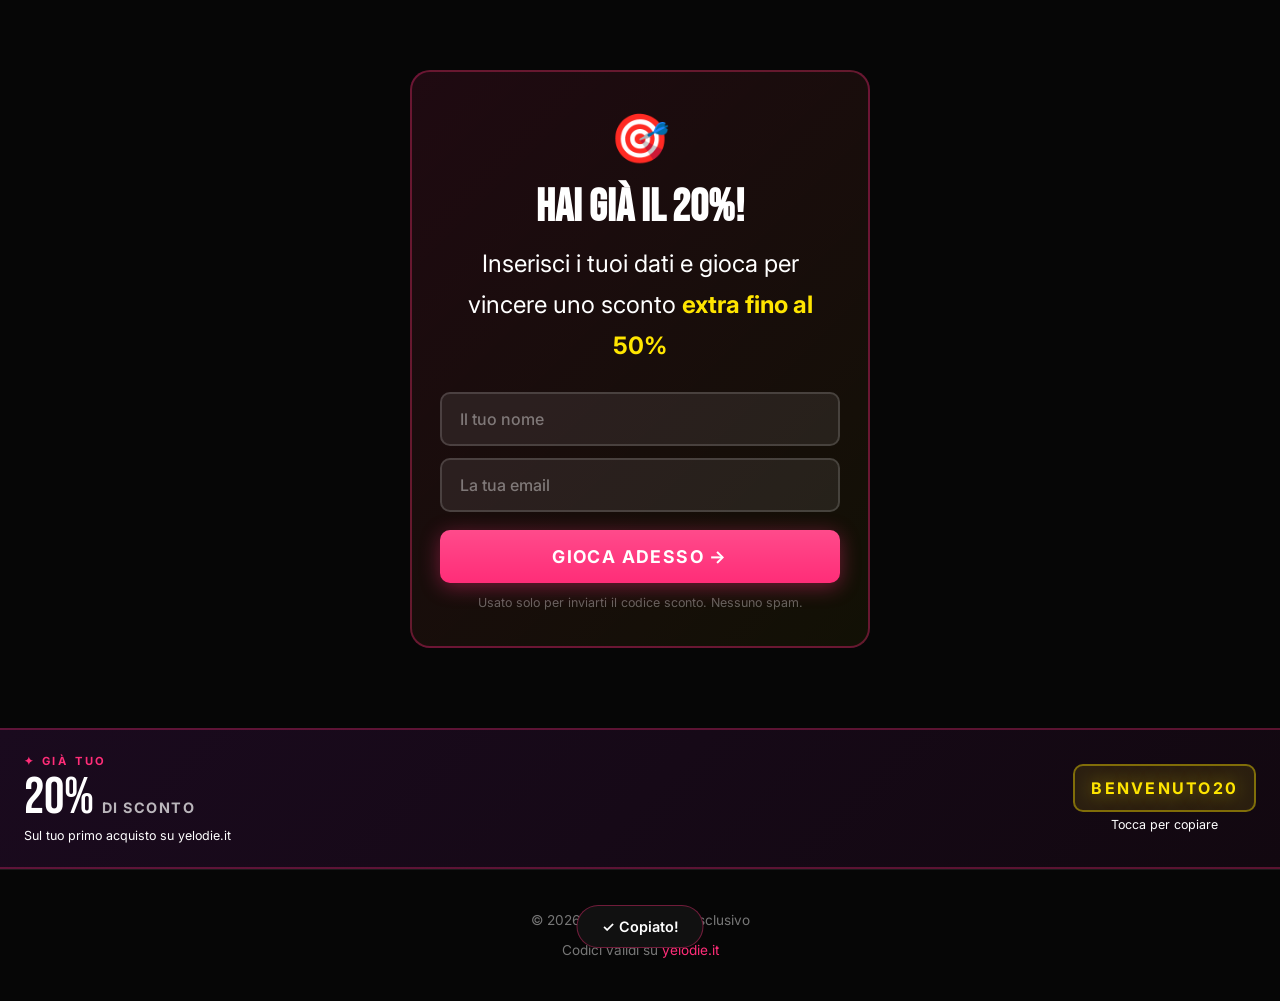
<file: index.html>
<!DOCTYPE html>
<html lang="it">
<head>
  <meta charset="UTF-8" />
  <meta name="viewport" content="width=device-width, initial-scale=1.0, maximum-scale=1.0" />
  <title>Yelodie × Evento Esclusivo</title>
  <link rel="stylesheet" href="style.css" />
  <link href="https://fonts.googleapis.com/css2?family=Bebas+Neue&family=Inter:wght@400;600;700;900&display=swap" rel="stylesheet" />
</head>
<body>

  <!-- HERO -->
  <section class="hero" style="display:none;">>
    <div class="hero-bg"></div>
    <div class="hero-grid"></div>
    <div class="hero-content">
      <span class="event-tag">✦ Evento Esclusivo ✦</span>
      <h1 class="hero-title">
        YELODIE
        <span class="accent">PESCA LO SCONTO</span>
      </h1>
      <p class="hero-subtitle"></p>
      <div class="hero-info">
        </div>
    </div>
    <div class="scroll-hint">
      <div class="scroll-line"></div>
      🎮 GIOCA E VINCI
      <div class="scroll-arrow">↓</div>
    </div>
  </section>


  <!-- FORM EMAIL -->
  <section class="form-section" id="formSection">
    <div class="form-box">
      <div class="form-icon">🎯</div>
      <h2 class="form-title">HAI GIÀ IL 20%!</h2>
      <p class="form-desc">Inserisci i tuoi dati e gioca per vincere uno sconto <strong>extra fino al 50%</strong></p>
      <div class="form-fields">
        <input type="text"  id="inputNome"  class="form-input" placeholder="Il tuo nome" autocomplete="given-name" />
        <input type="email" id="inputEmail" class="form-input" placeholder="La tua email" autocomplete="email" />
      </div>
      <button class="form-btn" onclick="submitForm()">GIOCA ADESSO →</button>
      <p class="form-privacy">Usato solo per inviarti il codice sconto. Nessuno spam.</p>
    </div>
  </section>

  <!-- ARCADE -->
  <section class="arcade-section" id="arcadeSection" style="display:none;">
    <span class="section-label">✦ Mini Gioco ✦</span>
    <h2 class="section-title">PESCA<br>LO SCONTO</h2>
    <p class="section-desc">
      Premi <strong>GIOCA</strong> per far partire la gru, poi premi <strong>FERMA</strong> al momento giusto!
    </p>

    <div class="machine-wrapper">
      <div class="machine" id="machine">
        <div class="machine-top">
          <span class="machine-brand">YELODIE CLAW</span>
          <div class="machine-lights">
            <div class="light"></div><div class="light"></div>
            <div class="light"></div><div class="light"></div>
          </div>
        </div>

        <div class="machine-glass" id="glass">
          <div class="claw-rail"></div>
          <!-- Claw -->
          <div class="claw-arm" id="clawArm">
            <div class="claw-wire" id="clawWire"></div>
            <div class="claw-head">
              <div class="claw-prong lp"></div>
              <div class="claw-prong mp"></div>
              <div class="claw-prong rp"></div>
            </div>
          </div>
          <!-- Balls -->
          <div class="pb ball-25" id="b25a" style="left:8%;bottom:62%">25%</div>
          <div class="pb ball-25" id="b25b" style="left:30%;bottom:45%">25%</div>
          <div class="pb ball-25" id="b25c" style="left:54%;bottom:58%">25%</div>
          <div class="pb ball-25" id="b25d" style="left:72%;bottom:40%">25%</div>
          <div class="pb ball-30" id="b30a" style="left:18%;bottom:26%">30%</div>
          <div class="pb ball-30" id="b30b" style="left:62%;bottom:24%">30%</div>
          <div class="pb ball-35" id="b35"  style="left:40%;bottom:12%">35%</div>
          <div class="pb ball-40" id="b40"  style="left:78%;bottom:10%">40%</div>
          <div class="pb ball-45" id="b45"  style="left:22%;bottom:10%">45%</div>
          <div class="pb ball-50" id="b50"  style="left:50%;bottom:6%">50%</div>
        </div>

        <div class="machine-bottom">
          <button class="play-btn" id="playBtn" onclick="handleBtn()">🎮 GIOCA</button>
        </div>
      </div>
    </div>

    <!-- No win -->
    <div class="no-win-box" id="noWinBox" style="display:none;">
      <p class="no-win-text" id="noWinText">Non hai preso niente! Riprova 🎯</p>
    </div>

    <!-- Ultimo premio -->
    <div class="last-prize-box" id="lastPrizeBox" style="display:none;">
      <div class="last-prize-label">🏆 SCONTO EXTRA VINTO</div>
      <div class="last-prize-amount" id="lastPrizeAmount">25%</div>
      <div class="last-prize-sub">Tocca il codice per copiarlo!</div>
      <div class="last-prize-code" id="lastPrizeCode" onclick="copyLastCode()">COSMO25FBK</div>
      <p class="copy-hint">usa il codice su yelodie.it</p>
    </div>
  </section>

  <!-- MODAL VINTO -->
  <div class="modal-overlay" id="modalOverlay">
    <div class="modal">
      <div class="modal-bar"></div>
      <div class="modal-emoji" id="mEmoji">🎉</div>
      <div class="modal-title">HAI VINTO!</div>
      <div class="modal-prize" id="mPrize">25%</div>
      <p class="modal-desc" id="mDesc">Usa il codice su yelodie.it</p>
      <div class="modal-code-label">IL TUO CODICE SCONTO</div>
      <div class="modal-code" id="mCode" onclick="copyCode()">COSMO25FBK</div>
      <p class="copy-hint">Tocca per copiare</p>
      <button class="modal-close" onclick="closeModal()">Chiudi →</button>
    </div>
  </div>

  <!-- TOAST -->
  <div class="toast" id="toast">✓ Copiato!</div>

    <!-- BANNER 20% -->
  <section class="banner-20">
    <div class="banner-left">
      <span class="banner-tag">✦ GIÀ TUO</span>
      <div class="banner-pct">20% <span class="banner-pct-label">DI SCONTO</span></div>
      <p class="banner-sub">Sul tuo primo acquisto su yelodie.it</p>
    </div>
    <div class="banner-right">
      <div class="banner-code" onclick="copyBannerCode()">BENVENUTO20</div>
      <p class="banner-copy-hint">Tocca per copiare</p>
    </div>
  </section>

  <!-- FOOTER -->
  <footer>
    <p>© 2026 Yelodie · Evento Esclusivo</p>
    <p>Codici validi su <a href="https://yelodie.it">yelodie.it</a></p>
  </footer>

<script>
const SHEET_URL = 'https://script.google.com/macros/s/AKfycbxO4xCHRSgabevQDEUyM0PKO_aLv2AO-v0N8c-eRLVL5BZCHzT-ZhnQfgWT4xios9XHCg/exec';
const KEY       = 'yelodie_plays';
const KEY_WON   = 'yelodie_won';
const KEY_USER  = 'yelodie_user';

let plays    = parseInt(localStorage.getItem(KEY) || '0');
let wonList  = (localStorage.getItem(KEY_WON) || '').split(',').filter(Boolean);
let userData = JSON.parse(localStorage.getItem(KEY_USER) || 'null');
let busy     = false;
let curCode  = '';

// Stato gru
let clawMoving   = false;  // sta scorrendo sinistra/destra
let clawX        = 50;     // posizione % attuale
let clawDir      = 1;      // direzione: 1=destra, -1=sinistra
let clawSpeed    = 0.4;    // % per frame
let animFrame    = null;

const ALL_PRIZES = [
  { amount:'50%', code:'SHOW50NXT',   desc:'INCREDIBILE! 50% extra — totale 70% su tutto!', emoji:'👑', ballIds:['b50'],              catchZone: 0.001 },
  { amount:'45%', code:'EXPO45WQR',   desc:'Fantastico! 45% extra sul sito Yelodie!',        emoji:'🔥', ballIds:['b45'],              catchZone: 0.005 },
  { amount:'40%', code:'FIERA40KPM',  desc:'Wow! 40% di sconto extra!',                      emoji:'💎', ballIds:['b40'],              catchZone: 0.015   },
  { amount:'35%', code:'BOLOGNA35ZV', desc:'Ottimo! 35% extra da usare su yelodie.it!',      emoji:'⭐', ballIds:['b35'],              catchZone: 0.1 },
  { amount:'30%', code:'PROF30XNQ',   desc:'Bravo! Hai pescato il 30% di sconto extra!',     emoji:'🎯', ballIds:['b30a','b30b'],      catchZone: 0.3  },
  { amount:'25%', code:'COSMO25FBK',  desc:'Hai pescato il 25% !',      emoji:'🎉', ballIds:['b25a','b25b','b25c','b25d'], catchZone: 15  },
];

// Posizioni delle palline (left% del centro pallina)
const BALL_POSITIONS = {
  b25a: 8+3,  b25b: 30+3, b25c: 54+3, b25d: 72+3,
  b30a: 18+3, b30b: 62+3,
  b35: 40+3,
  b40: 78+3,
  b45: 22+3,
  b50: 50+3
};

const sleep = ms => new Promise(r => setTimeout(r, ms));

// ── INIT ──────────────────────────────────────────────
if (userData) showArcade();

wonList.forEach(amt => hideBalls(amt));

const lastWon = localStorage.getItem('yelodie_last_won');
if (lastWon) {
  try {
    const lw = JSON.parse(lastWon);
    showLastPrize(lw.amount, lw.code);
  } catch(e) {}
}

// ── FORM ──────────────────────────────────────────────
function submitForm() {
  const nome  = document.getElementById('inputNome').value.trim();
  const email = document.getElementById('inputEmail').value.trim();

  if (!nome) { showToast('Inserisci il tuo nome!'); return; }
  if (!email || !email.includes('@')) { showToast('Email non valida!'); return; }

  userData = { nome, email };
  localStorage.setItem(KEY_USER, JSON.stringify(userData));
  showArcade();
}

function showArcade() {
  document.getElementById('formSection').style.display  = 'none';
  document.getElementById('arcadeSection').style.display = 'flex';
}

// ── CLAW MOVEMENT ─────────────────────────────────────
function startClawMovement() {
  clawMoving = true;
  clawX      = 10;
  clawDir    = 1;
  clawSpeed  = 0.35;
  moveClaw();
}

function moveClaw() {
  if (!clawMoving) return;

  clawX += clawDir * clawSpeed;
  if (clawX >= 90) { clawX = 90; clawDir = -1; }
  if (clawX <= 10) { clawX = 10; clawDir =  1; }

  const arm = document.getElementById('clawArm');
  const gw  = document.getElementById('glass').offsetWidth;
  const offset = (clawX / 100) * gw - gw / 2;
  arm.style.transition = 'none';
  arm.style.transform  = `translateX(calc(-50% + ${offset}px))`;

  animFrame = requestAnimationFrame(moveClaw);
}

function stopClawMovement() {
  clawMoving = false;
  if (animFrame) cancelAnimationFrame(animFrame);
}

// ── BUTTON HANDLER ────────────────────────────────────
function handleBtn() {
  if (busy) return;

  const btn = document.getElementById('playBtn');

  if (!clawMoving) {
    // Avvia movimento
    document.getElementById('noWinBox').style.display = 'none';
    btn.textContent = '✋ FERMA!';
    btn.className   = 'play-btn stop-btn';
    startClawMovement();
  } else {
    // Ferma e scendi
    stopClawMovement();
    btn.disabled = true;
    btn.textContent = '⏳ ...';
    dropClaw();
  }
}

// ── DROP & CATCH ──────────────────────────────────────
async function dropClaw() {
  busy = true;
  plays++;
  localStorage.setItem(KEY, plays);

  const arm  = document.getElementById('clawArm');
  const wire = document.getElementById('clawWire');
  const mach = document.getElementById('machine');

  // Determina quale pallina è sotto la gru
  const prize = getClosestPrize(clawX);

  // Scendi
  wire.style.transition = 'height .45s ease-in';
  wire.style.height = '220px';
  arm.classList.add('grab');
  await sleep(500);

  if (prize) {
    // PRESA! Aggancia pallina
    const grabbed = createGrabbedBall(prize, arm);
    await sleep(300);

    // Risali
    wire.style.transition = 'height .5s ease-out';
    wire.style.height = '26px';
    await sleep(560);

    // Shake
    mach.classList.add('shake');
    await sleep(430);
    mach.classList.remove('shake');

    arm.classList.remove('grab');
    if (grabbed) grabbed.remove();

    // Registra vincita
    wonList.push(prize.amount);
    localStorage.setItem(KEY_WON, wonList.join(','));
    localStorage.setItem('yelodie_last_won', JSON.stringify({amount: prize.amount, code: prize.code}));
    hideBalls(prize.amount);

    // Traccia su Sheet
    trackEvent('VINTO', prize.amount, prize.code);

    fireParticles();
    openModal(prize);
    showLastPrize(prize.amount, prize.code);

  } else {
    // Mancato
    await sleep(300);
    wire.style.transition = 'height .45s ease-out';
    wire.style.height = '26px';
    await sleep(500);

    mach.classList.add('shake');
    await sleep(430);
    mach.classList.remove('shake');
    arm.classList.remove('grab');

    // Traccia su Sheet
    trackEvent('NON VINTO', '', '');

    // Messaggio
    const next = getNextTarget();
    const box  = document.getElementById('noWinBox');
    const txt  = document.getElementById('noWinText');
    txt.textContent = next
      ? `Non hai preso niente! Riprova 🎯`
      : 'Hai già vinto tutti i premi! 🏆';
    box.style.display = 'block';
  }

  // Reset bottone
  const btn = document.getElementById('playBtn');
  btn.disabled    = false;
  btn.className   = 'play-btn';
  btn.textContent = '🎮 GIOCA';

  // Riporta gru al centro
  arm.style.transition = 'transform .5s ease';
  arm.style.transform  = 'translateX(-50%)';
  clawX = 50;

  busy = false;
}

// ── PRIZE DETECTION ───────────────────────────────────
function getClosestPrize(cx) {
  const avail = ALL_PRIZES.filter(p => !wonList.includes(p.amount));

  let best = null;
  let bestDist = Infinity;

  avail.forEach(prize => {
    prize.ballIds.forEach(id => {
      const el = document.getElementById(id);
      if (!el || el.style.opacity === '0') return;
      const ballCenter = BALL_POSITIONS[id];
      const dist = Math.abs(cx - ballCenter);
      if (dist < prize.catchZone && dist < bestDist) {
        bestDist = dist;
        best = prize;
      }
    });
  });

  return best;
}

function getNextTarget() {
  const avail = ALL_PRIZES.filter(p => !wonList.includes(p.amount));
  return avail.length ? avail[avail.length - 1] : null;
}

// ── TRACKING ──────────────────────────────────────────
function trackEvent(esito, premio, codice) {
  if (!userData) return;
  try {
    const params = new URLSearchParams({
      nome:    userData.nome,
      email:   userData.email,
      esito:   esito,
      premio:  premio,
      codice:  codice,
      giocata: plays
    });
    const img = new Image();
    img.src = SHEET_URL + '?' + params.toString();
  } catch(e) {}
}

// ── UI HELPERS ────────────────────────────────────────
function hideBalls(amount) {
  const p = ALL_PRIZES.find(x => x.amount === amount);
  if (!p) return;
  p.ballIds.forEach(id => {
    const el = document.getElementById(id);
    if (el) { el.style.opacity = '0'; el.style.pointerEvents = 'none'; }
  });
}

function createGrabbedBall(prize, arm) {
  try {
    const cls = {
      '25%':'ball-25','30%':'ball-30','35%':'ball-35',
      '40%':'ball-40','45%':'ball-45','50%':'ball-50'
    }[prize.amount] || 'ball-25';
    const ball = document.createElement('div');
    ball.className = 'pb ' + cls;
    ball.textContent = prize.amount;
    ball.style.cssText = 'position:absolute;bottom:-2px;left:50%;transform:translateX(-50%);z-index:12;pointer-events:none;animation:none;';
    arm.appendChild(ball);
    return ball;
  } catch(e) { return null; }
}

function showLastPrize(amount, code) {
  document.getElementById('lastPrizeBox').style.display = 'block';
  document.getElementById('lastPrizeAmount').textContent = amount;
  document.getElementById('lastPrizeCode').textContent   = code;
  curCode = code;
}

function openModal(p) {
  curCode = p.code;
  document.getElementById('mEmoji').textContent = p.emoji;
  document.getElementById('mPrize').textContent = p.amount;
  document.getElementById('mDesc').textContent  = p.desc;
  document.getElementById('mCode').textContent  = p.code;
  document.getElementById('modalOverlay').classList.add('open');
}

function closeModal() {
  document.getElementById('modalOverlay').classList.remove('open');
}

document.getElementById('modalOverlay').addEventListener('click', e => {
  if (e.target.id === 'modalOverlay') closeModal();
});

function copyCode() {
  navigator.clipboard.writeText(curCode)
    .then(() => showToast('✓ "' + curCode + '" copiato!'))
    .catch(() => showToast('Copia: ' + curCode));
}

function copyLastCode() {
  const code = document.getElementById('lastPrizeCode').textContent;
  navigator.clipboard.writeText(code)
    .then(() => showToast('✓ "' + code + '" copiato!'))
    .catch(() => showToast('Copia: ' + code));
}

let toastT;
function showToast(msg) {
  const t = document.getElementById('toast');
  t.textContent = msg;
  t.classList.add('show');
  clearTimeout(toastT);
  toastT = setTimeout(() => t.classList.remove('show'), 2800);
}

function fireParticles() {
  const colors = ['#FF2D78','#FFE500','#ffffff','#00c97a','#ff9800'];
  const ox = window.innerWidth / 2, oy = window.innerHeight * 0.42;
  for (let i = 0; i < 28; i++) {
    const a = Math.random()*Math.PI*2, d = 70+Math.random()*140, sz = 6+Math.random()*9;
    const p = document.createElement('div');
    p.style.cssText = `position:fixed;border-radius:50%;pointer-events:none;z-index:9000;
      width:${sz}px;height:${sz}px;background:${colors[Math.floor(Math.random()*colors.length)]};
      left:${ox}px;top:${oy}px;
      --dx:${Math.cos(a)*d}px;--dy:${Math.sin(a)*d}px;
      animation:pfly .85s ease forwards;`;
    document.body.appendChild(p);
    setTimeout(() => p.remove(), 900);
  }
}



function copyBannerCode() {
  navigator.clipboard.writeText('BENVENUTO20')
    .then(() => showToast('✓ "BENVENUTO20" copiato!'))
    .catch(() => showToast('Codice: BENVENUTO20'));
}
</script>
<style>
@keyframes pfly {
  0%   { transform:translate(0,0) scale(1); opacity:1 }
  100% { transform:translate(var(--dx),var(--dy)) scale(0); opacity:0 }
}
</style>
</body>
</html>
</file>
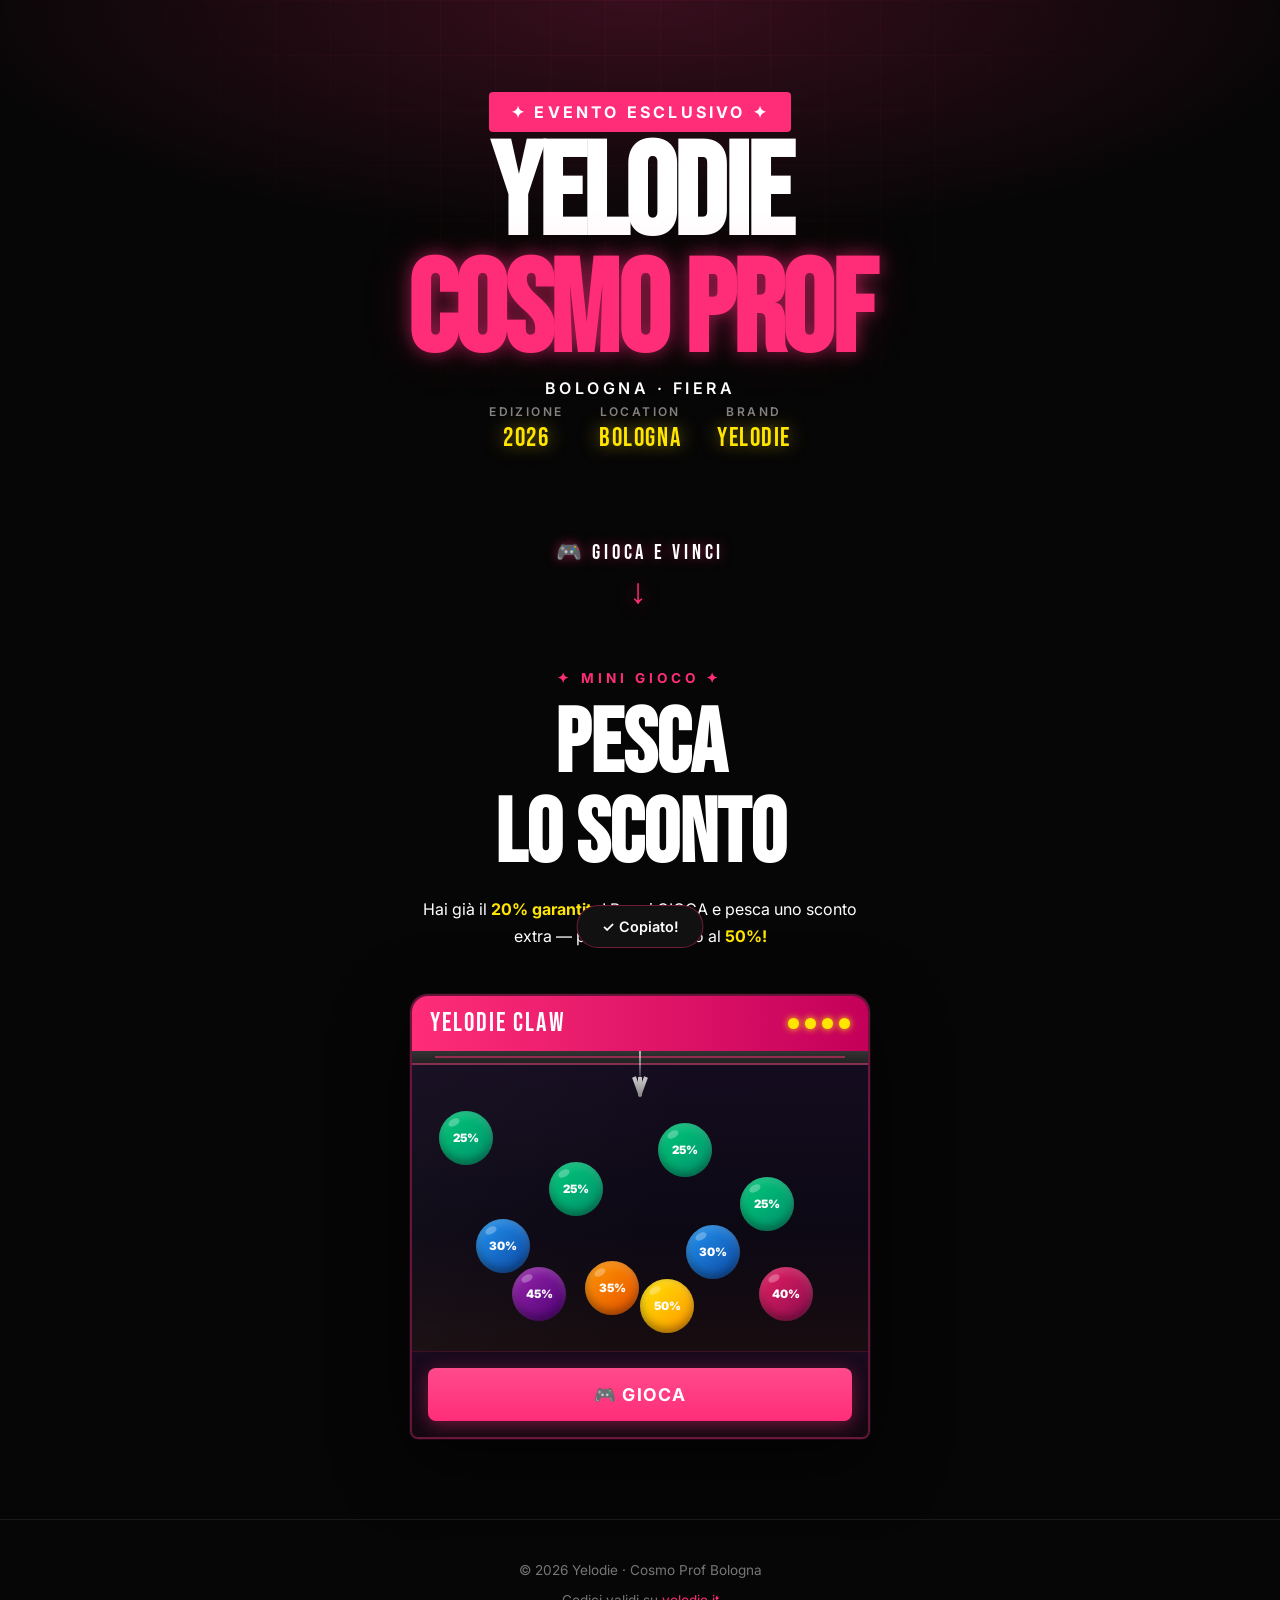
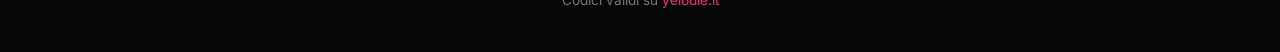
<file: index-10.html>
<!DOCTYPE html>
<html lang="it">
<head>
  <meta charset="UTF-8" />
  <meta name="viewport" content="width=device-width, initial-scale=1.0, maximum-scale=1.0" />
  <title>Yelodie × Cosmo Prof Bologna</title>
  <link rel="stylesheet" href="style.css" />
  <link href="https://fonts.googleapis.com/css2?family=Bebas+Neue&family=Inter:wght@400;600;700;900&display=swap" rel="stylesheet" />
</head>
<body>

  <!-- HERO -->
  <section class="hero">
    <div class="hero-bg"></div>
    <div class="hero-grid"></div>
    <div class="hero-content">
      <span class="event-tag">✦ Evento Esclusivo ✦</span>
      <h1 class="hero-title">
        YELODIE
        <span class="accent">COSMO PROF</span>
      </h1>
      <p class="hero-subtitle">Bologna · Fiera</p>
      <div class="hero-info">
        <div class="info-block">
          <span class="info-label">Edizione</span>
          <span class="info-value">2026</span>
        </div>
        <div class="info-block">
          <span class="info-label">Location</span>
          <span class="info-value">Bologna</span>
        </div>
        <div class="info-block">
          <span class="info-label">Brand</span>
          <span class="info-value">Yelodie</span>
        </div>
      </div>
    </div>
    <div class="scroll-hint">
      <div class="scroll-line"></div>
      🎮 GIOCA E VINCI
      <div class="scroll-arrow">↓</div>
    </div>
  </section>

  <!-- ARCADE -->
  <section class="arcade-section">
    <span class="section-label">✦ Mini Gioco ✦</span>
    <h2 class="section-title">PESCA<br>LO SCONTO</h2>
    <p class="section-desc">
      Hai già il <strong>20% garantito</strong>! Premi GIOCA e pesca uno sconto extra — puoi arrivare fino al <strong>50%!</strong>
    </p>

    <div class="machine-wrapper">
      <div class="machine" id="machine">

        <div class="machine-top">
          <span class="machine-brand">YELODIE CLAW</span>
          <div class="machine-lights">
            <div class="light"></div>
            <div class="light"></div>
            <div class="light"></div>
            <div class="light"></div>
          </div>
        </div>

        <div class="machine-glass" id="glass">
          <div class="claw-rail"></div>
          <div class="claw-arm" id="clawArm">
            <div class="claw-wire" id="clawWire"></div>
            <div class="claw-head">
              <div class="claw-prong lp"></div>
              <div class="claw-prong mp"></div>
              <div class="claw-prong rp"></div>
            </div>
          </div>
          <!-- Prize balls — 6 tiers -->
          <div class="pb ball-25"  id="b25a" style="left:6%;bottom:62%">25%</div>
          <div class="pb ball-25"  id="b25b" style="left:30%;bottom:45%">25%</div>
          <div class="pb ball-25"  id="b25c" style="left:54%;bottom:58%">25%</div>
          <div class="pb ball-25"  id="b25d" style="left:72%;bottom:40%">25%</div>
          <div class="pb ball-30"  id="b30a" style="left:14%;bottom:26%">30%</div>
          <div class="pb ball-30"  id="b30b" style="left:60%;bottom:24%">30%</div>
          <div class="pb ball-35"  id="b35"  style="left:38%;bottom:12%">35%</div>
          <div class="pb ball-40"  id="b40"  style="left:76%;bottom:10%">40%</div>
          <div class="pb ball-45"  id="b45"  style="left:22%;bottom:10%">45%</div>
          <div class="pb ball-50"  id="b50"  style="left:50%;bottom:6%">50%</div>
        </div>

        <div class="machine-bottom">
          <button class="play-btn" id="playBtn" onclick="startClaw()">🎮 GIOCA</button>
        </div>

      </div>
    </div>

    <!-- No win message -->
    <div class="no-win-box" id="noWinBox" style="display:none;">
      <p class="no-win-text" id="noWinText">Non hai vinto! Riprova per il 30% 🎯</p>
    </div>

    <!-- Ultimo premio vinto -->
    <div class="last-prize-box" id="lastPrizeBox" style="display:none;">
      <div class="last-prize-label">🏆 SCONTO EXTRA VINTO</div>
      <div class="last-prize-amount" id="lastPrizeAmount">25%</div>
      <div class="last-prize-sub">Sommalo al tuo 20% garantito!</div>
      <div class="last-prize-code" id="lastPrizeCode" onclick="copyLastCode()">YELODIE5OFF</div>
      <p class="copy-hint">Tocca il codice per copiarlo</p>
    </div>

  </section>

  <!-- MODAL -->
  <div class="modal-overlay" id="modalOverlay">
    <div class="modal">
      <div class="modal-bar"></div>
      <div class="modal-emoji" id="mEmoji">🎉</div>
      <div class="modal-title">HAI VINTO!</div>
      <div class="modal-prize" id="mPrize">25%</div>
      <p class="modal-desc" id="mDesc">Usa il codice su yelodie.it</p>
      <div class="modal-code-label">IL TUO CODICE SCONTO</div>
      <div class="modal-code" id="mCode" onclick="copyCode()">YELODIE5OFF</div>
      <p class="copy-hint">Tocca per copiare</p>
      <button class="modal-close" onclick="closeModal()">Chiudi →</button>
    </div>
  </div>

  <!-- TOAST -->
  <div class="toast" id="toast">✓ Copiato!</div>

  <!-- FOOTER -->
  <footer>
    <p>© 2026 Yelodie · Cosmo Prof Bologna</p>
    <p>Codici validi su <a href="https://yelodie.it">yelodie.it</a></p>
  </footer>

<script>
const KEY     = 'yelodie_plays';
const KEY_WON = 'yelodie_won';

let plays   = parseInt(localStorage.getItem(KEY) || '0');
let wonList = (localStorage.getItem(KEY_WON) || '').split(',').filter(Boolean);
let busy    = false;
let curCode = '';

const ALL_PRIZES = [
  { amount:'50%',  code:'YELODIE50PCT',  desc:'INCREDIBILE! Hai vinto il 50% extra! Totale: 50% su tutto!', emoji:'👑', ballIds:['b50'],         check: n => n % 100000 === 0 },
  { amount:'45%',  code:'YELODIE45PCT',  desc:'Fantastico! 45% extra sul sito Yelodie!',                   emoji:'🔥', ballIds:['b45'],         check: n => n % 10000  === 0 },
  { amount:'40%',  code:'YELODIE40PCT',  desc:'Wow! Hai vinto il 40% di sconto extra!',                    emoji:'💎', ballIds:['b40'],         check: n => n % 3000   === 0 },
  { amount:'35%',  code:'YELODIE35PCT',  desc:'Ottimo! 35% extra da usare su yelodie.it!',                 emoji:'⭐', ballIds:['b35'],         check: n => n % 1000   === 0 },
  { amount:'30%',  code:'YELODIE30BOLD', desc:'Bravo! Hai pescato il 30% di sconto extra!',                emoji:'🎯', ballIds:['b30a','b30b'], check: n => n % 100    === 0 },
  { amount:'25%',  code:'YELODIE25OFF',  desc:'Hai pescato il 25% extra! Sommalo al tuo 20%!',             emoji:'🎉', ballIds:['b25a','b25b','b25c','b25d'], check: null },
];

let nextBase = plays + 3 + Math.floor(Math.random() * 2);

wonList.forEach(amt => hideBalls(amt));

const lastWon = localStorage.getItem('yelodie_last_won');
if (lastWon) {
  try { const lw = JSON.parse(lastWon); showLastPrize(lw.amount, lw.code); } catch(e) {}
}

const sleep = ms => new Promise(r => setTimeout(r, ms));

function hideBalls(amount) {
  const p = ALL_PRIZES.find(x => x.amount === amount);
  if (!p) return;
  p.ballIds.forEach(id => {
    const el = document.getElementById(id);
    if (el) { el.style.opacity = '0'; el.style.pointerEvents = 'none'; }
  });
}

function getAvailablePrizes() {
  return ALL_PRIZES.filter(p => !wonList.includes(p.amount));
}

function getNextTarget() {
  const avail = getAvailablePrizes();
  return avail.length ? avail[avail.length - 1] : null;
}

function getPrize(n) {
  const avail = getAvailablePrizes();
  if (!avail.length) return null;
  // Check big prizes first
  for (let i = 0; i < 5; i++) {
    const p = ALL_PRIZES[i];
    if (!wonList.includes(p.amount) && p.check && p.check(n)) return p;
  }
  // Base prize 25%
  const base = ALL_PRIZES[5];
  if (!wonList.includes('25%') && n >= nextBase) {
    nextBase = n + 3 + Math.floor(Math.random() * 2);
    return base;
  }
  return null;
}

async function startClaw() {
  if (busy) return;
  busy = true;

  const btn   = document.getElementById('playBtn');
  const arm   = document.getElementById('clawArm');
  const wire  = document.getElementById('clawWire');
  const mach  = document.getElementById('machine');
  const glass = document.getElementById('glass');

  document.getElementById('noWinBox').style.display = 'none';

  btn.disabled = true;
  btn.className = 'play-btn';
  btn.textContent = '⏳ Pescando...';

  plays++;
  localStorage.setItem(KEY, plays);

  const prize = getPrize(plays);

  const gw = glass.offsetWidth;
  const offset = (0.15 + Math.random() * 0.68) * gw - gw / 2;
  arm.style.transition = 'transform .55s cubic-bezier(.25,.46,.45,.94)';
  arm.style.transform  = `translateX(calc(-50% + ${offset}px))`;
  await sleep(620);

  wire.style.transition = 'height .5s ease-in-out';
  wire.style.height = '155px';
  await sleep(560);

  arm.classList.add('grab');
  await sleep(340);

  if (prize) {
    const grabbed = createGrabbedBall(prize, arm);
    wire.style.height = '28px';
    await sleep(580);
    mach.classList.add('shake');
    await sleep(430);
    mach.classList.remove('shake');
    arm.classList.remove('grab');
    arm.style.transition = 'transform .45s cubic-bezier(.25,.46,.45,.94)';
    arm.style.transform  = 'translateX(-50%)';
    await sleep(500);
    if (grabbed) grabbed.remove();

    wonList.push(prize.amount);
    localStorage.setItem(KEY_WON, wonList.join(','));
    localStorage.setItem('yelodie_last_won', JSON.stringify({amount: prize.amount, code: prize.code}));
    hideBalls(prize.amount);
    fireParticles();
    openModal(prize);
    showLastPrize(prize.amount, prize.code);

  } else {
    wire.style.height = '28px';
    await sleep(580);
    mach.classList.add('shake');
    await sleep(430);
    mach.classList.remove('shake');
    arm.classList.remove('grab');
    arm.style.transition = 'transform .45s cubic-bezier(.25,.46,.45,.94)';
    arm.style.transform  = 'translateX(-50%)';
    await sleep(420);

    const next = getNextTarget();
    const noWinBox  = document.getElementById('noWinBox');
    const noWinText = document.getElementById('noWinText');
    noWinText.textContent = next
      ? `Non hai vinto! Riprova per il ${next.amount} 🎯`
      : 'Hai già vinto tutti i premi! 🏆';
    noWinBox.style.display = 'block';

    btn.className = 'play-btn retry-btn';
    btn.textContent = '🔄 RITENTA';
  }

  btn.disabled = false;
  busy = false;
}

function createGrabbedBall(prize, arm) {
  try {
    const cls = prize.amount === '25%' ? 'ball-25' : prize.amount === '30%' ? 'ball-30' : prize.amount === '35%' ? 'ball-35' : prize.amount === '40%' ? 'ball-40' : prize.amount === '45%' ? 'ball-45' : 'ball-50';
    const ball = document.createElement('div');
    ball.className = 'pb ' + cls;
    ball.textContent = prize.amount;
    ball.style.cssText = 'position:absolute;bottom:0;left:50%;transform:translateX(-50%);z-index:12;pointer-events:none;animation:none;';
    arm.appendChild(ball);
    return ball;
  } catch(e) { return null; }
}

function showLastPrize(amount, code) {
  document.getElementById('lastPrizeBox').style.display = 'block';
  document.getElementById('lastPrizeAmount').textContent = amount;
  document.getElementById('lastPrizeCode').textContent   = code;
  curCode = code;
}

function openModal(p) {
  curCode = p.code;
  document.getElementById('mEmoji').textContent = p.emoji;
  document.getElementById('mPrize').textContent = p.amount;
  document.getElementById('mDesc').textContent  = p.desc;
  document.getElementById('mCode').textContent  = p.code;
  document.getElementById('modalOverlay').classList.add('open');
}

function closeModal() {
  document.getElementById('modalOverlay').classList.remove('open');
  const btn = document.getElementById('playBtn');
  btn.className = 'play-btn';
  btn.textContent = '🎮 GIOCA';
}

document.getElementById('modalOverlay').addEventListener('click', e => {
  if (e.target.id === 'modalOverlay') closeModal();
});

function copyCode() {
  navigator.clipboard.writeText(curCode)
    .then(() => showToast('✓ "' + curCode + '" copiato!'))
    .catch(() => showToast('Copia: ' + curCode));
}

function copyLastCode() {
  const code = document.getElementById('lastPrizeCode').textContent;
  navigator.clipboard.writeText(code)
    .then(() => showToast('✓ "' + code + '" copiato!'))
    .catch(() => showToast('Copia: ' + code));
}

let toastT;
function showToast(msg) {
  const t = document.getElementById('toast');
  t.textContent = msg;
  t.classList.add('show');
  clearTimeout(toastT);
  toastT = setTimeout(() => t.classList.remove('show'), 2800);
}

function fireParticles() {
  const colors = ['#FF2D78','#FFE500','#ffffff','#00c97a','#ff9800'];
  const ox = window.innerWidth / 2, oy = window.innerHeight * 0.42;
  for (let i = 0; i < 26; i++) {
    const a = Math.random()*Math.PI*2, d = 70+Math.random()*130, sz = 6+Math.random()*9;
    const p = document.createElement('div');
    p.style.cssText = `position:fixed;border-radius:50%;pointer-events:none;z-index:9000;
      width:${sz}px;height:${sz}px;background:${colors[Math.floor(Math.random()*colors.length)]};
      left:${ox}px;top:${oy}px;
      --dx:${Math.cos(a)*d}px;--dy:${Math.sin(a)*d}px;
      animation:pfly .85s ease forwards;`;
    document.body.appendChild(p);
    setTimeout(() => p.remove(), 900);
  }
}
</script>
<style>
@keyframes pfly {
  0%   { transform:translate(0,0) scale(1); opacity:1 }
  100% { transform:translate(var(--dx),var(--dy)) scale(0); opacity:0 }
}
</style>
</body>
</html>
</file>
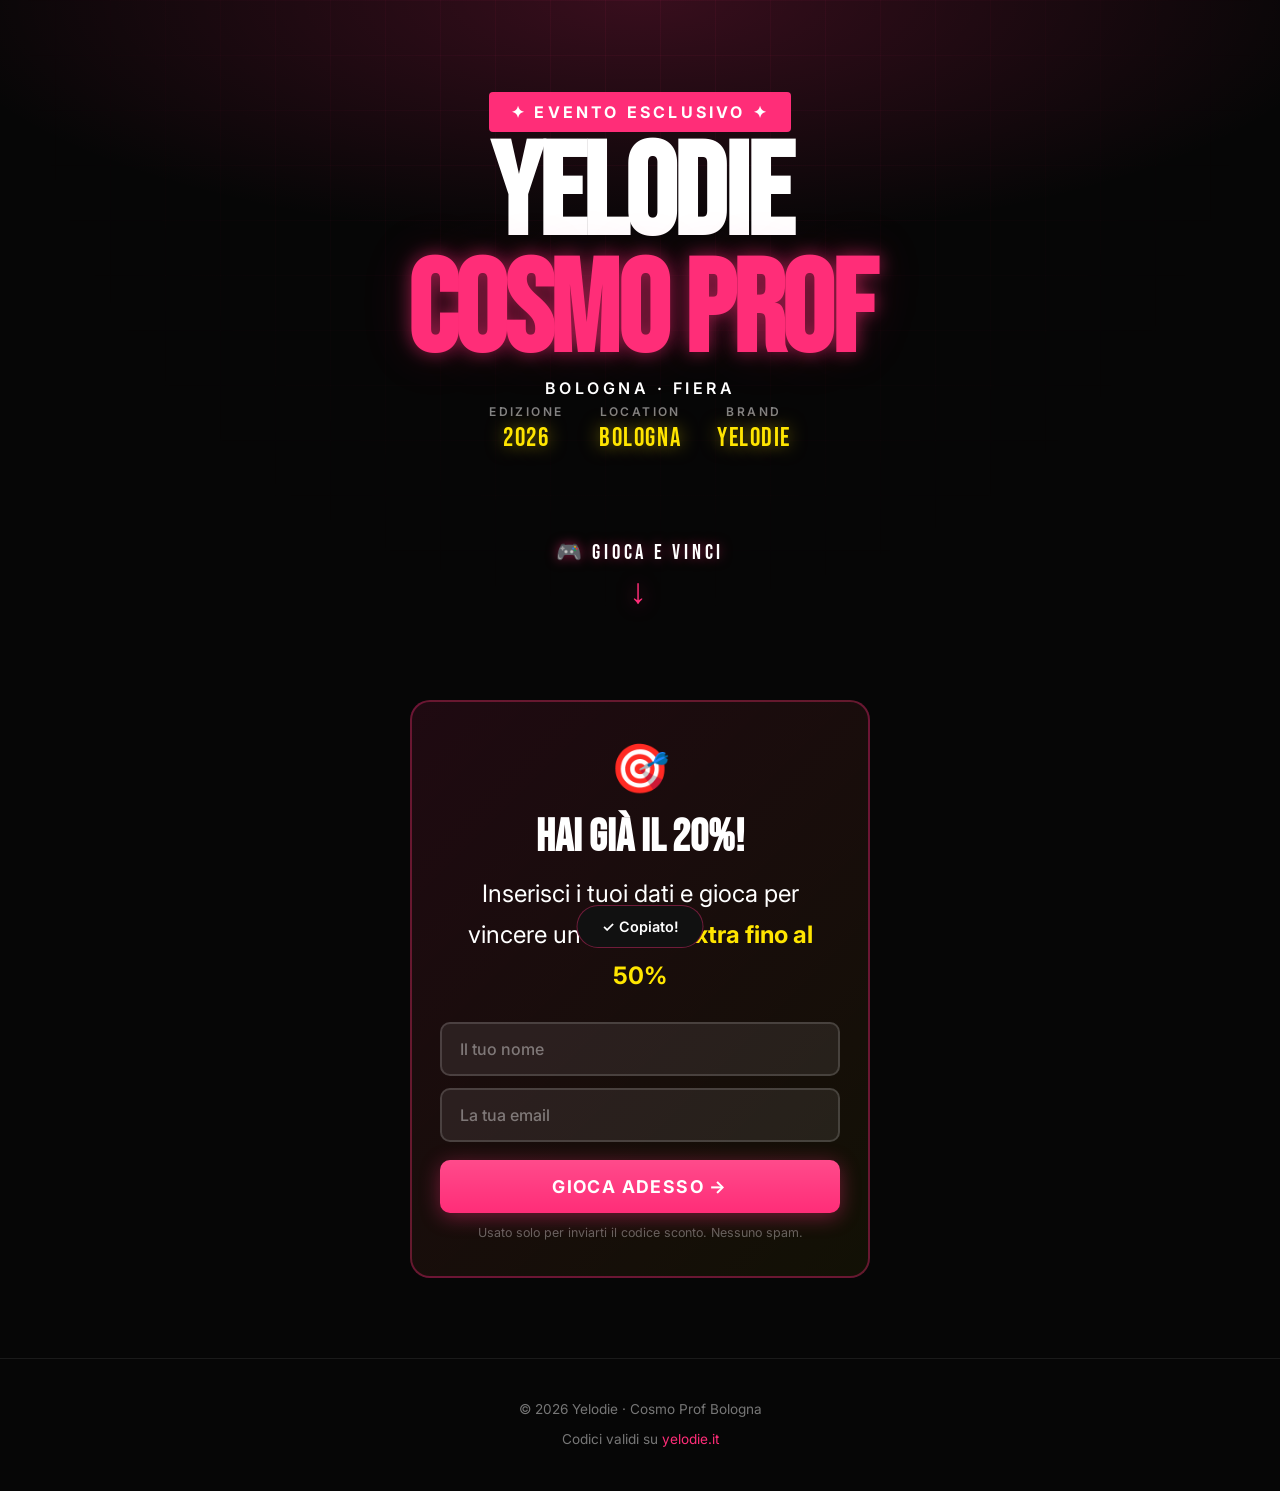
<file: index-11.html>
<!DOCTYPE html>
<html lang="it">
<head>
  <meta charset="UTF-8" />
  <meta name="viewport" content="width=device-width, initial-scale=1.0, maximum-scale=1.0" />
  <title>Yelodie × Cosmo Prof Bologna</title>
  <link rel="stylesheet" href="style.css" />
  <link href="https://fonts.googleapis.com/css2?family=Bebas+Neue&family=Inter:wght@400;600;700;900&display=swap" rel="stylesheet" />
</head>
<body>

  <!-- HERO -->
  <section class="hero">
    <div class="hero-bg"></div>
    <div class="hero-grid"></div>
    <div class="hero-content">
      <span class="event-tag">✦ Evento Esclusivo ✦</span>
      <h1 class="hero-title">
        YELODIE
        <span class="accent">COSMO PROF</span>
      </h1>
      <p class="hero-subtitle">Bologna · Fiera</p>
      <div class="hero-info">
        <div class="info-block"><span class="info-label">Edizione</span><span class="info-value">2026</span></div>
        <div class="info-block"><span class="info-label">Location</span><span class="info-value">Bologna</span></div>
        <div class="info-block"><span class="info-label">Brand</span><span class="info-value">Yelodie</span></div>
      </div>
    </div>
    <div class="scroll-hint">
      <div class="scroll-line"></div>
      🎮 GIOCA E VINCI
      <div class="scroll-arrow">↓</div>
    </div>
  </section>

  <!-- FORM EMAIL -->
  <section class="form-section" id="formSection">
    <div class="form-box">
      <div class="form-icon">🎯</div>
      <h2 class="form-title">HAI GIÀ IL 20%!</h2>
      <p class="form-desc">Inserisci i tuoi dati e gioca per vincere uno sconto <strong>extra fino al 50%</strong></p>
      <div class="form-fields">
        <input type="text"  id="inputNome"  class="form-input" placeholder="Il tuo nome" autocomplete="given-name" />
        <input type="email" id="inputEmail" class="form-input" placeholder="La tua email" autocomplete="email" />
      </div>
      <button class="form-btn" onclick="submitForm()">GIOCA ADESSO →</button>
      <p class="form-privacy">Usato solo per inviarti il codice sconto. Nessuno spam.</p>
    </div>
  </section>

  <!-- ARCADE -->
  <section class="arcade-section" id="arcadeSection" style="display:none;">
    <span class="section-label">✦ Mini Gioco ✦</span>
    <h2 class="section-title">PESCA<br>LO SCONTO</h2>
    <p class="section-desc">
      Premi <strong>GIOCA</strong> per far partire la gru, poi premi <strong>FERMA</strong> al momento giusto!
    </p>

    <div class="machine-wrapper">
      <div class="machine" id="machine">
        <div class="machine-top">
          <span class="machine-brand">YELODIE CLAW</span>
          <div class="machine-lights">
            <div class="light"></div><div class="light"></div>
            <div class="light"></div><div class="light"></div>
          </div>
        </div>

        <div class="machine-glass" id="glass">
          <div class="claw-rail"></div>
          <!-- Claw -->
          <div class="claw-arm" id="clawArm">
            <div class="claw-wire" id="clawWire"></div>
            <div class="claw-head">
              <div class="claw-prong lp"></div>
              <div class="claw-prong mp"></div>
              <div class="claw-prong rp"></div>
            </div>
          </div>
          <!-- Balls -->
          <div class="pb ball-25" id="b25a" style="left:8%;bottom:62%">25%</div>
          <div class="pb ball-25" id="b25b" style="left:30%;bottom:45%">25%</div>
          <div class="pb ball-25" id="b25c" style="left:54%;bottom:58%">25%</div>
          <div class="pb ball-25" id="b25d" style="left:72%;bottom:40%">25%</div>
          <div class="pb ball-30" id="b30a" style="left:18%;bottom:26%">30%</div>
          <div class="pb ball-30" id="b30b" style="left:62%;bottom:24%">30%</div>
          <div class="pb ball-35" id="b35"  style="left:40%;bottom:12%">35%</div>
          <div class="pb ball-40" id="b40"  style="left:78%;bottom:10%">40%</div>
          <div class="pb ball-45" id="b45"  style="left:22%;bottom:10%">45%</div>
          <div class="pb ball-50" id="b50"  style="left:50%;bottom:6%">50%</div>
        </div>

        <div class="machine-bottom">
          <button class="play-btn" id="playBtn" onclick="handleBtn()">🎮 GIOCA</button>
        </div>
      </div>
    </div>

    <!-- No win -->
    <div class="no-win-box" id="noWinBox" style="display:none;">
      <p class="no-win-text" id="noWinText">Non hai preso niente! Riprova 🎯</p>
    </div>

    <!-- Ultimo premio -->
    <div class="last-prize-box" id="lastPrizeBox" style="display:none;">
      <div class="last-prize-label">🏆 SCONTO EXTRA VINTO</div>
      <div class="last-prize-amount" id="lastPrizeAmount">25%</div>
      <div class="last-prize-sub">Sommalo al tuo 20% garantito!</div>
      <div class="last-prize-code" id="lastPrizeCode" onclick="copyLastCode()">COSMO25FBK</div>
      <p class="copy-hint">Tocca il codice per copiarlo</p>
    </div>
  </section>

  <!-- MODAL VINTO -->
  <div class="modal-overlay" id="modalOverlay">
    <div class="modal">
      <div class="modal-bar"></div>
      <div class="modal-emoji" id="mEmoji">🎉</div>
      <div class="modal-title">HAI VINTO!</div>
      <div class="modal-prize" id="mPrize">25%</div>
      <p class="modal-desc" id="mDesc">Usa il codice su yelodie.it</p>
      <div class="modal-code-label">IL TUO CODICE SCONTO</div>
      <div class="modal-code" id="mCode" onclick="copyCode()">COSMO25FBK</div>
      <p class="copy-hint">Tocca per copiare</p>
      <button class="modal-close" onclick="closeModal()">Chiudi →</button>
    </div>
  </div>

  <!-- TOAST -->
  <div class="toast" id="toast">✓ Copiato!</div>

  <!-- FOOTER -->
  <footer>
    <p>© 2026 Yelodie · Cosmo Prof Bologna</p>
    <p>Codici validi su <a href="https://yelodie.it">yelodie.it</a></p>
  </footer>

<script>
const SHEET_URL = 'https://script.google.com/macros/s/AKfycbz6n227CCBmY5ccU_2HnYTy44icgPD5qvLztXLBLf9oOR94s-9JJwu9fPw3a_NuhXB28g/exec';
const KEY       = 'yelodie_plays';
const KEY_WON   = 'yelodie_won';
const KEY_USER  = 'yelodie_user';

let plays    = parseInt(localStorage.getItem(KEY) || '0');
let wonList  = (localStorage.getItem(KEY_WON) || '').split(',').filter(Boolean);
let userData = JSON.parse(localStorage.getItem(KEY_USER) || 'null');
let busy     = false;
let curCode  = '';

// Stato gru
let clawMoving   = false;  // sta scorrendo sinistra/destra
let clawX        = 50;     // posizione % attuale
let clawDir      = 1;      // direzione: 1=destra, -1=sinistra
let clawSpeed    = 0.4;    // % per frame
let animFrame    = null;

const ALL_PRIZES = [
  { amount:'50%', code:'SHOW50NXT',   desc:'INCREDIBILE! 50% extra — totale 70% su tutto!', emoji:'👑', ballIds:['b50'],              catchZone: 4  },
  { amount:'45%', code:'EXPO45WQR',   desc:'Fantastico! 45% extra sul sito Yelodie!',        emoji:'🔥', ballIds:['b45'],              catchZone: 5  },
  { amount:'40%', code:'FIERA40KPM',  desc:'Wow! 40% di sconto extra!',                      emoji:'💎', ballIds:['b40'],              catchZone: 6  },
  { amount:'35%', code:'BOLOGNA35ZV', desc:'Ottimo! 35% extra da usare su yelodie.it!',      emoji:'⭐', ballIds:['b35'],              catchZone: 7  },
  { amount:'30%', code:'PROF30XNQ',   desc:'Bravo! Hai pescato il 30% di sconto extra!',     emoji:'🎯', ballIds:['b30a','b30b'],      catchZone: 9  },
  { amount:'25%', code:'COSMO25FBK',  desc:'Hai pescato il 25% extra! Sommalo al 20%!',      emoji:'🎉', ballIds:['b25a','b25b','b25c','b25d'], catchZone: 14 },
];

// Posizioni delle palline (left% del centro pallina)
const BALL_POSITIONS = {
  b25a: 8+3,  b25b: 30+3, b25c: 54+3, b25d: 72+3,
  b30a: 18+3, b30b: 62+3,
  b35: 40+3,
  b40: 78+3,
  b45: 22+3,
  b50: 50+3
};

const sleep = ms => new Promise(r => setTimeout(r, ms));

// ── INIT ──────────────────────────────────────────────
if (userData) showArcade();

wonList.forEach(amt => hideBalls(amt));

const lastWon = localStorage.getItem('yelodie_last_won');
if (lastWon) {
  try {
    const lw = JSON.parse(lastWon);
    showLastPrize(lw.amount, lw.code);
  } catch(e) {}
}

// ── FORM ──────────────────────────────────────────────
function submitForm() {
  const nome  = document.getElementById('inputNome').value.trim();
  const email = document.getElementById('inputEmail').value.trim();

  if (!nome) { showToast('Inserisci il tuo nome!'); return; }
  if (!email || !email.includes('@')) { showToast('Email non valida!'); return; }

  userData = { nome, email };
  localStorage.setItem(KEY_USER, JSON.stringify(userData));
  showArcade();
}

function showArcade() {
  document.getElementById('formSection').style.display  = 'none';
  document.getElementById('arcadeSection').style.display = 'flex';
}

// ── CLAW MOVEMENT ─────────────────────────────────────
function startClawMovement() {
  clawMoving = true;
  clawX      = 10;
  clawDir    = 1;
  clawSpeed  = 0.35;
  moveClaw();
}

function moveClaw() {
  if (!clawMoving) return;

  clawX += clawDir * clawSpeed;
  if (clawX >= 90) { clawX = 90; clawDir = -1; }
  if (clawX <= 10) { clawX = 10; clawDir =  1; }

  const arm = document.getElementById('clawArm');
  const gw  = document.getElementById('glass').offsetWidth;
  const offset = (clawX / 100) * gw - gw / 2;
  arm.style.transition = 'none';
  arm.style.transform  = `translateX(calc(-50% + ${offset}px))`;

  animFrame = requestAnimationFrame(moveClaw);
}

function stopClawMovement() {
  clawMoving = false;
  if (animFrame) cancelAnimationFrame(animFrame);
}

// ── BUTTON HANDLER ────────────────────────────────────
function handleBtn() {
  if (busy) return;

  const btn = document.getElementById('playBtn');

  if (!clawMoving) {
    // Avvia movimento
    document.getElementById('noWinBox').style.display = 'none';
    btn.textContent = '✋ FERMA!';
    btn.className   = 'play-btn stop-btn';
    startClawMovement();
  } else {
    // Ferma e scendi
    stopClawMovement();
    btn.disabled = true;
    btn.textContent = '⏳ ...';
    dropClaw();
  }
}

// ── DROP & CATCH ──────────────────────────────────────
async function dropClaw() {
  busy = true;
  plays++;
  localStorage.setItem(KEY, plays);

  const arm  = document.getElementById('clawArm');
  const wire = document.getElementById('clawWire');
  const mach = document.getElementById('machine');

  // Determina quale pallina è sotto la gru
  const prize = getClosestPrize(clawX);

  // Scendi
  wire.style.transition = 'height .45s ease-in';
  wire.style.height = '160px';
  arm.classList.add('grab');
  await sleep(500);

  if (prize) {
    // PRESA! Aggancia pallina
    const grabbed = createGrabbedBall(prize, arm);
    await sleep(300);

    // Risali
    wire.style.transition = 'height .5s ease-out';
    wire.style.height = '26px';
    await sleep(560);

    // Shake
    mach.classList.add('shake');
    await sleep(430);
    mach.classList.remove('shake');

    arm.classList.remove('grab');
    if (grabbed) grabbed.remove();

    // Registra vincita
    wonList.push(prize.amount);
    localStorage.setItem(KEY_WON, wonList.join(','));
    localStorage.setItem('yelodie_last_won', JSON.stringify({amount: prize.amount, code: prize.code}));
    hideBalls(prize.amount);

    // Traccia su Sheet
    trackEvent('VINTO', prize.amount, prize.code);

    fireParticles();
    openModal(prize);
    showLastPrize(prize.amount, prize.code);

  } else {
    // Mancato
    await sleep(300);
    wire.style.transition = 'height .45s ease-out';
    wire.style.height = '26px';
    await sleep(500);

    mach.classList.add('shake');
    await sleep(430);
    mach.classList.remove('shake');
    arm.classList.remove('grab');

    // Traccia su Sheet
    trackEvent('NON VINTO', '', '');

    // Messaggio
    const next = getNextTarget();
    const box  = document.getElementById('noWinBox');
    const txt  = document.getElementById('noWinText');
    txt.textContent = next
      ? `Non hai preso niente! Riprova per il ${next.amount} 🎯`
      : 'Hai già vinto tutti i premi! 🏆';
    box.style.display = 'block';
  }

  // Reset bottone
  const btn = document.getElementById('playBtn');
  btn.disabled    = false;
  btn.className   = 'play-btn';
  btn.textContent = '🎮 GIOCA';

  // Riporta gru al centro
  arm.style.transition = 'transform .5s ease';
  arm.style.transform  = 'translateX(-50%)';
  clawX = 50;

  busy = false;
}

// ── PRIZE DETECTION ───────────────────────────────────
function getClosestPrize(cx) {
  const avail = ALL_PRIZES.filter(p => !wonList.includes(p.amount));

  let best = null;
  let bestDist = Infinity;

  avail.forEach(prize => {
    prize.ballIds.forEach(id => {
      const el = document.getElementById(id);
      if (!el || el.style.opacity === '0') return;
      const ballCenter = BALL_POSITIONS[id];
      const dist = Math.abs(cx - ballCenter);
      if (dist < prize.catchZone && dist < bestDist) {
        bestDist = dist;
        best = prize;
      }
    });
  });

  return best;
}

function getNextTarget() {
  const avail = ALL_PRIZES.filter(p => !wonList.includes(p.amount));
  return avail.length ? avail[avail.length - 1] : null;
}

// ── TRACKING ──────────────────────────────────────────
function trackEvent(esito, premio, codice) {
  if (!userData) return;
  try {
    fetch(SHEET_URL, {
      method: 'POST',
      mode: 'no-cors',
      headers: { 'Content-Type': 'application/json' },
      body: JSON.stringify({
        nome:    userData.nome,
        email:   userData.email,
        esito:   esito,
        premio:  premio,
        codice:  codice,
        giocata: plays
      })
    });
  } catch(e) {}
}

// ── UI HELPERS ────────────────────────────────────────
function hideBalls(amount) {
  const p = ALL_PRIZES.find(x => x.amount === amount);
  if (!p) return;
  p.ballIds.forEach(id => {
    const el = document.getElementById(id);
    if (el) { el.style.opacity = '0'; el.style.pointerEvents = 'none'; }
  });
}

function createGrabbedBall(prize, arm) {
  try {
    const cls = {
      '25%':'ball-25','30%':'ball-30','35%':'ball-35',
      '40%':'ball-40','45%':'ball-45','50%':'ball-50'
    }[prize.amount] || 'ball-25';
    const ball = document.createElement('div');
    ball.className = 'pb ' + cls;
    ball.textContent = prize.amount;
    ball.style.cssText = 'position:absolute;bottom:-2px;left:50%;transform:translateX(-50%);z-index:12;pointer-events:none;animation:none;';
    arm.appendChild(ball);
    return ball;
  } catch(e) { return null; }
}

function showLastPrize(amount, code) {
  document.getElementById('lastPrizeBox').style.display = 'block';
  document.getElementById('lastPrizeAmount').textContent = amount;
  document.getElementById('lastPrizeCode').textContent   = code;
  curCode = code;
}

function openModal(p) {
  curCode = p.code;
  document.getElementById('mEmoji').textContent = p.emoji;
  document.getElementById('mPrize').textContent = p.amount;
  document.getElementById('mDesc').textContent  = p.desc;
  document.getElementById('mCode').textContent  = p.code;
  document.getElementById('modalOverlay').classList.add('open');
}

function closeModal() {
  document.getElementById('modalOverlay').classList.remove('open');
}

document.getElementById('modalOverlay').addEventListener('click', e => {
  if (e.target.id === 'modalOverlay') closeModal();
});

function copyCode() {
  navigator.clipboard.writeText(curCode)
    .then(() => showToast('✓ "' + curCode + '" copiato!'))
    .catch(() => showToast('Copia: ' + curCode));
}

function copyLastCode() {
  const code = document.getElementById('lastPrizeCode').textContent;
  navigator.clipboard.writeText(code)
    .then(() => showToast('✓ "' + code + '" copiato!'))
    .catch(() => showToast('Copia: ' + code));
}

let toastT;
function showToast(msg) {
  const t = document.getElementById('toast');
  t.textContent = msg;
  t.classList.add('show');
  clearTimeout(toastT);
  toastT = setTimeout(() => t.classList.remove('show'), 2800);
}

function fireParticles() {
  const colors = ['#FF2D78','#FFE500','#ffffff','#00c97a','#ff9800'];
  const ox = window.innerWidth / 2, oy = window.innerHeight * 0.42;
  for (let i = 0; i < 28; i++) {
    const a = Math.random()*Math.PI*2, d = 70+Math.random()*140, sz = 6+Math.random()*9;
    const p = document.createElement('div');
    p.style.cssText = `position:fixed;border-radius:50%;pointer-events:none;z-index:9000;
      width:${sz}px;height:${sz}px;background:${colors[Math.floor(Math.random()*colors.length)]};
      left:${ox}px;top:${oy}px;
      --dx:${Math.cos(a)*d}px;--dy:${Math.sin(a)*d}px;
      animation:pfly .85s ease forwards;`;
    document.body.appendChild(p);
    setTimeout(() => p.remove(), 900);
  }
}
</script>
<style>
@keyframes pfly {
  0%   { transform:translate(0,0) scale(1); opacity:1 }
  100% { transform:translate(var(--dx),var(--dy)) scale(0); opacity:0 }
}
</style>
</body>
</html>
</file>
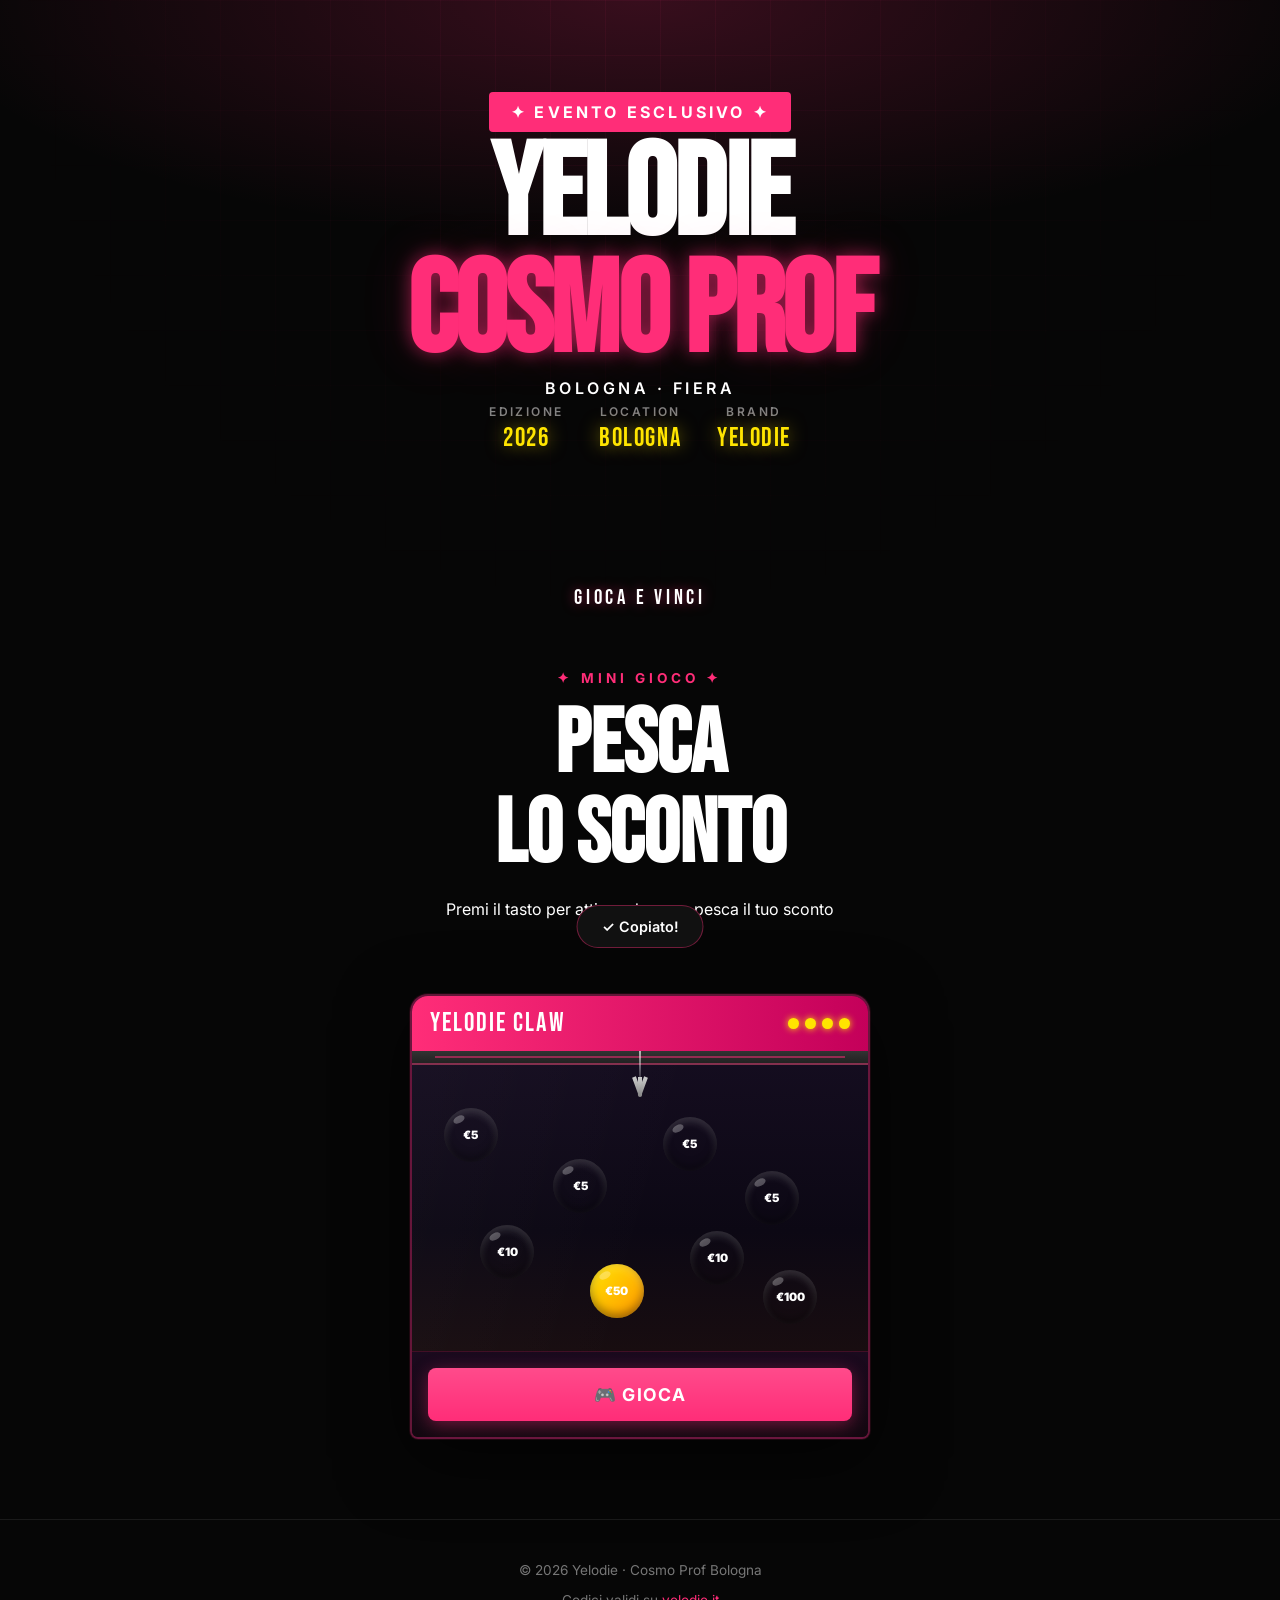
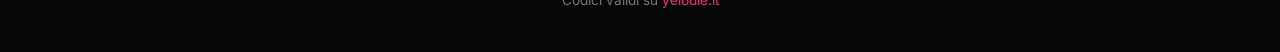
<file: index-8.html>
<!DOCTYPE html>
<html lang="it">
<head>
  <meta charset="UTF-8" />
  <meta name="viewport" content="width=device-width, initial-scale=1.0, maximum-scale=1.0" />
  <title>Yelodie × Cosmo Prof Bologna</title>
  <link rel="stylesheet" href="style.css" />
  <link href="https://fonts.googleapis.com/css2?family=Bebas+Neue&family=Space+Mono:wght@400;700&display=swap" rel="stylesheet" />
</head>
<body>

  <!-- HERO -->
  <section class="hero">
    <div class="hero-bg"></div>
    <div class="hero-grid"></div>
    <div class="hero-content">
      <span class="event-tag">✦ Evento Esclusivo ✦</span>
      <h1 class="hero-title">
        YELODIE
        <span class="accent">COSMO PROF</span>
      </h1>
      <p class="hero-subtitle">Bologna · Fiera</p>
      <div class="hero-info">
        <div class="info-block">
          <span class="info-label">Edizione</span>
          <span class="info-value">2026</span>
        </div>
        <div class="info-block">
          <span class="info-label">Location</span>
          <span class="info-value">Bologna</span>
        </div>
        <div class="info-block">
          <span class="info-label">Brand</span>
          <span class="info-value">Yelodie</span>
        </div>
      </div>
    </div>
    <div class="scroll-hint">
      <div class="scroll-line"></div>
      Gioca e vinci
    </div>
  </section>

  <!-- ARCADE -->
  <section class="arcade-section">
    <span class="section-label">✦ Mini Gioco ✦</span>
    <h2 class="section-title">PESCA<br>LO SCONTO</h2>
    <p class="section-desc">
      Premi il tasto per attivare la gru e pesca il tuo sconto esclusivo!
    </p>

    <div class="machine-wrapper">
      <div class="machine" id="machine">

        <div class="machine-top">
          <span class="machine-brand">YELODIE CLAW</span>
          <div class="machine-lights">
            <div class="light"></div>
            <div class="light"></div>
            <div class="light"></div>
            <div class="light"></div>
          </div>
        </div>

        <div class="machine-glass" id="glass">
          <div class="claw-rail"></div>
          <div class="claw-arm" id="clawArm">
            <div class="claw-wire" id="clawWire"></div>
            <div class="claw-head">
              <div class="claw-prong lp"></div>
              <div class="claw-prong mp"></div>
              <div class="claw-prong rp"></div>
            </div>
          </div>
          <!-- Prize balls -->
          <div class="pb ball-5"   id="b5a"  style="left:7%;bottom:63%">€5</div>
          <div class="pb ball-5"   id="b5b"  style="left:31%;bottom:46%">€5</div>
          <div class="pb ball-5"   id="b5c"  style="left:55%;bottom:60%">€5</div>
          <div class="pb ball-5"   id="b5d"  style="left:73%;bottom:42%">€5</div>
          <div class="pb ball-10"  id="b10a" style="left:15%;bottom:24%">€10</div>
          <div class="pb ball-10"  id="b10b" style="left:61%;bottom:22%">€10</div>
          <div class="pb ball-50"  id="b50"  style="left:39%;bottom:11%">€50</div>
          <div class="pb ball-100" id="b100" style="left:77%;bottom:9%">€100</div>
        </div>

        <div class="machine-bottom">
          <button class="play-btn" id="playBtn" onclick="startClaw()">🎮 GIOCA</button>
        </div>

      </div>
    </div>

    <!-- No win message -->
    <div class="no-win-box" id="noWinBox" style="display:none;">
      <p class="no-win-text" id="noWinText">Non hai vinto! Prova a vincere €10 🎯</p>
    </div>

    <!-- Ultimo premio vinto -->
    <div class="last-prize-box" id="lastPrizeBox" style="display:none;">
      <div class="last-prize-label">🏆 ULTIMO PREMIO VINTO</div>
      <div class="last-prize-amount" id="lastPrizeAmount">€5</div>
      <div class="last-prize-code" id="lastPrizeCode" onclick="copyLastCode()">YELODIE5OFF</div>
      <p class="copy-hint">Tocca il codice per copiarlo</p>
    </div>

  </section>

  <!-- MODAL -->
  <div class="modal-overlay" id="modalOverlay">
    <div class="modal">
      <div class="modal-bar"></div>
      <div class="modal-emoji" id="mEmoji">🎉</div>
      <div class="modal-title">HAI VINTO!</div>
      <div class="modal-prize" id="mPrize">€5</div>
      <p class="modal-desc" id="mDesc">Usa il codice su yelodie.it</p>
      <div class="modal-code-label">IL TUO CODICE SCONTO</div>
      <div class="modal-code" id="mCode" onclick="copyCode()">YELODIE5OFF</div>
      <p class="copy-hint">Tocca per copiare</p>
      <button class="modal-close" onclick="closeModal()">Chiudi →</button>
    </div>
  </div>

  <!-- TOAST -->
  <div class="toast" id="toast">✓ Copiato!</div>

  <!-- FOOTER -->
  <footer>
    <p>© 2026 Yelodie · Cosmo Prof Bologna</p>
    <p>Codici validi su <a href="https://yelodie.it">yelodie.it</a></p>
  </footer>

<script>
const KEY = 'yelodie_plays';
const KEY_WON = 'yelodie_won'; // comma-separated won prize amounts

let plays   = parseInt(localStorage.getItem(KEY) || '0');
let wonList = (localStorage.getItem(KEY_WON) || '').split(',').filter(Boolean);
let busy    = false;
let curCode = '';

// Prize definitions ordered biggest to smallest
const ALL_PRIZES = [
  { amount:'€100', code:'YELODIE100VIP',  desc:'Sconto esclusivo 100€! Sei tra i fortunatissimi!', emoji:'👑', ballIds:['b100'],                check: n => n % 100000 === 0 },
  { amount:'€50',  code:'YELODIE50LUCKY', desc:'Hai vinto 50€ di sconto su yelodie.it!',           emoji:'🔥', ballIds:['b50'],                 check: n => n % 3000   === 0 },
  { amount:'€10',  code:'YELODIE10BOLD',  desc:'Ottimo! Hai conquistato 10€ di sconto.',            emoji:'⭐', ballIds:['b10a','b10b'],         check: n => n % 100    === 0 },
  { amount:'€5',   code:'YELODIE5OFF',    desc:'Hai pescato 5€ di sconto su yelodie.it!',           emoji:'🎉', ballIds:['b5a','b5b','b5c','b5d'], check: null }, // special: every 3-4
];

// Next €5 threshold
let nextFive = plays + 3 + Math.floor(Math.random() * 2);

// Hide balls for already-won prizes on load
wonList.forEach(amt => hideBalls(amt));

// Restore last won prize display
const lastWon = localStorage.getItem('yelodie_last_won');
if (lastWon) {
  try {
    const lw = JSON.parse(lastWon);
    showLastPrize(lw.amount, lw.code);
  } catch(e) {}
}

const sleep = ms => new Promise(r => setTimeout(r, ms));

function hideBalls(amount) {
  const p = ALL_PRIZES.find(x => x.amount === amount);
  if (!p) return;
  p.ballIds.forEach(id => {
    const el = document.getElementById(id);
    if (el) { el.style.opacity = '0'; el.style.pointerEvents = 'none'; }
  });
}

function getAvailablePrizes() {
  return ALL_PRIZES.filter(p => !wonList.includes(p.amount));
}

function getNextTarget() {
  const avail = getAvailablePrizes();
  // Next target = smallest available (last in array)
  return avail.length ? avail[avail.length - 1] : null;
}

function getPrize(n) {
  const avail = getAvailablePrizes();
  if (!avail.length) return null;

  // Check big prizes first (100, 50, 10)
  for (let i = 0; i < 3; i++) {
    const p = ALL_PRIZES[i];
    if (!wonList.includes(p.amount) && p.check(n)) return p;
  }

  // Check €5 (if not already won)
  const five = ALL_PRIZES[3];
  if (!wonList.includes('€5') && n >= nextFive) {
    nextFive = n + 3 + Math.floor(Math.random() * 2);
    return five;
  }

  return null;
}

async function startClaw() {
  if (busy) return;
  busy = true;

  const btn  = document.getElementById('playBtn');
  const arm  = document.getElementById('clawArm');
  const wire = document.getElementById('clawWire');
  const mach = document.getElementById('machine');
  const glass = document.getElementById('glass');

  // Hide no-win box
  document.getElementById('noWinBox').style.display = 'none';

  btn.disabled = true;
  btn.className = 'play-btn';
  btn.textContent = '⏳ Pescando...';

  plays++;
  localStorage.setItem(KEY, plays);

  const prize = getPrize(plays);

  // Move claw
  const gw = glass.offsetWidth;
  const offset = (0.15 + Math.random() * 0.68) * gw - gw / 2;
  arm.style.transition = 'transform .55s cubic-bezier(.25,.46,.45,.94)';
  arm.style.transform  = `translateX(calc(-50% + ${offset}px))`;
  await sleep(620);

  // Drop
  wire.style.transition = 'height .5s ease-in-out';
  wire.style.height = '155px';
  await sleep(560);

  // Grab
  arm.classList.add('grab');
  await sleep(340);

  if (prize) {
    // Animate: attach a ball to claw and rise
    const grabbed = createGrabbedBall(prize, arm, glass);
    wire.style.height = '28px';
    await sleep(580);
    mach.classList.add('shake');
    await sleep(430);
    mach.classList.remove('shake');
    arm.classList.remove('grab');
    arm.style.transition = 'transform .45s cubic-bezier(.25,.46,.45,.94)';
    arm.style.transform  = 'translateX(-50%)';
    await sleep(500);
    if (grabbed) grabbed.remove();

    // Mark as won, hide balls
    wonList.push(prize.amount);
    localStorage.setItem(KEY_WON, wonList.join(','));
    localStorage.setItem('yelodie_last_won', JSON.stringify({amount: prize.amount, code: prize.code}));
    hideBalls(prize.amount);

    fireParticles();
    openModal(prize);
    showLastPrize(prize.amount, prize.code);

  } else {
    wire.style.height = '28px';
    await sleep(580);
    mach.classList.add('shake');
    await sleep(430);
    mach.classList.remove('shake');
    arm.classList.remove('grab');
    arm.style.transition = 'transform .45s cubic-bezier(.25,.46,.45,.94)';
    arm.style.transform  = 'translateX(-50%)';
    await sleep(420);

    // Show no-win
    const next = getNextTarget();
    const noWinBox  = document.getElementById('noWinBox');
    const noWinText = document.getElementById('noWinText');
    if (next) {
      noWinText.textContent = `Non hai vinto! Prova a vincere ${next.amount} 🎯`;
    } else {
      noWinText.textContent = 'Hai già vinto tutti i premi! 🏆';
    }
    noWinBox.style.display = 'block';

    // Button becomes RITENTA
    btn.className = 'play-btn retry-btn';
    btn.textContent = '🔄 RITENTA';
  }

  btn.disabled = false;
  busy = false;
}

function createGrabbedBall(prize, arm, glass) {
  try {
    const ballClass = prize.amount === '€5' ? 'ball-5' : prize.amount === '€10' ? 'ball-10' : prize.amount === '€50' ? 'ball-50' : 'ball-100';
    const ball = document.createElement('div');
    ball.className = 'pb ' + ballClass + ' grabbed-ball';
    ball.textContent = prize.amount;
    ball.style.cssText = 'position:absolute;bottom:0;left:50%;transform:translateX(-50%);z-index:12;transition:bottom .5s ease;';
    arm.appendChild(ball);
    return ball;
  } catch(e) { return null; }
}

function showLastPrize(amount, code) {
  document.getElementById('lastPrizeBox').style.display = 'block';
  document.getElementById('lastPrizeAmount').textContent = amount;
  document.getElementById('lastPrizeCode').textContent   = code;
  curCode = code;
}

function openModal(p) {
  curCode = p.code;
  document.getElementById('mEmoji').textContent = p.emoji;
  document.getElementById('mPrize').textContent = p.amount;
  document.getElementById('mDesc').textContent  = p.desc;
  document.getElementById('mCode').textContent  = p.code;
  document.getElementById('modalOverlay').classList.add('open');
}

function closeModal() {
  document.getElementById('modalOverlay').classList.remove('open');
  const btn = document.getElementById('playBtn');
  btn.className = 'play-btn';
  btn.textContent = '🎮 GIOCA';
}

document.getElementById('modalOverlay').addEventListener('click', e => {
  if (e.target.id === 'modalOverlay') closeModal();
});

function copyCode() {
  navigator.clipboard.writeText(curCode)
    .then(() => showToast('✓ "' + curCode + '" copiato!'))
    .catch(() => showToast('Copia: ' + curCode));
}

function copyLastCode() {
  const code = document.getElementById('lastPrizeCode').textContent;
  navigator.clipboard.writeText(code)
    .then(() => showToast('✓ "' + code + '" copiato!'))
    .catch(() => showToast('Copia: ' + code));
}

let toastT;
function showToast(msg) {
  const t = document.getElementById('toast');
  t.textContent = msg;
  t.classList.add('show');
  clearTimeout(toastT);
  toastT = setTimeout(() => t.classList.remove('show'), 2800);
}

function fireParticles() {
  const colors = ['#FF2D78','#FFE500','#00c97a','#2196F3','#ff9800','#9c27b0','#fff'];
  const ox = window.innerWidth / 2, oy = window.innerHeight * 0.42;
  for (let i = 0; i < 26; i++) {
    const a = Math.random()*Math.PI*2, d = 70+Math.random()*130, sz = 5+Math.random()*8;
    const p = document.createElement('div');
    p.style.cssText = `position:fixed;border-radius:50%;pointer-events:none;z-index:9000;
      width:${sz}px;height:${sz}px;background:${colors[Math.floor(Math.random()*colors.length)]};
      left:${ox}px;top:${oy}px;
      --dx:${Math.cos(a)*d}px;--dy:${Math.sin(a)*d}px;
      animation:pfly .85s ease forwards;`;
    document.body.appendChild(p);
    setTimeout(() => p.remove(), 900);
  }
}
</script>
<style>
@keyframes pfly {
  0%   { transform:translate(0,0) scale(1); opacity:1 }
  100% { transform:translate(var(--dx),var(--dy)) scale(0); opacity:0 }
}
</style>
</body>
</html>
</file>
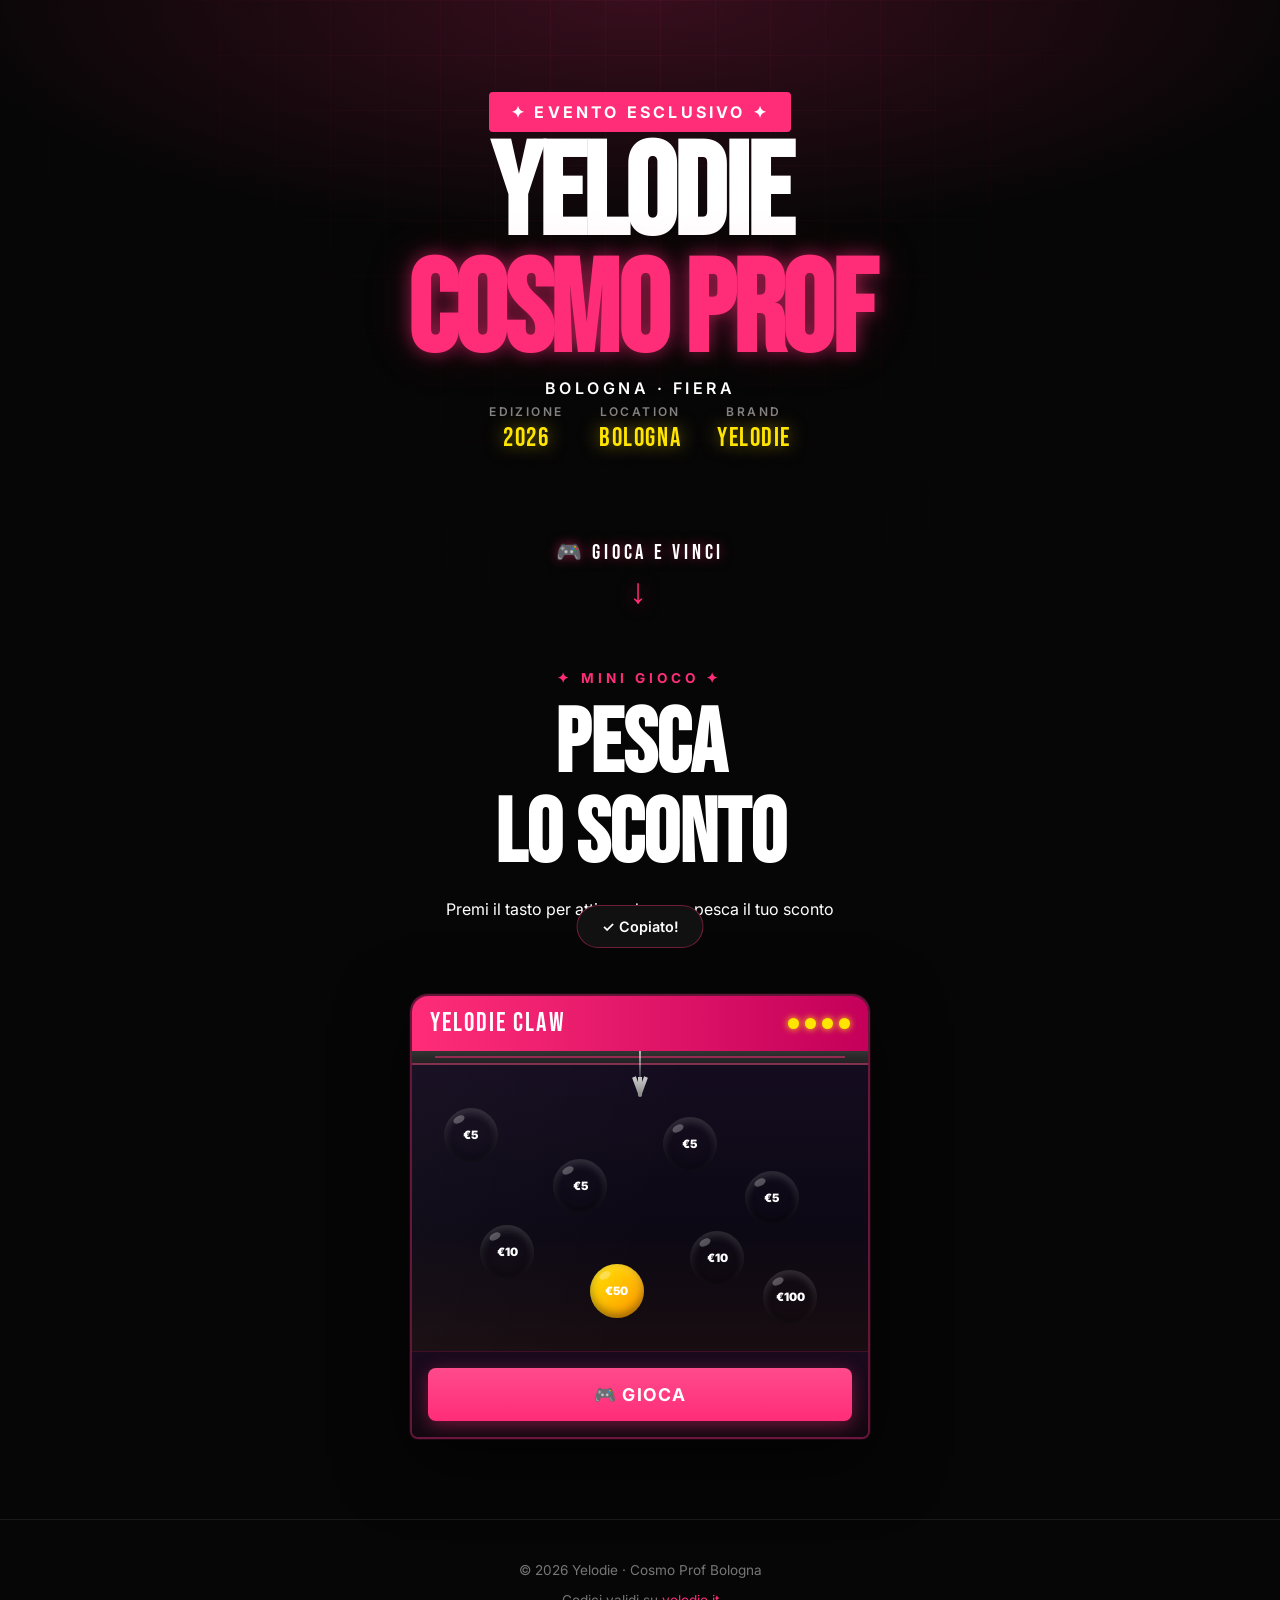
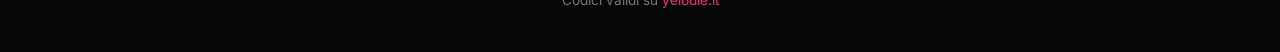
<file: index-9.html>
<!DOCTYPE html>
<html lang="it">
<head>
  <meta charset="UTF-8" />
  <meta name="viewport" content="width=device-width, initial-scale=1.0, maximum-scale=1.0" />
  <title>Yelodie × Cosmo Prof Bologna</title>
  <link rel="stylesheet" href="style.css" />
  <link href="https://fonts.googleapis.com/css2?family=Bebas+Neue&family=Space+Mono:wght@400;700&display=swap" rel="stylesheet" />
</head>
<body>

  <!-- HERO -->
  <section class="hero">
    <div class="hero-bg"></div>
    <div class="hero-grid"></div>
    <div class="hero-content">
      <span class="event-tag">✦ Evento Esclusivo ✦</span>
      <h1 class="hero-title">
        YELODIE
        <span class="accent">COSMO PROF</span>
      </h1>
      <p class="hero-subtitle">Bologna · Fiera</p>
      <div class="hero-info">
        <div class="info-block">
          <span class="info-label">Edizione</span>
          <span class="info-value">2026</span>
        </div>
        <div class="info-block">
          <span class="info-label">Location</span>
          <span class="info-value">Bologna</span>
        </div>
        <div class="info-block">
          <span class="info-label">Brand</span>
          <span class="info-value">Yelodie</span>
        </div>
      </div>
    </div>
    <div class="scroll-hint">
      <div class="scroll-line"></div>
      🎮 GIOCA E VINCI
      <div class="scroll-arrow">↓</div>
    </div>
  </section>

  <!-- ARCADE -->
  <section class="arcade-section">
    <span class="section-label">✦ Mini Gioco ✦</span>
    <h2 class="section-title">PESCA<br>LO SCONTO</h2>
    <p class="section-desc">
      Premi il tasto per attivare la gru e pesca il tuo sconto esclusivo!
    </p>

    <div class="machine-wrapper">
      <div class="machine" id="machine">

        <div class="machine-top">
          <span class="machine-brand">YELODIE CLAW</span>
          <div class="machine-lights">
            <div class="light"></div>
            <div class="light"></div>
            <div class="light"></div>
            <div class="light"></div>
          </div>
        </div>

        <div class="machine-glass" id="glass">
          <div class="claw-rail"></div>
          <div class="claw-arm" id="clawArm">
            <div class="claw-wire" id="clawWire"></div>
            <div class="claw-head">
              <div class="claw-prong lp"></div>
              <div class="claw-prong mp"></div>
              <div class="claw-prong rp"></div>
            </div>
          </div>
          <!-- Prize balls -->
          <div class="pb ball-5"   id="b5a"  style="left:7%;bottom:63%">€5</div>
          <div class="pb ball-5"   id="b5b"  style="left:31%;bottom:46%">€5</div>
          <div class="pb ball-5"   id="b5c"  style="left:55%;bottom:60%">€5</div>
          <div class="pb ball-5"   id="b5d"  style="left:73%;bottom:42%">€5</div>
          <div class="pb ball-10"  id="b10a" style="left:15%;bottom:24%">€10</div>
          <div class="pb ball-10"  id="b10b" style="left:61%;bottom:22%">€10</div>
          <div class="pb ball-50"  id="b50"  style="left:39%;bottom:11%">€50</div>
          <div class="pb ball-100" id="b100" style="left:77%;bottom:9%">€100</div>
        </div>

        <div class="machine-bottom">
          <button class="play-btn" id="playBtn" onclick="startClaw()">🎮 GIOCA</button>
        </div>

      </div>
    </div>

    <!-- No win message -->
    <div class="no-win-box" id="noWinBox" style="display:none;">
      <p class="no-win-text" id="noWinText">Non hai vinto! Prova a vincere €10 🎯</p>
    </div>

    <!-- Ultimo premio vinto -->
    <div class="last-prize-box" id="lastPrizeBox" style="display:none;">
      <div class="last-prize-label">🏆 ULTIMO PREMIO VINTO</div>
      <div class="last-prize-amount" id="lastPrizeAmount">€5</div>
      <div class="last-prize-code" id="lastPrizeCode" onclick="copyLastCode()">YELODIE5OFF</div>
      <p class="copy-hint">Tocca il codice per copiarlo</p>
    </div>

  </section>

  <!-- MODAL -->
  <div class="modal-overlay" id="modalOverlay">
    <div class="modal">
      <div class="modal-bar"></div>
      <div class="modal-emoji" id="mEmoji">🎉</div>
      <div class="modal-title">HAI VINTO!</div>
      <div class="modal-prize" id="mPrize">€5</div>
      <p class="modal-desc" id="mDesc">Usa il codice su yelodie.it</p>
      <div class="modal-code-label">IL TUO CODICE SCONTO</div>
      <div class="modal-code" id="mCode" onclick="copyCode()">YELODIE5OFF</div>
      <p class="copy-hint">Tocca per copiare</p>
      <button class="modal-close" onclick="closeModal()">Chiudi →</button>
    </div>
  </div>

  <!-- TOAST -->
  <div class="toast" id="toast">✓ Copiato!</div>

  <!-- FOOTER -->
  <footer>
    <p>© 2026 Yelodie · Cosmo Prof Bologna</p>
    <p>Codici validi su <a href="https://yelodie.it">yelodie.it</a></p>
  </footer>

<script>
const KEY = 'yelodie_plays';
const KEY_WON = 'yelodie_won'; // comma-separated won prize amounts

let plays   = parseInt(localStorage.getItem(KEY) || '0');
let wonList = (localStorage.getItem(KEY_WON) || '').split(',').filter(Boolean);
let busy    = false;
let curCode = '';

// Prize definitions ordered biggest to smallest
const ALL_PRIZES = [
  { amount:'€100', code:'YELODIE100VIP',  desc:'Sconto esclusivo 100€! Sei tra i fortunatissimi!', emoji:'👑', ballIds:['b100'],                check: n => n % 100000 === 0 },
  { amount:'€50',  code:'YELODIE50LUCKY', desc:'Hai vinto 50€ di sconto su yelodie.it!',           emoji:'🔥', ballIds:['b50'],                 check: n => n % 3000   === 0 },
  { amount:'€10',  code:'YELODIE10BOLD',  desc:'Ottimo! Hai conquistato 10€ di sconto.',            emoji:'⭐', ballIds:['b10a','b10b'],         check: n => n % 100    === 0 },
  { amount:'€5',   code:'YELODIE5OFF',    desc:'Hai pescato 5€ di sconto su yelodie.it!',           emoji:'🎉', ballIds:['b5a','b5b','b5c','b5d'], check: null }, // special: every 3-4
];

// Next €5 threshold
let nextFive = plays + 3 + Math.floor(Math.random() * 2);

// Hide balls for already-won prizes on load
wonList.forEach(amt => hideBalls(amt));

// Restore last won prize display
const lastWon = localStorage.getItem('yelodie_last_won');
if (lastWon) {
  try {
    const lw = JSON.parse(lastWon);
    showLastPrize(lw.amount, lw.code);
  } catch(e) {}
}

const sleep = ms => new Promise(r => setTimeout(r, ms));

function hideBalls(amount) {
  const p = ALL_PRIZES.find(x => x.amount === amount);
  if (!p) return;
  p.ballIds.forEach(id => {
    const el = document.getElementById(id);
    if (el) { el.style.opacity = '0'; el.style.pointerEvents = 'none'; }
  });
}

function getAvailablePrizes() {
  return ALL_PRIZES.filter(p => !wonList.includes(p.amount));
}

function getNextTarget() {
  const avail = getAvailablePrizes();
  // Next target = smallest available (last in array)
  return avail.length ? avail[avail.length - 1] : null;
}

function getPrize(n) {
  const avail = getAvailablePrizes();
  if (!avail.length) return null;

  // Check big prizes first (100, 50, 10)
  for (let i = 0; i < 3; i++) {
    const p = ALL_PRIZES[i];
    if (!wonList.includes(p.amount) && p.check(n)) return p;
  }

  // Check €5 (if not already won)
  const five = ALL_PRIZES[3];
  if (!wonList.includes('€5') && n >= nextFive) {
    nextFive = n + 3 + Math.floor(Math.random() * 2);
    return five;
  }

  return null;
}

async function startClaw() {
  if (busy) return;
  busy = true;

  const btn  = document.getElementById('playBtn');
  const arm  = document.getElementById('clawArm');
  const wire = document.getElementById('clawWire');
  const mach = document.getElementById('machine');
  const glass = document.getElementById('glass');

  // Hide no-win box
  document.getElementById('noWinBox').style.display = 'none';

  btn.disabled = true;
  btn.className = 'play-btn';
  btn.textContent = '⏳ Pescando...';

  plays++;
  localStorage.setItem(KEY, plays);

  const prize = getPrize(plays);

  // Move claw
  const gw = glass.offsetWidth;
  const offset = (0.15 + Math.random() * 0.68) * gw - gw / 2;
  arm.style.transition = 'transform .55s cubic-bezier(.25,.46,.45,.94)';
  arm.style.transform  = `translateX(calc(-50% + ${offset}px))`;
  await sleep(620);

  // Drop
  wire.style.transition = 'height .5s ease-in-out';
  wire.style.height = '155px';
  await sleep(560);

  // Grab
  arm.classList.add('grab');
  await sleep(340);

  if (prize) {
    // Animate: attach a ball to claw and rise
    const grabbed = createGrabbedBall(prize, arm, glass);
    wire.style.height = '28px';
    await sleep(580);
    mach.classList.add('shake');
    await sleep(430);
    mach.classList.remove('shake');
    arm.classList.remove('grab');
    arm.style.transition = 'transform .45s cubic-bezier(.25,.46,.45,.94)';
    arm.style.transform  = 'translateX(-50%)';
    await sleep(500);
    if (grabbed) grabbed.remove();

    // Mark as won, hide balls
    wonList.push(prize.amount);
    localStorage.setItem(KEY_WON, wonList.join(','));
    localStorage.setItem('yelodie_last_won', JSON.stringify({amount: prize.amount, code: prize.code}));
    hideBalls(prize.amount);

    fireParticles();
    openModal(prize);
    showLastPrize(prize.amount, prize.code);

  } else {
    wire.style.height = '28px';
    await sleep(580);
    mach.classList.add('shake');
    await sleep(430);
    mach.classList.remove('shake');
    arm.classList.remove('grab');
    arm.style.transition = 'transform .45s cubic-bezier(.25,.46,.45,.94)';
    arm.style.transform  = 'translateX(-50%)';
    await sleep(420);

    // Show no-win
    const next = getNextTarget();
    const noWinBox  = document.getElementById('noWinBox');
    const noWinText = document.getElementById('noWinText');
    if (next) {
      noWinText.textContent = `Non hai vinto! Prova a vincere ${next.amount} 🎯`;
    } else {
      noWinText.textContent = 'Hai già vinto tutti i premi! 🏆';
    }
    noWinBox.style.display = 'block';

    // Button becomes RITENTA
    btn.className = 'play-btn retry-btn';
    btn.textContent = '🔄 RITENTA';
  }

  btn.disabled = false;
  busy = false;
}

function createGrabbedBall(prize, arm, glass) {
  try {
    const ballClass = prize.amount === '€5' ? 'ball-5' : prize.amount === '€10' ? 'ball-10' : prize.amount === '€50' ? 'ball-50' : 'ball-100';
    const ball = document.createElement('div');
    ball.className = 'pb ' + ballClass + ' grabbed-ball';
    ball.textContent = prize.amount;
    ball.style.cssText = 'position:absolute;bottom:0;left:50%;transform:translateX(-50%);z-index:12;transition:bottom .5s ease;';
    arm.appendChild(ball);
    return ball;
  } catch(e) { return null; }
}

function showLastPrize(amount, code) {
  document.getElementById('lastPrizeBox').style.display = 'block';
  document.getElementById('lastPrizeAmount').textContent = amount;
  document.getElementById('lastPrizeCode').textContent   = code;
  curCode = code;
}

function openModal(p) {
  curCode = p.code;
  document.getElementById('mEmoji').textContent = p.emoji;
  document.getElementById('mPrize').textContent = p.amount;
  document.getElementById('mDesc').textContent  = p.desc;
  document.getElementById('mCode').textContent  = p.code;
  document.getElementById('modalOverlay').classList.add('open');
}

function closeModal() {
  document.getElementById('modalOverlay').classList.remove('open');
  const btn = document.getElementById('playBtn');
  btn.className = 'play-btn';
  btn.textContent = '🎮 GIOCA';
}

document.getElementById('modalOverlay').addEventListener('click', e => {
  if (e.target.id === 'modalOverlay') closeModal();
});

function copyCode() {
  navigator.clipboard.writeText(curCode)
    .then(() => showToast('✓ "' + curCode + '" copiato!'))
    .catch(() => showToast('Copia: ' + curCode));
}

function copyLastCode() {
  const code = document.getElementById('lastPrizeCode').textContent;
  navigator.clipboard.writeText(code)
    .then(() => showToast('✓ "' + code + '" copiato!'))
    .catch(() => showToast('Copia: ' + code));
}

let toastT;
function showToast(msg) {
  const t = document.getElementById('toast');
  t.textContent = msg;
  t.classList.add('show');
  clearTimeout(toastT);
  toastT = setTimeout(() => t.classList.remove('show'), 2800);
}

function fireParticles() {
  const colors = ['#FF2D78','#FFE500','#00c97a','#2196F3','#ff9800','#9c27b0','#fff'];
  const ox = window.innerWidth / 2, oy = window.innerHeight * 0.42;
  for (let i = 0; i < 26; i++) {
    const a = Math.random()*Math.PI*2, d = 70+Math.random()*130, sz = 5+Math.random()*8;
    const p = document.createElement('div');
    p.style.cssText = `position:fixed;border-radius:50%;pointer-events:none;z-index:9000;
      width:${sz}px;height:${sz}px;background:${colors[Math.floor(Math.random()*colors.length)]};
      left:${ox}px;top:${oy}px;
      --dx:${Math.cos(a)*d}px;--dy:${Math.sin(a)*d}px;
      animation:pfly .85s ease forwards;`;
    document.body.appendChild(p);
    setTimeout(() => p.remove(), 900);
  }
}
</script>
<style>
@keyframes pfly {
  0%   { transform:translate(0,0) scale(1); opacity:1 }
  100% { transform:translate(var(--dx),var(--dy)) scale(0); opacity:0 }
}
</style>
</body>
</html>
</file>
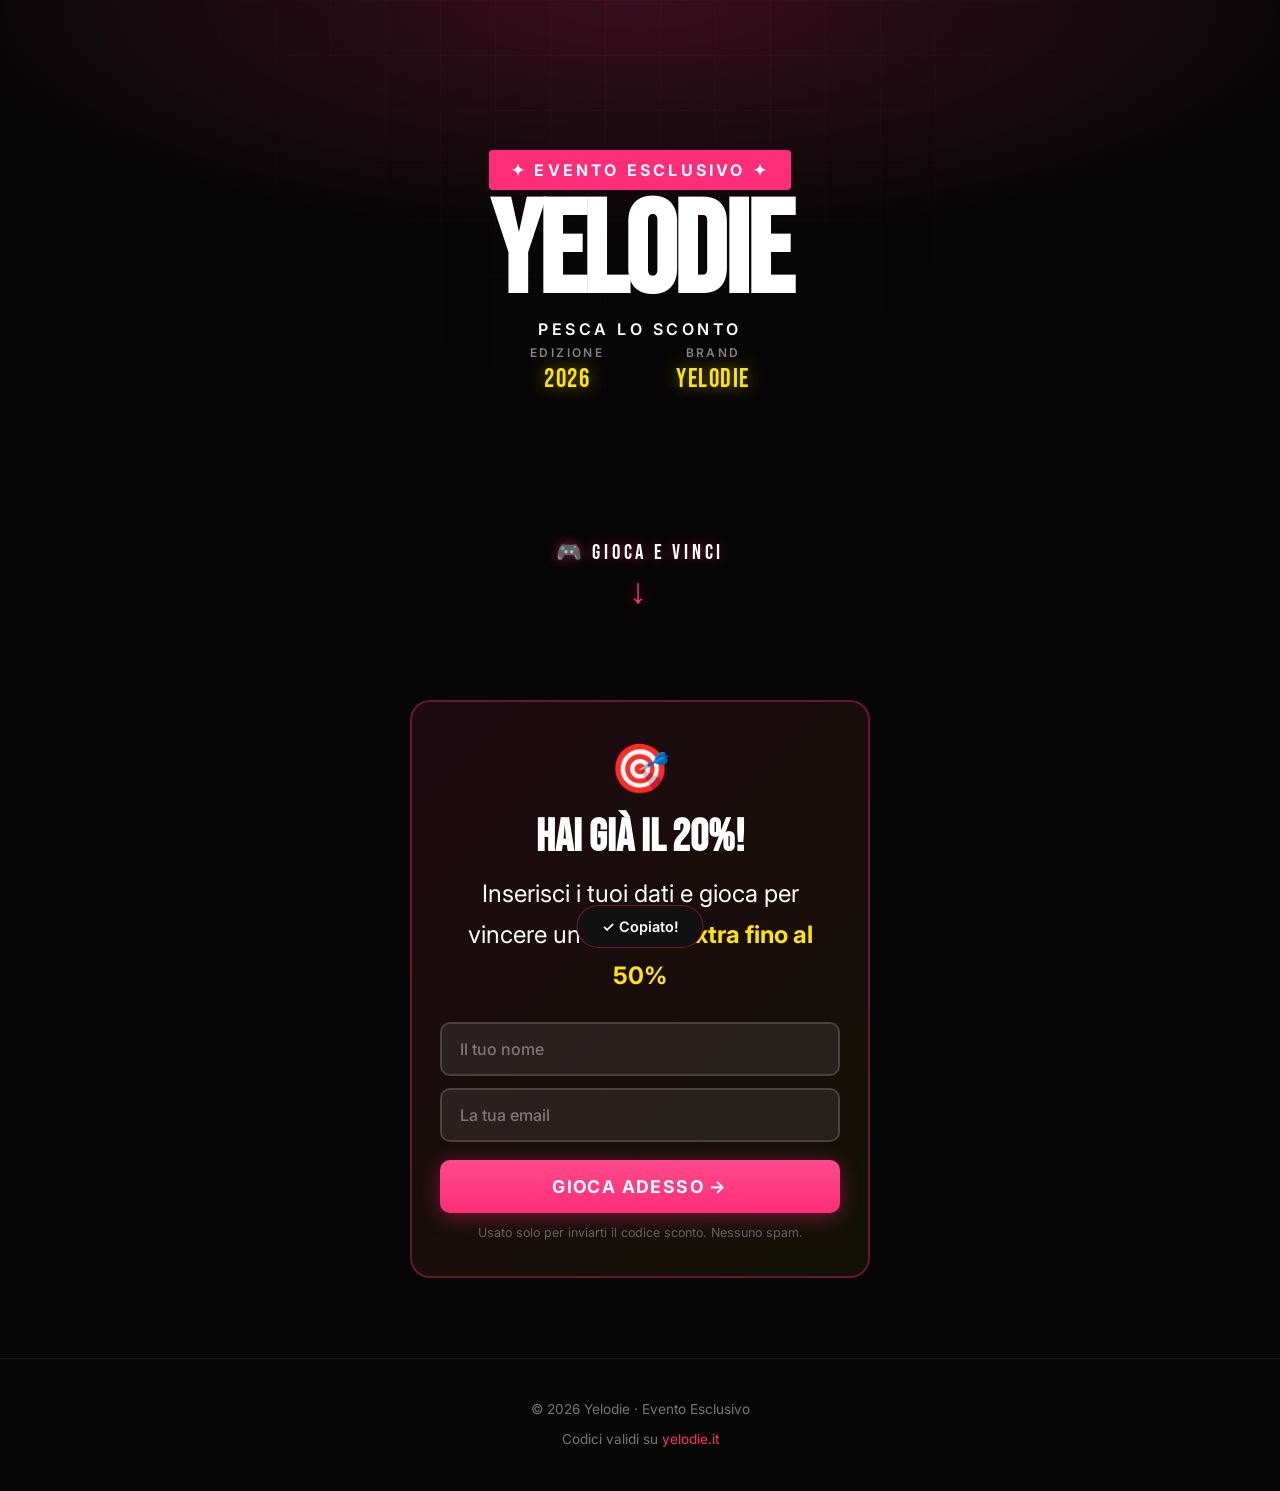
<file: index1.html>
<!DOCTYPE html>
<html lang="it">
<head>
  <meta charset="UTF-8" />
  <meta name="viewport" content="width=device-width, initial-scale=1.0, maximum-scale=1.0" />
  <title>Yelodie × Evento Esclusivo</title>
  <link rel="stylesheet" href="style.css" />
  <link href="https://fonts.googleapis.com/css2?family=Bebas+Neue&family=Inter:wght@400;600;700;900&display=swap" rel="stylesheet" />
</head>
<body>

  <!-- HERO -->
  <section class="hero">
    <div class="hero-bg"></div>
    <div class="hero-grid"></div>
    <div class="hero-content">
      <span class="event-tag">✦ Evento Esclusivo ✦</span>
      <h1 class="hero-title">
        YELODIE
        <span class="accent"></span>
      </h1>
      <p class="hero-subtitle">PESCA LO SCONTO</p>
      <div class="hero-info">
        <div class="info-block"><span class="info-label">Edizione</span><span class="info-value">2026</span></div>
        <div class="info-block"><span class="info-label"></span><span class="info-value"></span></div>
        <div class="info-block"><span class="info-label">Brand</span><span class="info-value">Yelodie</span></div>
      </div>
    </div>
    <div class="scroll-hint">
      <div class="scroll-line"></div>
      🎮 GIOCA E VINCI
      <div class="scroll-arrow">↓</div>
    </div>
  </section>

  <!-- FORM EMAIL -->
  <section class="form-section" id="formSection">
    <div class="form-box">
      <div class="form-icon">🎯</div>
      <h2 class="form-title">HAI GIÀ IL 20%!</h2>
      <p class="form-desc">Inserisci i tuoi dati e gioca per vincere uno sconto <strong>extra fino al 50%</strong></p>
      <div class="form-fields">
        <input type="text"  id="inputNome"  class="form-input" placeholder="Il tuo nome" autocomplete="given-name" />
        <input type="email" id="inputEmail" class="form-input" placeholder="La tua email" autocomplete="email" />
      </div>
      <button class="form-btn" onclick="submitForm()">GIOCA ADESSO →</button>
      <p class="form-privacy">Usato solo per inviarti il codice sconto. Nessuno spam.</p>
    </div>
  </section>

  <!-- ARCADE -->
  <section class="arcade-section" id="arcadeSection" style="display:none;">
    <span class="section-label">✦ Mini Gioco ✦</span>
    <h2 class="section-title">PESCA<br>LO SCONTO</h2>
    <p class="section-desc">
      Premi <strong>GIOCA</strong> per far partire la gru, poi premi <strong>FERMA</strong> al momento giusto!
    </p>

    <div class="machine-wrapper">
      <div class="machine" id="machine">
        <div class="machine-top">
          <span class="machine-brand">YELODIE CLAW</span>
          <div class="machine-lights">
            <div class="light"></div><div class="light"></div>
            <div class="light"></div><div class="light"></div>
          </div>
        </div>

        <div class="machine-glass" id="glass">
          <div class="claw-rail"></div>
          <!-- Claw -->
          <div class="claw-arm" id="clawArm">
            <div class="claw-wire" id="clawWire"></div>
            <div class="claw-head">
              <div class="claw-prong lp"></div>
              <div class="claw-prong mp"></div>
              <div class="claw-prong rp"></div>
            </div>
          </div>
          <!-- Balls -->
          <div class="pb ball-25" id="b25a" style="left:8%;bottom:62%">25%</div>
          <div class="pb ball-25" id="b25b" style="left:30%;bottom:45%">25%</div>
          <div class="pb ball-25" id="b25c" style="left:54%;bottom:58%">25%</div>
          <div class="pb ball-25" id="b25d" style="left:72%;bottom:40%">25%</div>
          <div class="pb ball-30" id="b30a" style="left:18%;bottom:26%">30%</div>
          <div class="pb ball-30" id="b30b" style="left:62%;bottom:24%">30%</div>
          <div class="pb ball-35" id="b35"  style="left:40%;bottom:12%">35%</div>
          <div class="pb ball-40" id="b40"  style="left:78%;bottom:10%">40%</div>
          <div class="pb ball-45" id="b45"  style="left:22%;bottom:10%">45%</div>
          <div class="pb ball-50" id="b50"  style="left:50%;bottom:6%">50%</div>
        </div>

        <div class="machine-bottom">
          <button class="play-btn" id="playBtn" onclick="handleBtn()">🎮 GIOCA</button>
        </div>
      </div>
    </div>

    <!-- No win -->
    <div class="no-win-box" id="noWinBox" style="display:none;">
      <p class="no-win-text" id="noWinText">Non hai preso niente! Riprova 🎯</p>
    </div>

    <!-- Ultimo premio -->
    <div class="last-prize-box" id="lastPrizeBox" style="display:none;">
      <div class="last-prize-label">🏆 SCONTO EXTRA VINTO</div>
      <div class="last-prize-amount" id="lastPrizeAmount">25%</div>
      <div class="last-prize-sub">Sommalo al tuo 20% garantito!</div>
      <div class="last-prize-code" id="lastPrizeCode" onclick="copyLastCode()">COSMO25FBK</div>
      <p class="copy-hint">Tocca il codice per copiarlo</p>
    </div>
  </section>

  <!-- MODAL VINTO -->
  <div class="modal-overlay" id="modalOverlay">
    <div class="modal">
      <div class="modal-bar"></div>
      <div class="modal-emoji" id="mEmoji">🎉</div>
      <div class="modal-title">HAI VINTO!</div>
      <div class="modal-prize" id="mPrize">25%</div>
      <p class="modal-desc" id="mDesc">Usa il codice su yelodie.it</p>
      <div class="modal-code-label">IL TUO CODICE SCONTO</div>
      <div class="modal-code" id="mCode" onclick="copyCode()">COSMO25FBK</div>
      <p class="copy-hint">Tocca per copiare</p>
      <button class="modal-close" onclick="closeModal()">Chiudi →</button>
    </div>
  </div>

  <!-- TOAST -->
  <div class="toast" id="toast">✓ Copiato!</div>

  <!-- FOOTER -->
  <footer>
    <p>© 2026 Yelodie · Evento Esclusivo</p>
    <p>Codici validi su <a href="https://yelodie.it">yelodie.it</a></p>
  </footer>

<script>
const SHEET_URL = 'https://script.google.com/macros/s/AKfycbxO4xCHRSgabevQDEUyM0PKO_aLv2AO-v0N8c-eRLVL5BZCHzT-ZhnQfgWT4xios9XHCg/exec';
const KEY       = 'yelodie_plays';
const KEY_WON   = 'yelodie_won';
const KEY_USER  = 'yelodie_user';

let plays    = parseInt(localStorage.getItem(KEY) || '0');
let wonList  = (localStorage.getItem(KEY_WON) || '').split(',').filter(Boolean);
let userData = JSON.parse(localStorage.getItem(KEY_USER) || 'null');
let busy     = false;
let curCode  = '';

// Stato gru
let clawMoving   = false;  // sta scorrendo sinistra/destra
let clawX        = 50;     // posizione % attuale
let clawDir      = 1;      // direzione: 1=destra, -1=sinistra
let clawSpeed    = 0.4;    // % per frame
let animFrame    = null;

const ALL_PRIZES = [
  { amount:'50%', code:'SHOW50NXT',   desc:'INCREDIBILE! 50% extra — totale 70% su tutto!', emoji:'👑', ballIds:['b50'],              catchZone: 0.001 },
  { amount:'45%', code:'EXPO45WQR',   desc:'Fantastico! 45% extra sul sito Yelodie!',        emoji:'🔥', ballIds:['b45'],              catchZone: 0.005 },
  { amount:'40%', code:'FIERA40KPM',  desc:'Wow! 40% di sconto extra!',                      emoji:'💎', ballIds:['b40'],              catchZone: 0.015   },
  { amount:'35%', code:'BOLOGNA35ZV', desc:'Ottimo! 35% extra da usare su yelodie.it!',      emoji:'⭐', ballIds:['b35'],              catchZone: 0.1 },
  { amount:'30%', code:'PROF30XNQ',   desc:'Bravo! Hai pescato il 30% di sconto extra!',     emoji:'🎯', ballIds:['b30a','b30b'],      catchZone: 0.2   },
  { amount:'25%', code:'COSMO25FBK',  desc:'Hai pescato il 25% extra! Sommalo al 20%!',      emoji:'🎉', ballIds:['b25a','b25b','b25c','b25d'], catchZone: 18   },
];

// Posizioni delle palline (left% del centro pallina)
const BALL_POSITIONS = {
  b25a: 8+3,  b25b: 30+3, b25c: 54+3, b25d: 72+3,
  b30a: 18+3, b30b: 62+3,
  b35: 40+3,
  b40: 78+3,
  b45: 22+3,
  b50: 50+3
};

const sleep = ms => new Promise(r => setTimeout(r, ms));

// ── INIT ──────────────────────────────────────────────
if (userData) showArcade();

wonList.forEach(amt => hideBalls(amt));

const lastWon = localStorage.getItem('yelodie_last_won');
if (lastWon) {
  try {
    const lw = JSON.parse(lastWon);
    showLastPrize(lw.amount, lw.code);
  } catch(e) {}
}

// ── FORM ──────────────────────────────────────────────
function submitForm() {
  const nome  = document.getElementById('inputNome').value.trim();
  const email = document.getElementById('inputEmail').value.trim();

  if (!nome) { showToast('Inserisci il tuo nome!'); return; }
  if (!email || !email.includes('@')) { showToast('Email non valida!'); return; }

  userData = { nome, email };
  localStorage.setItem(KEY_USER, JSON.stringify(userData));
  showArcade();
}

function showArcade() {
  document.getElementById('formSection').style.display  = 'none';
  document.getElementById('arcadeSection').style.display = 'flex';
}

// ── CLAW MOVEMENT ─────────────────────────────────────
function startClawMovement() {
  clawMoving = true;
  clawX      = 10;
  clawDir    = 1;
  clawSpeed  = 0.35;
  moveClaw();
}

function moveClaw() {
  if (!clawMoving) return;

  clawX += clawDir * clawSpeed;
  if (clawX >= 90) { clawX = 90; clawDir = -1; }
  if (clawX <= 10) { clawX = 10; clawDir =  1; }

  const arm = document.getElementById('clawArm');
  const gw  = document.getElementById('glass').offsetWidth;
  const offset = (clawX / 100) * gw - gw / 2;
  arm.style.transition = 'none';
  arm.style.transform  = `translateX(calc(-50% + ${offset}px))`;

  animFrame = requestAnimationFrame(moveClaw);
}

function stopClawMovement() {
  clawMoving = false;
  if (animFrame) cancelAnimationFrame(animFrame);
}

// ── BUTTON HANDLER ────────────────────────────────────
function handleBtn() {
  if (busy) return;

  const btn = document.getElementById('playBtn');

  if (!clawMoving) {
    // Avvia movimento
    document.getElementById('noWinBox').style.display = 'none';
    btn.textContent = '✋ FERMA!';
    btn.className   = 'play-btn stop-btn';
    startClawMovement();
  } else {
    // Ferma e scendi
    stopClawMovement();
    btn.disabled = true;
    btn.textContent = '⏳ ...';
    dropClaw();
  }
}

// ── DROP & CATCH ──────────────────────────────────────
async function dropClaw() {
  busy = true;
  plays++;
  localStorage.setItem(KEY, plays);

  const arm  = document.getElementById('clawArm');
  const wire = document.getElementById('clawWire');
  const mach = document.getElementById('machine');

  // Determina quale pallina è sotto la gru
  const prize = getClosestPrize(clawX);

  // Scendi
  wire.style.transition = 'height .45s ease-in';
  wire.style.height = '160px';
  arm.classList.add('grab');
  await sleep(500);

  if (prize) {
    // PRESA! Aggancia pallina
    const grabbed = createGrabbedBall(prize, arm);
    await sleep(300);

    // Risali
    wire.style.transition = 'height .5s ease-out';
    wire.style.height = '26px';
    await sleep(560);

    // Shake
    mach.classList.add('shake');
    await sleep(430);
    mach.classList.remove('shake');

    arm.classList.remove('grab');
    if (grabbed) grabbed.remove();

    // Registra vincita
    wonList.push(prize.amount);
    localStorage.setItem(KEY_WON, wonList.join(','));
    localStorage.setItem('yelodie_last_won', JSON.stringify({amount: prize.amount, code: prize.code}));
    hideBalls(prize.amount);

    // Traccia su Sheet
    trackEvent('VINTO', prize.amount, prize.code);

    fireParticles();
    openModal(prize);
    showLastPrize(prize.amount, prize.code);

  } else {
    // Mancato
    await sleep(300);
    wire.style.transition = 'height .45s ease-out';
    wire.style.height = '26px';
    await sleep(500);

    mach.classList.add('shake');
    await sleep(430);
    mach.classList.remove('shake');
    arm.classList.remove('grab');

    // Traccia su Sheet
    trackEvent('NON VINTO', '', '');

    // Messaggio
    const next = getNextTarget();
    const box  = document.getElementById('noWinBox');
    const txt  = document.getElementById('noWinText');
    txt.textContent = next
      ? `Non hai preso niente! Riprova 🎯`
      : 'Hai già vinto tutti i premi! 🏆';
    box.style.display = 'block';
  }

  // Reset bottone
  const btn = document.getElementById('playBtn');
  btn.disabled    = false;
  btn.className   = 'play-btn';
  btn.textContent = '🎮 GIOCA';

  // Riporta gru al centro
  arm.style.transition = 'transform .5s ease';
  arm.style.transform  = 'translateX(-50%)';
  clawX = 50;

  busy = false;
}

// ── PRIZE DETECTION ───────────────────────────────────
function getClosestPrize(cx) {
  const avail = ALL_PRIZES.filter(p => !wonList.includes(p.amount));

  let best = null;
  let bestDist = Infinity;

  avail.forEach(prize => {
    prize.ballIds.forEach(id => {
      const el = document.getElementById(id);
      if (!el || el.style.opacity === '0') return;
      const ballCenter = BALL_POSITIONS[id];
      const dist = Math.abs(cx - ballCenter);
      if (dist < prize.catchZone && dist < bestDist) {
        bestDist = dist;
        best = prize;
      }
    });
  });

  return best;
}

function getNextTarget() {
  const avail = ALL_PRIZES.filter(p => !wonList.includes(p.amount));
  return avail.length ? avail[avail.length - 1] : null;
}

// ── TRACKING ──────────────────────────────────────────
function trackEvent(esito, premio, codice) {
  if (!userData) return;
  try {
    const params = new URLSearchParams({
      nome:    userData.nome,
      email:   userData.email,
      esito:   esito,
      premio:  premio,
      codice:  codice,
      giocata: plays
    });
    const img = new Image();
    img.src = SHEET_URL + '?' + params.toString();
  } catch(e) {}
}

// ── UI HELPERS ────────────────────────────────────────
function hideBalls(amount) {
  const p = ALL_PRIZES.find(x => x.amount === amount);
  if (!p) return;
  p.ballIds.forEach(id => {
    const el = document.getElementById(id);
    if (el) { el.style.opacity = '0'; el.style.pointerEvents = 'none'; }
  });
}

function createGrabbedBall(prize, arm) {
  try {
    const cls = {
      '25%':'ball-25','30%':'ball-30','35%':'ball-35',
      '40%':'ball-40','45%':'ball-45','50%':'ball-50'
    }[prize.amount] || 'ball-25';
    const ball = document.createElement('div');
    ball.className = 'pb ' + cls;
    ball.textContent = prize.amount;
    ball.style.cssText = 'position:absolute;bottom:-2px;left:50%;transform:translateX(-50%);z-index:12;pointer-events:none;animation:none;';
    arm.appendChild(ball);
    return ball;
  } catch(e) { return null; }
}

function showLastPrize(amount, code) {
  document.getElementById('lastPrizeBox').style.display = 'block';
  document.getElementById('lastPrizeAmount').textContent = amount;
  document.getElementById('lastPrizeCode').textContent   = code;
  curCode = code;
}

function openModal(p) {
  curCode = p.code;
  document.getElementById('mEmoji').textContent = p.emoji;
  document.getElementById('mPrize').textContent = p.amount;
  document.getElementById('mDesc').textContent  = p.desc;
  document.getElementById('mCode').textContent  = p.code;
  document.getElementById('modalOverlay').classList.add('open');
}

function closeModal() {
  document.getElementById('modalOverlay').classList.remove('open');
}

document.getElementById('modalOverlay').addEventListener('click', e => {
  if (e.target.id === 'modalOverlay') closeModal();
});

function copyCode() {
  navigator.clipboard.writeText(curCode)
    .then(() => showToast('✓ "' + curCode + '" copiato!'))
    .catch(() => showToast('Copia: ' + curCode));
}

function copyLastCode() {
  const code = document.getElementById('lastPrizeCode').textContent;
  navigator.clipboard.writeText(code)
    .then(() => showToast('✓ "' + code + '" copiato!'))
    .catch(() => showToast('Copia: ' + code));
}

let toastT;
function showToast(msg) {
  const t = document.getElementById('toast');
  t.textContent = msg;
  t.classList.add('show');
  clearTimeout(toastT);
  toastT = setTimeout(() => t.classList.remove('show'), 2800);
}

function fireParticles() {
  const colors = ['#FF2D78','#FFE500','#ffffff','#00c97a','#ff9800'];
  const ox = window.innerWidth / 2, oy = window.innerHeight * 0.42;
  for (let i = 0; i < 28; i++) {
    const a = Math.random()*Math.PI*2, d = 70+Math.random()*140, sz = 6+Math.random()*9;
    const p = document.createElement('div');
    p.style.cssText = `position:fixed;border-radius:50%;pointer-events:none;z-index:9000;
      width:${sz}px;height:${sz}px;background:${colors[Math.floor(Math.random()*colors.length)]};
      left:${ox}px;top:${oy}px;
      --dx:${Math.cos(a)*d}px;--dy:${Math.sin(a)*d}px;
      animation:pfly .85s ease forwards;`;
    document.body.appendChild(p);
    setTimeout(() => p.remove(), 900);
  }
}
</script>
<style>
@keyframes pfly {
  0%   { transform:translate(0,0) scale(1); opacity:1 }
  100% { transform:translate(var(--dx),var(--dy)) scale(0); opacity:0 }
}
</style>
</body>
</html>
</file>
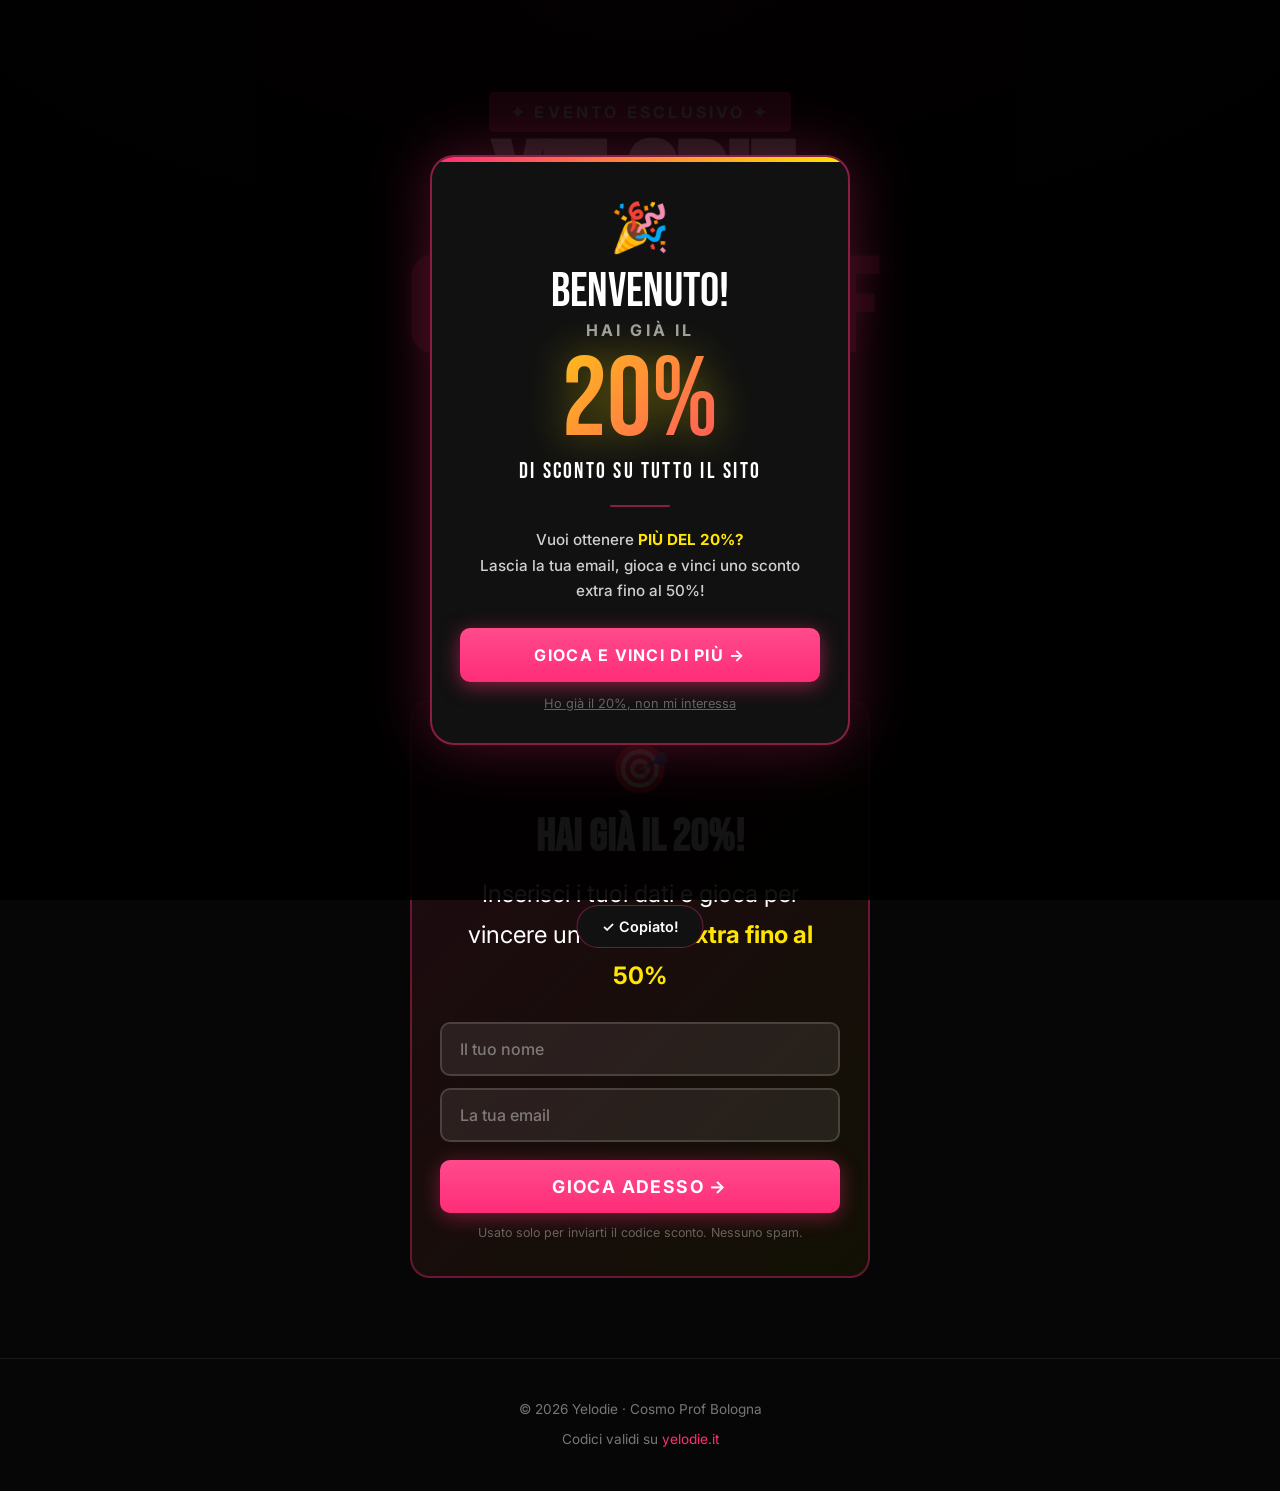
<file: index3.html>
<!DOCTYPE html>
<html lang="it">
<head>
  <meta charset="UTF-8" />
  <meta name="viewport" content="width=device-width, initial-scale=1.0, maximum-scale=1.0" />
  <title>Yelodie × Cosmo Prof Bologna</title>
  <link rel="stylesheet" href="style.css" />
  <link href="https://fonts.googleapis.com/css2?family=Bebas+Neue&family=Inter:wght@400;600;700;900&display=swap" rel="stylesheet" />
</head>
<body>

  <!-- WELCOME MODAL -->
  <div class="welcome-overlay" id="welcomeOverlay">
    <div class="welcome-modal">
      <div class="welcome-bar"></div>
      <div class="welcome-emoji">🎉</div>
      <div class="welcome-title">BENVENUTO!</div>
      <div class="welcome-subtitle">HAI GIÀ IL</div>
      <div class="welcome-pct">20%</div>
      <div class="welcome-desc">DI SCONTO SU TUTTO IL SITO</div>
      <div class="welcome-divider"></div>
      <p class="welcome-extra">Vuoi ottenere <strong>PIÙ DEL 20%?</strong><br>Lascia la tua email, gioca e vinci uno sconto extra fino al 50%!</p>
      <button class="welcome-btn" onclick="closeWelcome()">GIOCA E VINCI DI PIÙ →</button>
      <p class="welcome-skip" onclick="skipToGame()">Ho già il 20%, non mi interessa</p>
    </div>
  </div>


  <!-- HERO -->
  <section class="hero">
    <div class="hero-bg"></div>
    <div class="hero-grid"></div>
    <div class="hero-content">
      <span class="event-tag">✦ Evento Esclusivo ✦</span>
      <h1 class="hero-title">
        YELODIE
        <span class="accent">COSMO PROF</span>
      </h1>
      <p class="hero-subtitle">PESCA LO SCONTO</p>
      <div class="hero-info">
        <div class="info-block"><span class="info-label">Edizione</span><span class="info-value">2026</span></div>
<div class="info-block"><span class="info-label">Brand</span><span class="info-value">Yelodie</span></div>
      </div>
    </div>
    <div class="scroll-hint">
      <div class="scroll-line"></div>
      🎮 GIOCA E VINCI
      <div class="scroll-arrow">↓</div>
    </div>
  </section>

  <!-- FORM EMAIL -->
  <section class="form-section" id="formSection">
    <div class="form-box">
      <div class="form-icon">🎯</div>
      <h2 class="form-title">HAI GIÀ IL 20%!</h2>
      <p class="form-desc">Inserisci i tuoi dati e gioca per vincere uno sconto <strong>extra fino al 50%</strong></p>
      <div class="form-fields">
        <input type="text"  id="inputNome"  class="form-input" placeholder="Il tuo nome" autocomplete="given-name" />
        <input type="email" id="inputEmail" class="form-input" placeholder="La tua email" autocomplete="email" />
      </div>
      <button class="form-btn" onclick="submitForm()">GIOCA ADESSO →</button>
      <p class="form-privacy">Usato solo per inviarti il codice sconto. Nessuno spam.</p>
    </div>
  </section>

  <!-- ARCADE -->
  <section class="arcade-section" id="arcadeSection" style="display:none;">
    <span class="section-label">✦ Mini Gioco ✦</span>
    <h2 class="section-title">PESCA<br>LO SCONTO</h2>
    <p class="section-desc">
      Premi <strong>GIOCA</strong> per far partire la gru, poi premi <strong>FERMA</strong> al momento giusto!
    </p>

    <div class="machine-wrapper">
      <div class="machine" id="machine">
        <div class="machine-top">
          <span class="machine-brand">YELODIE CLAW</span>
          <div class="machine-lights">
            <div class="light"></div><div class="light"></div>
            <div class="light"></div><div class="light"></div>
          </div>
        </div>

        <div class="machine-glass" id="glass">
          <div class="claw-rail"></div>
          <!-- Claw -->
          <div class="claw-arm" id="clawArm">
            <div class="claw-wire" id="clawWire"></div>
            <div class="claw-head">
              <div class="claw-prong lp"></div>
              <div class="claw-prong mp"></div>
              <div class="claw-prong rp"></div>
            </div>
          </div>
          <!-- Balls -->
          <div class="pb ball-25" id="b25a" style="left:8%;bottom:62%">25%</div>
          <div class="pb ball-25" id="b25b" style="left:30%;bottom:45%">25%</div>
          <div class="pb ball-25" id="b25c" style="left:54%;bottom:58%">25%</div>
          <div class="pb ball-25" id="b25d" style="left:72%;bottom:40%">25%</div>
          <div class="pb ball-30" id="b30a" style="left:18%;bottom:26%">30%</div>
          <div class="pb ball-30" id="b30b" style="left:62%;bottom:24%">30%</div>
          <div class="pb ball-35" id="b35"  style="left:40%;bottom:12%">35%</div>
          <div class="pb ball-40" id="b40"  style="left:78%;bottom:10%">40%</div>
          <div class="pb ball-45" id="b45"  style="left:22%;bottom:10%">45%</div>
          <div class="pb ball-50" id="b50"  style="left:50%;bottom:6%">50%</div>
        </div>

        <div class="machine-bottom">
          <button class="play-btn" id="playBtn" onclick="handleBtn()">🎮 GIOCA</button>
        </div>
      </div>
    </div>

    <!-- No win -->
    <div class="no-win-box" id="noWinBox" style="display:none;">
      <p class="no-win-text" id="noWinText">Non hai preso niente! Riprova 🎯</p>
    </div>

    <!-- Ultimo premio -->
    <div class="last-prize-box" id="lastPrizeBox" style="display:none;">
      <div class="last-prize-label">🏆 SCONTO EXTRA VINTO</div>
      <div class="last-prize-amount" id="lastPrizeAmount">25%</div>
      <div class="last-prize-sub">Sommalo al tuo 20% garantito!</div>
      <div class="last-prize-code" id="lastPrizeCode" onclick="copyLastCode()">COSMO25FBK</div>
      <p class="copy-hint">Tocca il codice per copiarlo</p>
    </div>
  </section>

  <!-- MODAL VINTO -->
  <div class="modal-overlay" id="modalOverlay">
    <div class="modal">
      <div class="modal-bar"></div>
      <div class="modal-emoji" id="mEmoji">🎉</div>
      <div class="modal-title">HAI VINTO!</div>
      <div class="modal-prize" id="mPrize">25%</div>
      <p class="modal-desc" id="mDesc">Usa il codice su yelodie.it</p>
      <div class="modal-code-label">IL TUO CODICE SCONTO</div>
      <div class="modal-code" id="mCode" onclick="copyCode()">COSMO25FBK</div>
      <p class="copy-hint">Tocca per copiare</p>
      <button class="modal-close" onclick="closeModal()">Chiudi →</button>
    </div>
  </div>

  <!-- TOAST -->
  <div class="toast" id="toast">✓ Copiato!</div>

  <!-- FOOTER -->
  <footer>
    <p>© 2026 Yelodie · Cosmo Prof Bologna</p>
    <p>Codici validi su <a href="https://yelodie.it">yelodie.it</a></p>
  </footer>

<script>
const SHEET_URL = 'https://script.google.com/macros/s/AKfycbz6n227CCBmY5ccU_2HnYTy44icgPD5qvLztXLBLf9oOR94s-9JJwu9fPw3a_NuhXB28g/exec';
const KEY       = 'yelodie_plays';
const KEY_WON   = 'yelodie_won';
const KEY_USER  = 'yelodie_user';

let plays    = parseInt(localStorage.getItem(KEY) || '0');
let wonList  = (localStorage.getItem(KEY_WON) || '').split(',').filter(Boolean);
let userData = JSON.parse(localStorage.getItem(KEY_USER) || 'null');
let busy     = false;
let curCode  = '';

// Stato gru
let clawMoving   = false;  // sta scorrendo sinistra/destra
let clawX        = 50;     // posizione % attuale
let clawDir      = 1;      // direzione: 1=destra, -1=sinistra
let clawSpeed    = 0.4;    // % per frame
let animFrame    = null;

const ALL_PRIZES = [
  { amount:'50%', code:'SHOW50NXT',   desc:'INCREDIBILE! 50% extra — totale 70% su tutto!', emoji:'👑', ballIds:['b50'],              catchZone: 0.1 },
  { amount:'45%', code:'EXPO45WQR',   desc:'Fantastico! 45% extra sul sito Yelodie!',        emoji:'🔥', ballIds:['b45'],              catchZone: 0.5 },
  { amount:'40%', code:'FIERA40KPM',  desc:'Wow! 40% di sconto extra!',                      emoji:'💎', ballIds:['b40'],              catchZone: 1   },
  { amount:'35%', code:'BOLOGNA35ZV', desc:'Ottimo! 35% extra da usare su yelodie.it!',      emoji:'⭐', ballIds:['b35'],              catchZone: 1.5 },
  { amount:'30%', code:'PROF30XNQ',   desc:'Bravo! Hai pescato il 30% di sconto extra!',     emoji:'🎯', ballIds:['b30a','b30b'],      catchZone: 2   },
  { amount:'25%', code:'COSMO25FBK',  desc:'Hai pescato il 25% extra! Sommalo al 20%!',      emoji:'🎉', ballIds:['b25a','b25b','b25c','b25d'], catchZone: 3   },
];

// Posizioni delle palline (left% del centro pallina)
const BALL_POSITIONS = {
  b25a: 8+3,  b25b: 30+3, b25c: 54+3, b25d: 72+3,
  b30a: 18+3, b30b: 62+3,
  b35: 40+3,
  b40: 78+3,
  b45: 22+3,
  b50: 50+3
};

const sleep = ms => new Promise(r => setTimeout(r, ms));

// ── INIT ──────────────────────────────────────────────
if (userData) showArcade();

wonList.forEach(amt => hideBalls(amt));

const lastWon = localStorage.getItem('yelodie_last_won');
if (lastWon) {
  try {
    const lw = JSON.parse(lastWon);
    showLastPrize(lw.amount, lw.code);
  } catch(e) {}
}

// ── FORM ──────────────────────────────────────────────
function submitForm() {
  const nome  = document.getElementById('inputNome').value.trim();
  const email = document.getElementById('inputEmail').value.trim();

  if (!nome) { showToast('Inserisci il tuo nome!'); return; }
  if (!email || !email.includes('@')) { showToast('Email non valida!'); return; }

  userData = { nome, email };
  localStorage.setItem(KEY_USER, JSON.stringify(userData));
  showArcade();
}

function showArcade() {
  document.getElementById('formSection').style.display  = 'none';
  document.getElementById('arcadeSection').style.display = 'flex';
}

// ── CLAW MOVEMENT ─────────────────────────────────────
function startClawMovement() {
  clawMoving = true;
  clawX      = 10;
  clawDir    = 1;
  clawSpeed  = 0.35;
  moveClaw();
}

function moveClaw() {
  if (!clawMoving) return;

  clawX += clawDir * clawSpeed;
  if (clawX >= 90) { clawX = 90; clawDir = -1; }
  if (clawX <= 10) { clawX = 10; clawDir =  1; }

  const arm = document.getElementById('clawArm');
  const gw  = document.getElementById('glass').offsetWidth;
  const offset = (clawX / 100) * gw - gw / 2;
  arm.style.transition = 'none';
  arm.style.transform  = `translateX(calc(-50% + ${offset}px))`;

  animFrame = requestAnimationFrame(moveClaw);
}

function stopClawMovement() {
  clawMoving = false;
  if (animFrame) cancelAnimationFrame(animFrame);
}

// ── BUTTON HANDLER ────────────────────────────────────
function handleBtn() {
  if (busy) return;

  const btn = document.getElementById('playBtn');

  if (!clawMoving) {
    // Avvia movimento
    document.getElementById('noWinBox').style.display = 'none';
    btn.textContent = '✋ FERMA!';
    btn.className   = 'play-btn stop-btn';
    startClawMovement();
  } else {
    // Ferma e scendi
    stopClawMovement();
    btn.disabled = true;
    btn.textContent = '⏳ ...';
    dropClaw();
  }
}

// ── DROP & CATCH ──────────────────────────────────────
async function dropClaw() {
  busy = true;
  plays++;
  localStorage.setItem(KEY, plays);

  const arm  = document.getElementById('clawArm');
  const wire = document.getElementById('clawWire');
  const mach = document.getElementById('machine');

  // Determina quale pallina è sotto la gru
  const prize = getClosestPrize(clawX);

  // Scendi
  wire.style.transition = 'height .45s ease-in';
  wire.style.height = '160px';
  arm.classList.add('grab');
  await sleep(500);

  if (prize) {
    // PRESA! Aggancia pallina
    const grabbed = createGrabbedBall(prize, arm);
    await sleep(300);

    // Risali
    wire.style.transition = 'height .5s ease-out';
    wire.style.height = '26px';
    await sleep(560);

    // Shake
    mach.classList.add('shake');
    await sleep(430);
    mach.classList.remove('shake');

    arm.classList.remove('grab');
    if (grabbed) grabbed.remove();

    // Registra vincita
    wonList.push(prize.amount);
    localStorage.setItem(KEY_WON, wonList.join(','));
    localStorage.setItem('yelodie_last_won', JSON.stringify({amount: prize.amount, code: prize.code}));
    hideBalls(prize.amount);

    // Traccia su Sheet
    trackEvent('VINTO', prize.amount, prize.code);

    fireParticles();
    openModal(prize);
    showLastPrize(prize.amount, prize.code);

  } else {
    // Mancato
    await sleep(300);
    wire.style.transition = 'height .45s ease-out';
    wire.style.height = '26px';
    await sleep(500);

    mach.classList.add('shake');
    await sleep(430);
    mach.classList.remove('shake');
    arm.classList.remove('grab');

    // Traccia su Sheet
    trackEvent('NON VINTO', '', '');

    // Messaggio
    const next = getNextTarget();
    const box  = document.getElementById('noWinBox');
    const txt  = document.getElementById('noWinText');
    txt.textContent = next
      ? `Non hai preso niente! Riprova per il ${next.amount} 🎯`
      : 'Hai già vinto tutti i premi! 🏆';
    box.style.display = 'block';
  }

  // Reset bottone
  const btn = document.getElementById('playBtn');
  btn.disabled    = false;
  btn.className   = 'play-btn';
  btn.textContent = '🎮 GIOCA';

  // Riporta gru al centro
  arm.style.transition = 'transform .5s ease';
  arm.style.transform  = 'translateX(-50%)';
  clawX = 50;

  busy = false;
}

// ── PRIZE DETECTION ───────────────────────────────────
function getClosestPrize(cx) {
  const avail = ALL_PRIZES.filter(p => !wonList.includes(p.amount));

  let best = null;
  let bestDist = Infinity;

  avail.forEach(prize => {
    prize.ballIds.forEach(id => {
      const el = document.getElementById(id);
      if (!el || el.style.opacity === '0') return;
      const ballCenter = BALL_POSITIONS[id];
      const dist = Math.abs(cx - ballCenter);
      if (dist < prize.catchZone && dist < bestDist) {
        bestDist = dist;
        best = prize;
      }
    });
  });

  return best;
}

function getNextTarget() {
  const avail = ALL_PRIZES.filter(p => !wonList.includes(p.amount));
  return avail.length ? avail[avail.length - 1] : null;
}

// ── TRACKING ──────────────────────────────────────────
function trackEvent(esito, premio, codice) {
  if (!userData) return;
  try {
    const params = new URLSearchParams({
      nome:    userData.nome,
      email:   userData.email,
      esito:   esito,
      premio:  premio,
      codice:  codice,
      giocata: plays
    });
    const img = new Image();
    img.src = SHEET_URL + '?' + params.toString();
  } catch(e) {}
}

// ── UI HELPERS ────────────────────────────────────────
function hideBalls(amount) {
  const p = ALL_PRIZES.find(x => x.amount === amount);
  if (!p) return;
  p.ballIds.forEach(id => {
    const el = document.getElementById(id);
    if (el) { el.style.opacity = '0'; el.style.pointerEvents = 'none'; }
  });
}

function createGrabbedBall(prize, arm) {
  try {
    const cls = {
      '25%':'ball-25','30%':'ball-30','35%':'ball-35',
      '40%':'ball-40','45%':'ball-45','50%':'ball-50'
    }[prize.amount] || 'ball-25';
    const ball = document.createElement('div');
    ball.className = 'pb ' + cls;
    ball.textContent = prize.amount;
    ball.style.cssText = 'position:absolute;bottom:-2px;left:50%;transform:translateX(-50%);z-index:12;pointer-events:none;animation:none;';
    arm.appendChild(ball);
    return ball;
  } catch(e) { return null; }
}

function showLastPrize(amount, code) {
  document.getElementById('lastPrizeBox').style.display = 'block';
  document.getElementById('lastPrizeAmount').textContent = amount;
  document.getElementById('lastPrizeCode').textContent   = code;
  curCode = code;
}

function openModal(p) {
  curCode = p.code;
  document.getElementById('mEmoji').textContent = p.emoji;
  document.getElementById('mPrize').textContent = p.amount;
  document.getElementById('mDesc').textContent  = p.desc;
  document.getElementById('mCode').textContent  = p.code;
  document.getElementById('modalOverlay').classList.add('open');
}

function closeModal() {
  document.getElementById('modalOverlay').classList.remove('open');
}

document.getElementById('modalOverlay').addEventListener('click', e => {
  if (e.target.id === 'modalOverlay') closeModal();
});

function copyCode() {
  navigator.clipboard.writeText(curCode)
    .then(() => showToast('✓ "' + curCode + '" copiato!'))
    .catch(() => showToast('Copia: ' + curCode));
}

function copyLastCode() {
  const code = document.getElementById('lastPrizeCode').textContent;
  navigator.clipboard.writeText(code)
    .then(() => showToast('✓ "' + code + '" copiato!'))
    .catch(() => showToast('Copia: ' + code));
}

let toastT;
function showToast(msg) {
  const t = document.getElementById('toast');
  t.textContent = msg;
  t.classList.add('show');
  clearTimeout(toastT);
  toastT = setTimeout(() => t.classList.remove('show'), 2800);
}

function fireParticles() {
  const colors = ['#FF2D78','#FFE500','#ffffff','#00c97a','#ff9800'];
  const ox = window.innerWidth / 2, oy = window.innerHeight * 0.42;
  for (let i = 0; i < 28; i++) {
    const a = Math.random()*Math.PI*2, d = 70+Math.random()*140, sz = 6+Math.random()*9;
    const p = document.createElement('div');
    p.style.cssText = `position:fixed;border-radius:50%;pointer-events:none;z-index:9000;
      width:${sz}px;height:${sz}px;background:${colors[Math.floor(Math.random()*colors.length)]};
      left:${ox}px;top:${oy}px;
      --dx:${Math.cos(a)*d}px;--dy:${Math.sin(a)*d}px;
      animation:pfly .85s ease forwards;`;
    document.body.appendChild(p);
    setTimeout(() => p.remove(), 900);
  }
}

// ── WELCOME MODAL ─────────────────────────────────────
window.addEventListener('DOMContentLoaded', function() {
  // Show welcome modal always on load
  document.getElementById('welcomeOverlay').classList.add('open');
});

function closeWelcome() {
  document.getElementById('welcomeOverlay').classList.remove('open');
  // Scroll to form
  document.getElementById('formSection').scrollIntoView({ behavior: 'smooth' });
}

function skipToGame() {
  document.getElementById('welcomeOverlay').classList.remove('open');
}
</script>
<style>
@keyframes pfly {
  0%   { transform:translate(0,0) scale(1); opacity:1 }
  100% { transform:translate(var(--dx),var(--dy)) scale(0); opacity:0 }
}
</style>
</body>
</html>
</file>
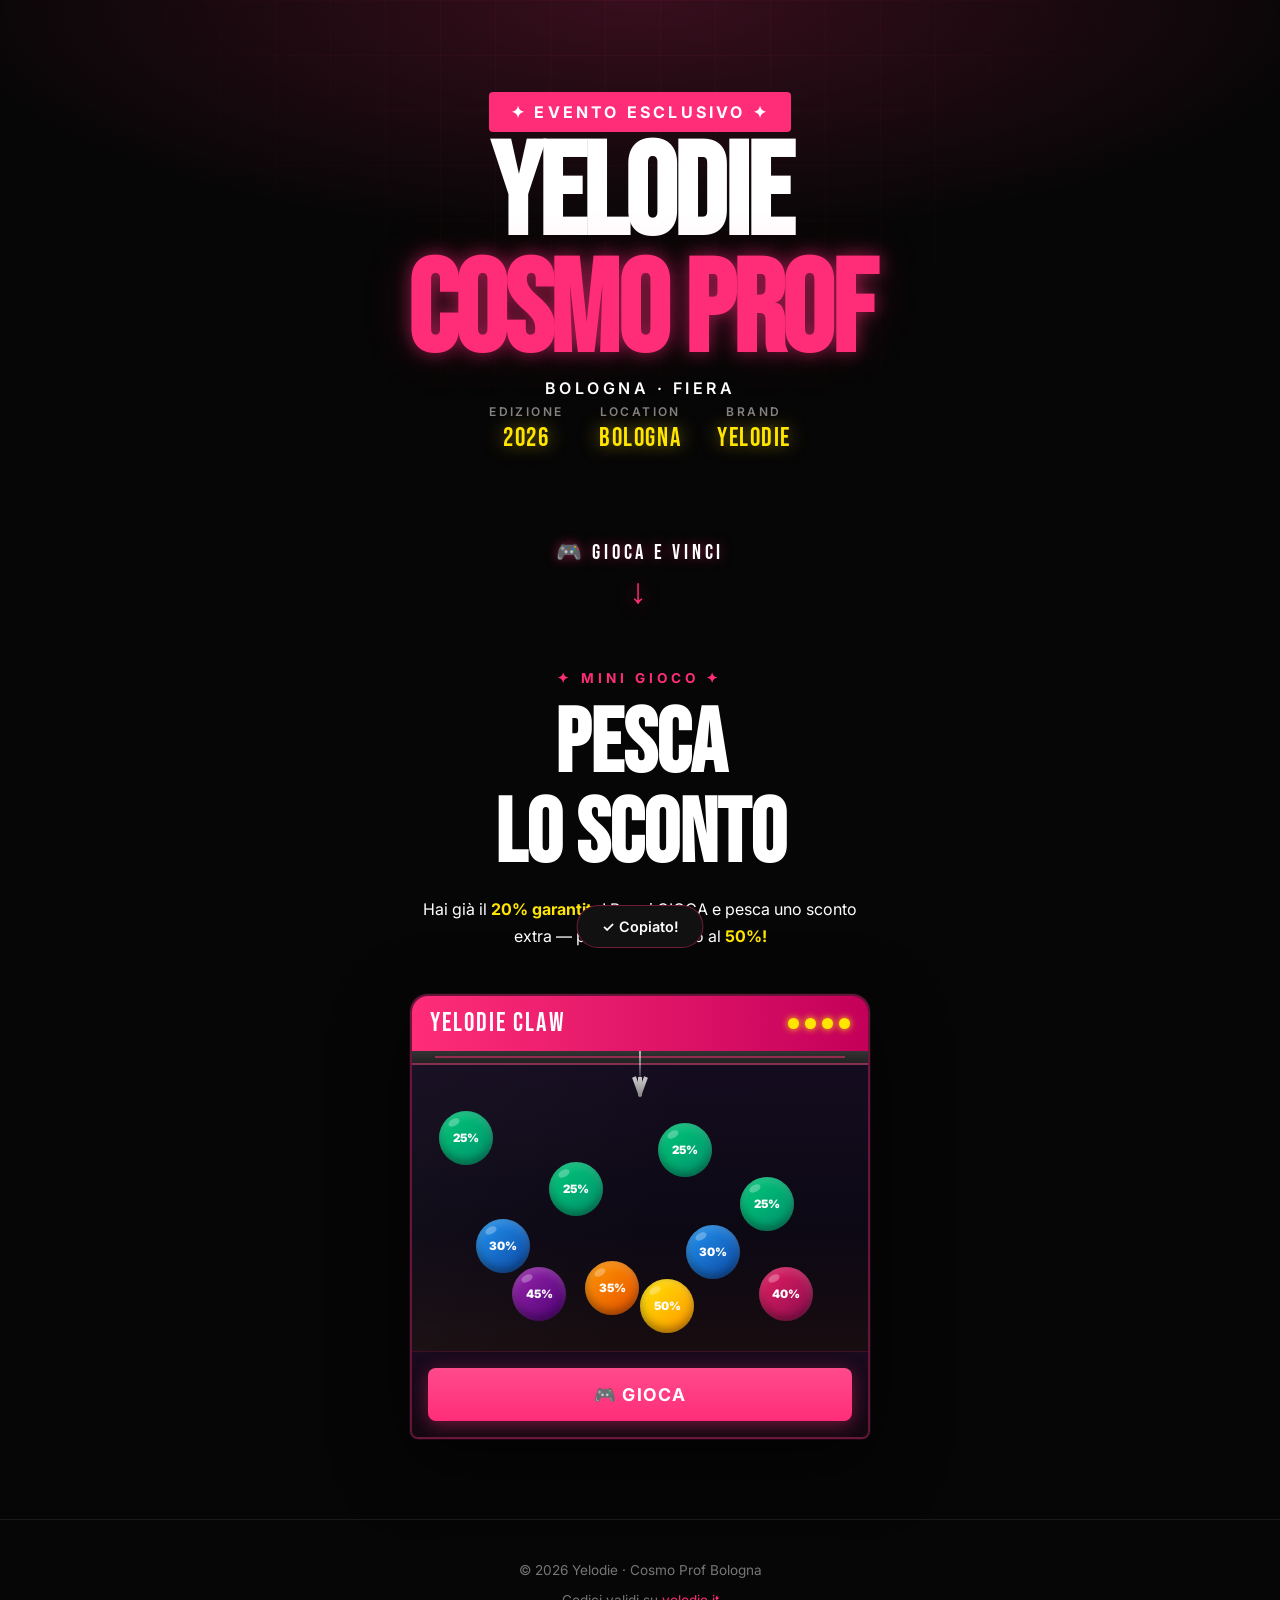
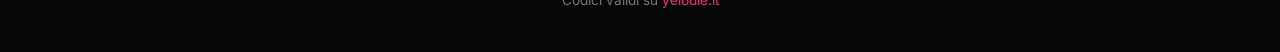
<file: index333.html>
<!DOCTYPE html>
<html lang="it">
<head>
  <meta charset="UTF-8" />
  <meta name="viewport" content="width=device-width, initial-scale=1.0, maximum-scale=1.0" />
  <title>Yelodie × Cosmo Prof Bologna</title>
  <link rel="stylesheet" href="style.css" />
  <link href="https://fonts.googleapis.com/css2?family=Bebas+Neue&family=Inter:wght@400;600;700;900&display=swap" rel="stylesheet" />
</head>
<body>

  <!-- HERO -->
  <section class="hero">
    <div class="hero-bg"></div>
    <div class="hero-grid"></div>
    <div class="hero-content">
      <span class="event-tag">✦ Evento Esclusivo ✦</span>
      <h1 class="hero-title">
        YELODIE
        <span class="accent">COSMO PROF</span>
      </h1>
      <p class="hero-subtitle">Bologna · Fiera</p>
      <div class="hero-info">
        <div class="info-block">
          <span class="info-label">Edizione</span>
          <span class="info-value">2026</span>
        </div>
        <div class="info-block">
          <span class="info-label">Location</span>
          <span class="info-value">Bologna</span>
        </div>
        <div class="info-block">
          <span class="info-label">Brand</span>
          <span class="info-value">Yelodie</span>
        </div>
      </div>
    </div>
    <div class="scroll-hint">
      <div class="scroll-line"></div>
      🎮 GIOCA E VINCI
      <div class="scroll-arrow">↓</div>
    </div>
  </section>

  <!-- ARCADE -->
  <section class="arcade-section">
    <span class="section-label">✦ Mini Gioco ✦</span>
    <h2 class="section-title">PESCA<br>LO SCONTO</h2>
    <p class="section-desc">
      Hai già il <strong>20% garantito</strong>! Premi GIOCA e pesca uno sconto extra — puoi arrivare fino al <strong>50%!</strong>
    </p>

    <div class="machine-wrapper">
      <div class="machine" id="machine">

        <div class="machine-top">
          <span class="machine-brand">YELODIE CLAW</span>
          <div class="machine-lights">
            <div class="light"></div>
            <div class="light"></div>
            <div class="light"></div>
            <div class="light"></div>
          </div>
        </div>

        <div class="machine-glass" id="glass">
          <div class="claw-rail"></div>
          <div class="claw-arm" id="clawArm">
            <div class="claw-wire" id="clawWire"></div>
            <div class="claw-head">
              <div class="claw-prong lp"></div>
              <div class="claw-prong mp"></div>
              <div class="claw-prong rp"></div>
            </div>
          </div>
          <!-- Prize balls — 6 tiers -->
          <div class="pb ball-25"  id="b25a" style="left:6%;bottom:62%">25%</div>
          <div class="pb ball-25"  id="b25b" style="left:30%;bottom:45%">25%</div>
          <div class="pb ball-25"  id="b25c" style="left:54%;bottom:58%">25%</div>
          <div class="pb ball-25"  id="b25d" style="left:72%;bottom:40%">25%</div>
          <div class="pb ball-30"  id="b30a" style="left:14%;bottom:26%">30%</div>
          <div class="pb ball-30"  id="b30b" style="left:60%;bottom:24%">30%</div>
          <div class="pb ball-35"  id="b35"  style="left:38%;bottom:12%">35%</div>
          <div class="pb ball-40"  id="b40"  style="left:76%;bottom:10%">40%</div>
          <div class="pb ball-45"  id="b45"  style="left:22%;bottom:10%">45%</div>
          <div class="pb ball-50"  id="b50"  style="left:50%;bottom:6%">50%</div>
        </div>

        <div class="machine-bottom">
          <button class="play-btn" id="playBtn" onclick="startClaw()">🎮 GIOCA</button>
        </div>

      </div>
    </div>

    <!-- No win message -->
    <div class="no-win-box" id="noWinBox" style="display:none;">
      <p class="no-win-text" id="noWinText">Non hai vinto! Riprova 🎯</p>
    </div>

    <!-- Ultimo premio vinto -->
    <div class="last-prize-box" id="lastPrizeBox" style="display:none;">
      <div class="last-prize-label">🏆 SCONTO EXTRA VINTO</div>
      <div class="last-prize-amount" id="lastPrizeAmount">25%</div>
      <div class="last-prize-sub">Sommalo al tuo 20% garantito!</div>
      <div class="last-prize-code" id="lastPrizeCode" onclick="copyLastCode()">YELODIE5OFF</div>
      <p class="copy-hint">Tocca il codice per copiarlo</p>
    </div>

  </section>

  <!-- MODAL -->
  <div class="modal-overlay" id="modalOverlay">
    <div class="modal">
      <div class="modal-bar"></div>
      <div class="modal-emoji" id="mEmoji">🎉</div>
      <div class="modal-title">HAI VINTO!</div>
      <div class="modal-prize" id="mPrize">25%</div>
      <p class="modal-desc" id="mDesc">Usa il codice su yelodie.it</p>
      <div class="modal-code-label">IL TUO CODICE SCONTO</div>
      <div class="modal-code" id="mCode" onclick="copyCode()">YELODIE5OFF</div>
      <p class="copy-hint">Tocca per copiare</p>
      <button class="modal-close" onclick="closeModal()">Chiudi →</button>
    </div>
  </div>

  <!-- TOAST -->
  <div class="toast" id="toast">✓ Copiato!</div>

  <!-- FOOTER -->
  <footer>
    <p>© 2026 Yelodie · Cosmo Prof Bologna</p>
    <p>Codici validi su <a href="https://yelodie.it">yelodie.it</a></p>
  </footer>

<script>
const KEY     = 'yelodie_plays';
const KEY_WON = 'yelodie_won';

let plays   = parseInt(localStorage.getItem(KEY) || '0');
let wonList = (localStorage.getItem(KEY_WON) || '').split(',').filter(Boolean);
let busy    = false;
let curCode = '';

const ALL_PRIZES = [
  { amount:'50%',  code:'YELODIE50DIAMOND',  desc:'INCREDIBILE! Hai vinto il 50% extra! Totale: 50% su tutto!', emoji:'👑', ballIds:['b50'],         check: n => n % 500000 === 0 },
  { amount:'45%',  code:'YELODIE45LUXE',  desc:'Fantastico! 45% extra sul sito Yelodie!',                   emoji:'🔥', ballIds:['b45'],         check: n => n % 5000  === 0 },
  { amount:'40%',  code:'YELODIE40SHINE',  desc:'Wow! Hai vinto il 40% di sconto extra!',                    emoji:'💎', ballIds:['b40'],         check: n => n % 1500   === 0 },
  { amount:'35%',  code:'YELODIE35PCT',  desc:'Ottimo! 35% extra da usare su yelodie.it!',                 emoji:'⭐', ballIds:['b35'],         check: n => n % 500   === 0 },
  { amount:'30%',  code:'YELODIE30BOLD', desc:'Bravo! Hai pescato il 30% di sconto extra!',                emoji:'🎯', ballIds:['b30a','b30b'], check: n => n % 100    === 0 },
  { amount:'25%',  code:'YELODIE25OFF',  desc:'Hai pescato il 25% extra! Sommalo al tuo 20%!',             emoji:'🎉', ballIds:['b25a','b25b','b25c','b25d'], check: null },
];

let nextBase = plays + 3 + Math.floor(Math.random() * 2);

wonList.forEach(amt => hideBalls(amt));

const lastWon = localStorage.getItem('yelodie_last_won');
if (lastWon) {
  try { const lw = JSON.parse(lastWon); showLastPrize(lw.amount, lw.code); } catch(e) {}
}

const sleep = ms => new Promise(r => setTimeout(r, ms));

function hideBalls(amount) {
  const p = ALL_PRIZES.find(x => x.amount === amount);
  if (!p) return;
  p.ballIds.forEach(id => {
    const el = document.getElementById(id);
    if (el) { el.style.opacity = '0'; el.style.pointerEvents = 'none'; }
  });
}

function getAvailablePrizes() {
  return ALL_PRIZES.filter(p => !wonList.includes(p.amount));
}

function getNextTarget() {
  const avail = getAvailablePrizes();
  return avail.length ? avail[avail.length - 1] : null;
}

function getPrize(n) {
  const avail = getAvailablePrizes();
  if (!avail.length) return null;
  // Check big prizes first
  for (let i = 0; i < 5; i++) {
    const p = ALL_PRIZES[i];
    if (!wonList.includes(p.amount) && p.check && p.check(n)) return p;
  }
  // Base prize 25%
  const base = ALL_PRIZES[5];
  if (!wonList.includes('25%') && n >= nextBase) {
    nextBase = n + 3 + Math.floor(Math.random() * 2);
    return base;
  }
  return null;
}

async function startClaw() {
  if (busy) return;
  busy = true;

  const btn   = document.getElementById('playBtn');
  const arm   = document.getElementById('clawArm');
  const wire  = document.getElementById('clawWire');
  const mach  = document.getElementById('machine');
  const glass = document.getElementById('glass');

  document.getElementById('noWinBox').style.display = 'none';

  btn.disabled = true;
  btn.className = 'play-btn';
  btn.textContent = '⏳ Pescando...';

  plays++;
  localStorage.setItem(KEY, plays);

  const prize = getPrize(plays);

  const gw = glass.offsetWidth;
  const offset = (0.15 + Math.random() * 0.68) * gw - gw / 2;
  arm.style.transition = 'transform .55s cubic-bezier(.25,.46,.45,.94)';
  arm.style.transform  = `translateX(calc(-50% + ${offset}px))`;
  await sleep(620);

  wire.style.transition = 'height .5s ease-in-out';
  wire.style.height = '155px';
  await sleep(560);

  arm.classList.add('grab');
  await sleep(340);

  if (prize) {
    const grabbed = createGrabbedBall(prize, arm);
    wire.style.height = '28px';
    await sleep(580);
    mach.classList.add('shake');
    await sleep(430);
    mach.classList.remove('shake');
    arm.classList.remove('grab');
    arm.style.transition = 'transform .45s cubic-bezier(.25,.46,.45,.94)';
    arm.style.transform  = 'translateX(-50%)';
    await sleep(500);
    if (grabbed) grabbed.remove();

    wonList.push(prize.amount);
    localStorage.setItem(KEY_WON, wonList.join(','));
    localStorage.setItem('yelodie_last_won', JSON.stringify({amount: prize.amount, code: prize.code}));
    hideBalls(prize.amount);
    fireParticles();
    openModal(prize);
    showLastPrize(prize.amount, prize.code);

  } else {
    wire.style.height = '28px';
    await sleep(580);
    mach.classList.add('shake');
    await sleep(430);
    mach.classList.remove('shake');
    arm.classList.remove('grab');
    arm.style.transition = 'transform .45s cubic-bezier(.25,.46,.45,.94)';
    arm.style.transform  = 'translateX(-50%)';
    await sleep(420);

    const next = getNextTarget();
    const noWinBox  = document.getElementById('noWinBox');
    const noWinText = document.getElementById('noWinText');
    noWinText.textContent = next
      ? `Non hai vinto! Riprova 🎯`
      : 'Hai già vinto tutti i premi! 🏆';
    noWinBox.style.display = 'block';

    btn.className = 'play-btn retry-btn';
    btn.textContent = '🔄 RITENTA';
  }

  btn.disabled = false;
  busy = false;
}

function createGrabbedBall(prize, arm) {
  try {
    const cls = prize.amount === '25%' ? 'ball-25' : prize.amount === '30%' ? 'ball-30' : prize.amount === '35%' ? 'ball-35' : prize.amount === '40%' ? 'ball-40' : prize.amount === '45%' ? 'ball-45' : 'ball-50';
    const ball = document.createElement('div');
    ball.className = 'pb ' + cls;
    ball.textContent = prize.amount;
    ball.style.cssText = 'position:absolute;bottom:0;left:50%;transform:translateX(-50%);z-index:12;pointer-events:none;animation:none;';
    arm.appendChild(ball);
    return ball;
  } catch(e) { return null; }
}

function showLastPrize(amount, code) {
  document.getElementById('lastPrizeBox').style.display = 'block';
  document.getElementById('lastPrizeAmount').textContent = amount;
  document.getElementById('lastPrizeCode').textContent   = code;
  curCode = code;
}

function openModal(p) {
  curCode = p.code;
  document.getElementById('mEmoji').textContent = p.emoji;
  document.getElementById('mPrize').textContent = p.amount;
  document.getElementById('mDesc').textContent  = p.desc;
  document.getElementById('mCode').textContent  = p.code;
  document.getElementById('modalOverlay').classList.add('open');
}

function closeModal() {
  document.getElementById('modalOverlay').classList.remove('open');
  const btn = document.getElementById('playBtn');
  btn.className = 'play-btn';
  btn.textContent = '🎮 GIOCA';
}

document.getElementById('modalOverlay').addEventListener('click', e => {
  if (e.target.id === 'modalOverlay') closeModal();
});

function copyCode() {
  navigator.clipboard.writeText(curCode)
    .then(() => showToast('✓ "' + curCode + '" copiato!'))
    .catch(() => showToast('Copia: ' + curCode));
}

function copyLastCode() {
  const code = document.getElementById('lastPrizeCode').textContent;
  navigator.clipboard.writeText(code)
    .then(() => showToast('✓ "' + code + '" copiato!'))
    .catch(() => showToast('Copia: ' + code));
}

let toastT;
function showToast(msg) {
  const t = document.getElementById('toast');
  t.textContent = msg;
  t.classList.add('show');
  clearTimeout(toastT);
  toastT = setTimeout(() => t.classList.remove('show'), 2800);
}

function fireParticles() {
  const colors = ['#FF2D78','#FFE500','#ffffff','#00c97a','#ff9800'];
  const ox = window.innerWidth / 2, oy = window.innerHeight * 0.42;
  for (let i = 0; i < 26; i++) {
    const a = Math.random()*Math.PI*2, d = 70+Math.random()*130, sz = 6+Math.random()*9;
    const p = document.createElement('div');
    p.style.cssText = `position:fixed;border-radius:50%;pointer-events:none;z-index:9000;
      width:${sz}px;height:${sz}px;background:${colors[Math.floor(Math.random()*colors.length)]};
      left:${ox}px;top:${oy}px;
      --dx:${Math.cos(a)*d}px;--dy:${Math.sin(a)*d}px;
      animation:pfly .85s ease forwards;`;
    document.body.appendChild(p);
    setTimeout(() => p.remove(), 900);
  }
}
</script>
<style>
@keyframes pfly {
  0%   { transform:translate(0,0) scale(1); opacity:1 }
  100% { transform:translate(var(--dx),var(--dy)) scale(0); opacity:0 }
}
</style>
</body>
</html>
</file>
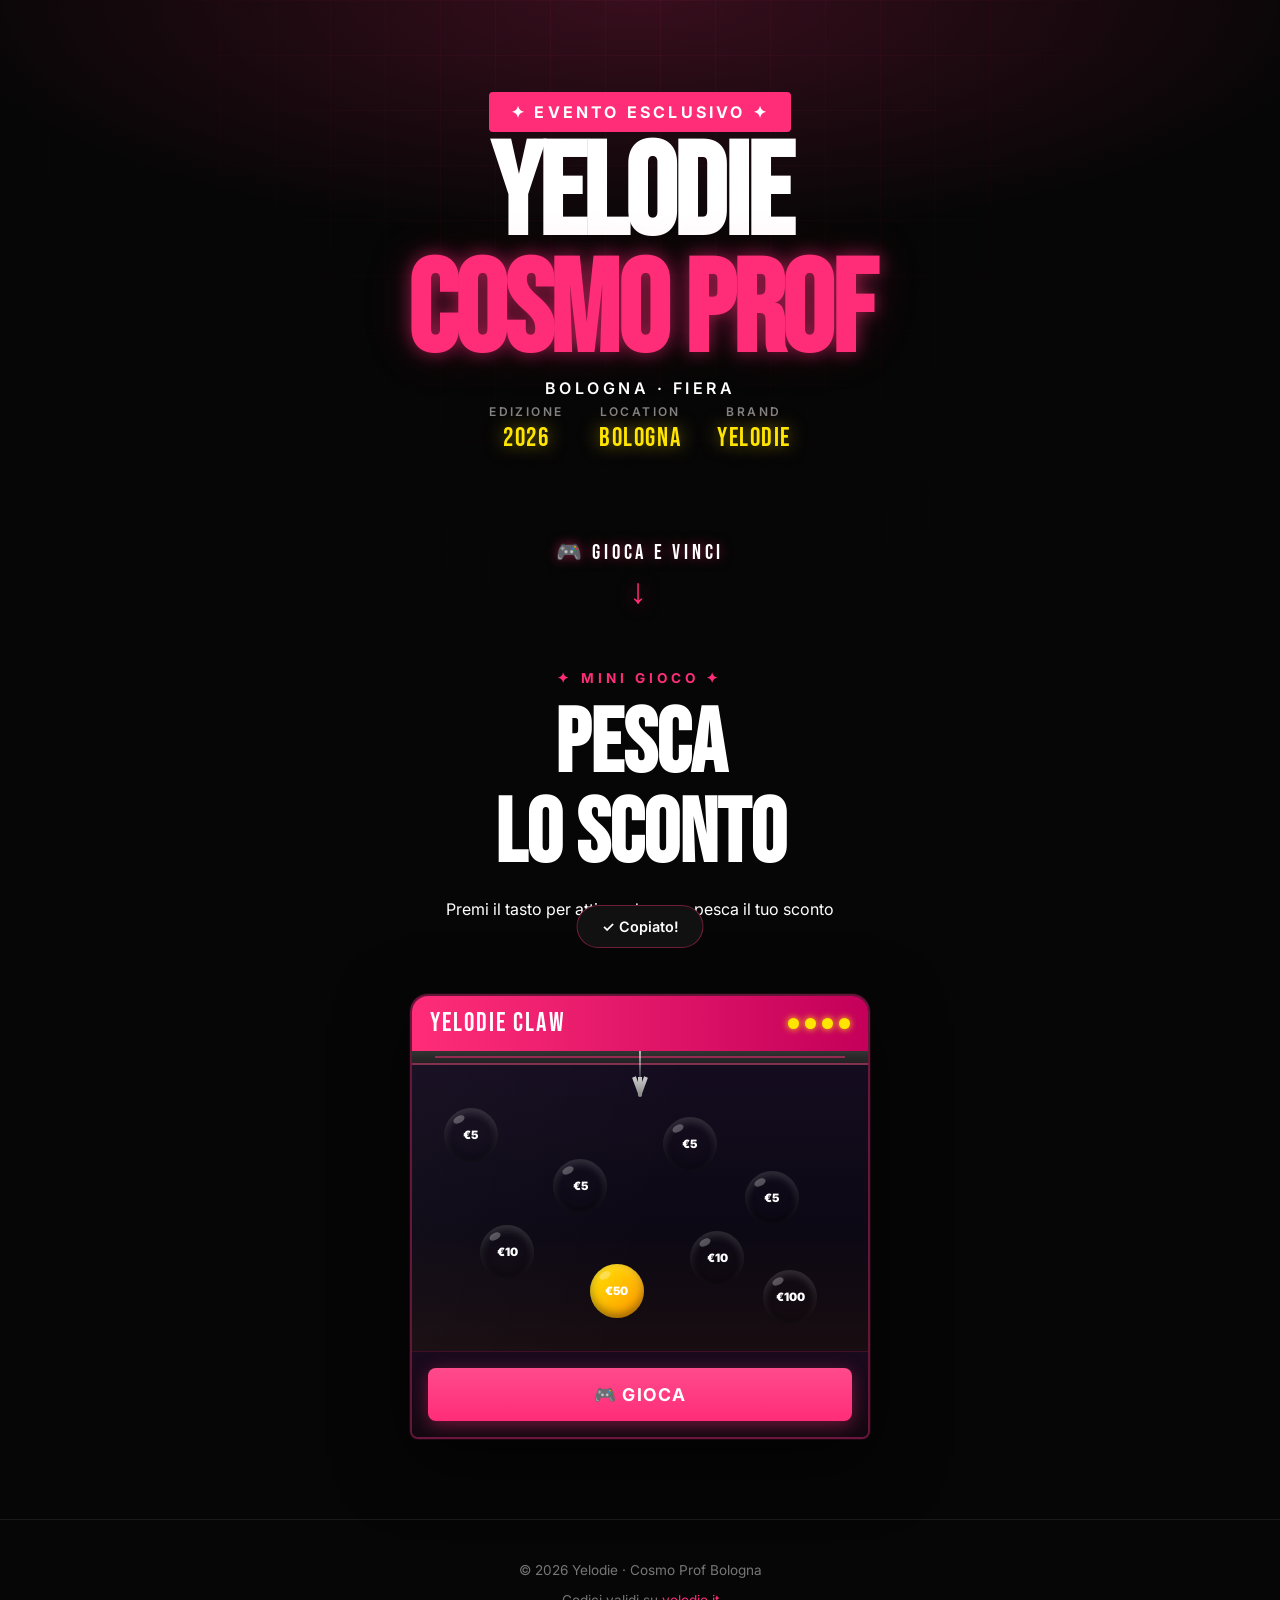
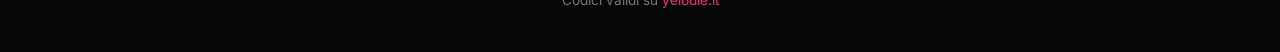
<file: indexno2.html>
<!DOCTYPE html>
<html lang="it">
<head>
  <meta charset="UTF-8" />
  <meta name="viewport" content="width=device-width, initial-scale=1.0, maximum-scale=1.0" />
  <title>Yelodie × Cosmo Prof Bologna</title>
  <link rel="stylesheet" href="style.css" />
  <link href="https://fonts.googleapis.com/css2?family=Bebas+Neue&family=Space+Mono:wght@400;700&display=swap" rel="stylesheet" />
</head>
<body>

  <!-- HERO -->
  <section class="hero">
    <div class="hero-bg"></div>
    <div class="hero-grid"></div>
    <div class="hero-content">
      <span class="event-tag">✦ Evento Esclusivo ✦</span>
      <h1 class="hero-title">
        YELODIE
        <span class="accent">COSMO PROF</span>
      </h1>
      <p class="hero-subtitle">Bologna · Fiera</p>
      <div class="hero-info">
        <div class="info-block">
          <span class="info-label">Edizione</span>
          <span class="info-value">2026</span>
        </div>
        <div class="info-block">
          <span class="info-label">Location</span>
          <span class="info-value">Bologna</span>
        </div>
        <div class="info-block">
          <span class="info-label">Brand</span>
          <span class="info-value">Yelodie</span>
        </div>
      </div>
    </div>
    <div class="scroll-hint">
      <div class="scroll-line"></div>
      🎮 GIOCA E VINCI
      <div class="scroll-arrow">↓</div>
    </div>
  </section>

  <!-- ARCADE -->
  <section class="arcade-section">
    <span class="section-label">✦ Mini Gioco ✦</span>
    <h2 class="section-title">PESCA<br>LO SCONTO</h2>
    <p class="section-desc">
      Premi il tasto per attivare la gru e pesca il tuo sconto esclusivo!
    </p>

    <div class="machine-wrapper">
      <div class="machine" id="machine">

        <div class="machine-top">
          <span class="machine-brand">YELODIE CLAW</span>
          <div class="machine-lights">
            <div class="light"></div>
            <div class="light"></div>
            <div class="light"></div>
            <div class="light"></div>
          </div>
        </div>

        <div class="machine-glass" id="glass">
          <div class="claw-rail"></div>
          <div class="claw-arm" id="clawArm">
            <div class="claw-wire" id="clawWire"></div>
            <div class="claw-head">
              <div class="claw-prong lp"></div>
              <div class="claw-prong mp"></div>
              <div class="claw-prong rp"></div>
            </div>
          </div>
          <!-- Prize balls -->
          <div class="pb ball-5"   id="b5a"  style="left:7%;bottom:63%">€5</div>
          <div class="pb ball-5"   id="b5b"  style="left:31%;bottom:46%">€5</div>
          <div class="pb ball-5"   id="b5c"  style="left:55%;bottom:60%">€5</div>
          <div class="pb ball-5"   id="b5d"  style="left:73%;bottom:42%">€5</div>
          <div class="pb ball-10"  id="b10a" style="left:15%;bottom:24%">€10</div>
          <div class="pb ball-10"  id="b10b" style="left:61%;bottom:22%">€10</div>
          <div class="pb ball-50"  id="b50"  style="left:39%;bottom:11%">€50</div>
          <div class="pb ball-100" id="b100" style="left:77%;bottom:9%">€100</div>
        </div>

        <div class="machine-bottom">
          <button class="play-btn" id="playBtn" onclick="startClaw()">🎮 GIOCA</button>
        </div>

      </div>
    </div>

    <!-- No win message -->
    <div class="no-win-box" id="noWinBox" style="display:none;">
      <p class="no-win-text" id="noWinText">Non hai vinto! Prova a vincere i premi 🎯</p>
    </div>

    <!-- Ultimo premio vinto -->
    <div class="last-prize-box" id="lastPrizeBox" style="display:none;">
      <div class="last-prize-label">🏆 ULTIMO PREMIO VINTO</div>
      <div class="last-prize-amount" id="lastPrizeAmount">€5</div>
      <div class="last-prize-code" id="lastPrizeCode" onclick="copyLastCode()">YELODIE5OFF</div>
      <p class="copy-hint">Tocca il codice per copiarlo</p>
    </div>

  </section>

  <!-- MODAL -->
  <div class="modal-overlay" id="modalOverlay">
    <div class="modal">
      <div class="modal-bar"></div>
      <div class="modal-emoji" id="mEmoji">🎉</div>
      <div class="modal-title">HAI VINTO!</div>
      <div class="modal-prize" id="mPrize">€5</div>
      <p class="modal-desc" id="mDesc">Usa il codice su yelodie.it</p>
      <div class="modal-code-label">IL TUO CODICE SCONTO</div>
      <div class="modal-code" id="mCode" onclick="copyCode()">YELODIE5OFF</div>
      <p class="copy-hint">Tocca per copiare</p>
      <button class="modal-close" onclick="closeModal()">Chiudi →</button>
    </div>
  </div>

  <!-- TOAST -->
  <div class="toast" id="toast">✓ Copiato!</div>

  <!-- FOOTER -->
  <footer>
    <p>© 2026 Yelodie · Cosmo Prof Bologna</p>
    <p>Codici validi su <a href="https://yelodie.it">yelodie.it</a></p>
  </footer>

<script>
const KEY = 'yelodie_plays';
const KEY_WON = 'yelodie_won'; // comma-separated won prize amounts

let plays   = parseInt(localStorage.getItem(KEY) || '0');
let wonList = (localStorage.getItem(KEY_WON) || '').split(',').filter(Boolean);
let busy    = false;
let curCode = '';

// Prize definitions ordered biggest to smallest
const ALL_PRIZES = [
  { amount:'€100', code:'YELODIE100VIP',  desc:'Sconto esclusivo 100€! Sei tra i fortunatissimi!', emoji:'👑', ballIds:['b100'],                check: n => n % 1500 === 0 },
  { amount:'€50',  code:'YELODIE50LUCKY', desc:'Hai vinto 50€ di sconto su yelodie.it!',           emoji:'🔥', ballIds:['b50'],                 check: n => n % 550   === 0 },
  { amount:'€10',  code:'YELODIE10BOLD',  desc:'Ottimo! Hai conquistato 10€ di sconto.',            emoji:'⭐', ballIds:['b10a','b10b'],         check: n => n % 100    === 0 },
  { amount:'€5',   code:'YELODIE5OFF',    desc:'Hai pescato 5€ di sconto su yelodie.it!',           emoji:'🎉', ballIds:['b5a','b5b','b5c','b5d'], check: null }, // special: every 3-4
];

// Next €5 threshold
let nextFive = plays + 3 + Math.floor(Math.random() * 2);

// Hide balls for already-won prizes on load
wonList.forEach(amt => hideBalls(amt));

// Restore last won prize display
const lastWon = localStorage.getItem('yelodie_last_won');
if (lastWon) {
  try {
    const lw = JSON.parse(lastWon);
    showLastPrize(lw.amount, lw.code);
  } catch(e) {}
}

const sleep = ms => new Promise(r => setTimeout(r, ms));

function hideBalls(amount) {
  const p = ALL_PRIZES.find(x => x.amount === amount);
  if (!p) return;
  p.ballIds.forEach(id => {
    const el = document.getElementById(id);
    if (el) { el.style.opacity = '0'; el.style.pointerEvents = 'none'; }
  });
}

function getAvailablePrizes() {
  return ALL_PRIZES.filter(p => !wonList.includes(p.amount));
}

function getNextTarget() {
  const avail = getAvailablePrizes();
  // Next target = smallest available (last in array)
  return avail.length ? avail[avail.length - 1] : null;
}

function getPrize(n) {
  const avail = getAvailablePrizes();
  if (!avail.length) return null;

  // Check big prizes first (100, 50, 10)
  for (let i = 0; i < 3; i++) {
    const p = ALL_PRIZES[i];
    if (!wonList.includes(p.amount) && p.check(n)) return p;
  }

  // Check €5 (if not already won)
  const five = ALL_PRIZES[3];
  if (!wonList.includes('€5') && n >= nextFive) {
    nextFive = n + 3 + Math.floor(Math.random() * 2);
    return five;
  }

  return null;
}

async function startClaw() {
  if (busy) return;
  busy = true;

  const btn  = document.getElementById('playBtn');
  const arm  = document.getElementById('clawArm');
  const wire = document.getElementById('clawWire');
  const mach = document.getElementById('machine');
  const glass = document.getElementById('glass');

  // Hide no-win box
  document.getElementById('noWinBox').style.display = 'none';

  btn.disabled = true;
  btn.className = 'play-btn';
  btn.textContent = '⏳ Pescando...';

  plays++;
  localStorage.setItem(KEY, plays);

  const prize = getPrize(plays);

  // Move claw
  const gw = glass.offsetWidth;
  const offset = (0.15 + Math.random() * 0.68) * gw - gw / 2;
  arm.style.transition = 'transform .55s cubic-bezier(.25,.46,.45,.94)';
  arm.style.transform  = `translateX(calc(-50% + ${offset}px))`;
  await sleep(620);

  // Drop
  wire.style.transition = 'height .5s ease-in-out';
  wire.style.height = '155px';
  await sleep(560);

  // Grab
  arm.classList.add('grab');
  await sleep(340);

  if (prize) {
    // Animate: attach a ball to claw and rise
    const grabbed = createGrabbedBall(prize, arm, glass);
    wire.style.height = '28px';
    await sleep(580);
    mach.classList.add('shake');
    await sleep(430);
    mach.classList.remove('shake');
    arm.classList.remove('grab');
    arm.style.transition = 'transform .45s cubic-bezier(.25,.46,.45,.94)';
    arm.style.transform  = 'translateX(-50%)';
    await sleep(500);
    if (grabbed) grabbed.remove();

    // Mark as won, hide balls
    wonList.push(prize.amount);
    localStorage.setItem(KEY_WON, wonList.join(','));
    localStorage.setItem('yelodie_last_won', JSON.stringify({amount: prize.amount, code: prize.code}));
    hideBalls(prize.amount);

    fireParticles();
    openModal(prize);
    showLastPrize(prize.amount, prize.code);

  } else {
    wire.style.height = '28px';
    await sleep(580);
    mach.classList.add('shake');
    await sleep(430);
    mach.classList.remove('shake');
    arm.classList.remove('grab');
    arm.style.transition = 'transform .45s cubic-bezier(.25,.46,.45,.94)';
    arm.style.transform  = 'translateX(-50%)';
    await sleep(420);

    // Show no-win
    const next = getNextTarget();
    const noWinBox  = document.getElementById('noWinBox');
    const noWinText = document.getElementById('noWinText');
    if (next) {
      noWinText.textContent = `Non hai vinto! Prova a vincere i premi 🎯`;
    } else {
      noWinText.textContent = 'Hai già vinto tutti i premi! 🏆';
    }
    noWinBox.style.display = 'block';

    // Button becomes RITENTA
    btn.className = 'play-btn retry-btn';
    btn.textContent = '🔄 RITENTA';
  }

  btn.disabled = false;
  busy = false;
}

function createGrabbedBall(prize, arm, glass) {
  try {
    const ballClass = prize.amount === '€5' ? 'ball-5' : prize.amount === '€10' ? 'ball-10' : prize.amount === '€50' ? 'ball-50' : 'ball-100';
    const ball = document.createElement('div');
    ball.className = 'pb ' + ballClass + ' grabbed-ball';
    ball.textContent = prize.amount;
    ball.style.cssText = 'position:absolute;bottom:0;left:50%;transform:translateX(-50%);z-index:12;transition:bottom .5s ease;';
    arm.appendChild(ball);
    return ball;
  } catch(e) { return null; }
}

function showLastPrize(amount, code) {
  document.getElementById('lastPrizeBox').style.display = 'block';
  document.getElementById('lastPrizeAmount').textContent = amount;
  document.getElementById('lastPrizeCode').textContent   = code;
  curCode = code;
}

function openModal(p) {
  curCode = p.code;
  document.getElementById('mEmoji').textContent = p.emoji;
  document.getElementById('mPrize').textContent = p.amount;
  document.getElementById('mDesc').textContent  = p.desc;
  document.getElementById('mCode').textContent  = p.code;
  document.getElementById('modalOverlay').classList.add('open');
}

function closeModal() {
  document.getElementById('modalOverlay').classList.remove('open');
  const btn = document.getElementById('playBtn');
  btn.className = 'play-btn';
  btn.textContent = '🎮 GIOCA';
}

document.getElementById('modalOverlay').addEventListener('click', e => {
  if (e.target.id === 'modalOverlay') closeModal();
});

function copyCode() {
  navigator.clipboard.writeText(curCode)
    .then(() => showToast('✓ "' + curCode + '" copiato!'))
    .catch(() => showToast('Copia: ' + curCode));
}

function copyLastCode() {
  const code = document.getElementById('lastPrizeCode').textContent;
  navigator.clipboard.writeText(code)
    .then(() => showToast('✓ "' + code + '" copiato!'))
    .catch(() => showToast('Copia: ' + code));
}

let toastT;
function showToast(msg) {
  const t = document.getElementById('toast');
  t.textContent = msg;
  t.classList.add('show');
  clearTimeout(toastT);
  toastT = setTimeout(() => t.classList.remove('show'), 2800);
}

function fireParticles() {
  const colors = ['#FF2D78','#FFE500','#00c97a','#2196F3','#ff9800','#9c27b0','#fff'];
  const ox = window.innerWidth / 2, oy = window.innerHeight * 0.42;
  for (let i = 0; i < 26; i++) {
    const a = Math.random()*Math.PI*2, d = 70+Math.random()*130, sz = 5+Math.random()*8;
    const p = document.createElement('div');
    p.style.cssText = `position:fixed;border-radius:50%;pointer-events:none;z-index:9000;
      width:${sz}px;height:${sz}px;background:${colors[Math.floor(Math.random()*colors.length)]};
      left:${ox}px;top:${oy}px;
      --dx:${Math.cos(a)*d}px;--dy:${Math.sin(a)*d}px;
      animation:pfly .85s ease forwards;`;
    document.body.appendChild(p);
    setTimeout(() => p.remove(), 900);
  }
}
</script>
<style>
@keyframes pfly {
  0%   { transform:translate(0,0) scale(1); opacity:1 }
  100% { transform:translate(var(--dx),var(--dy)) scale(0); opacity:0 }
}
</style>
</body>
</html>
</file>
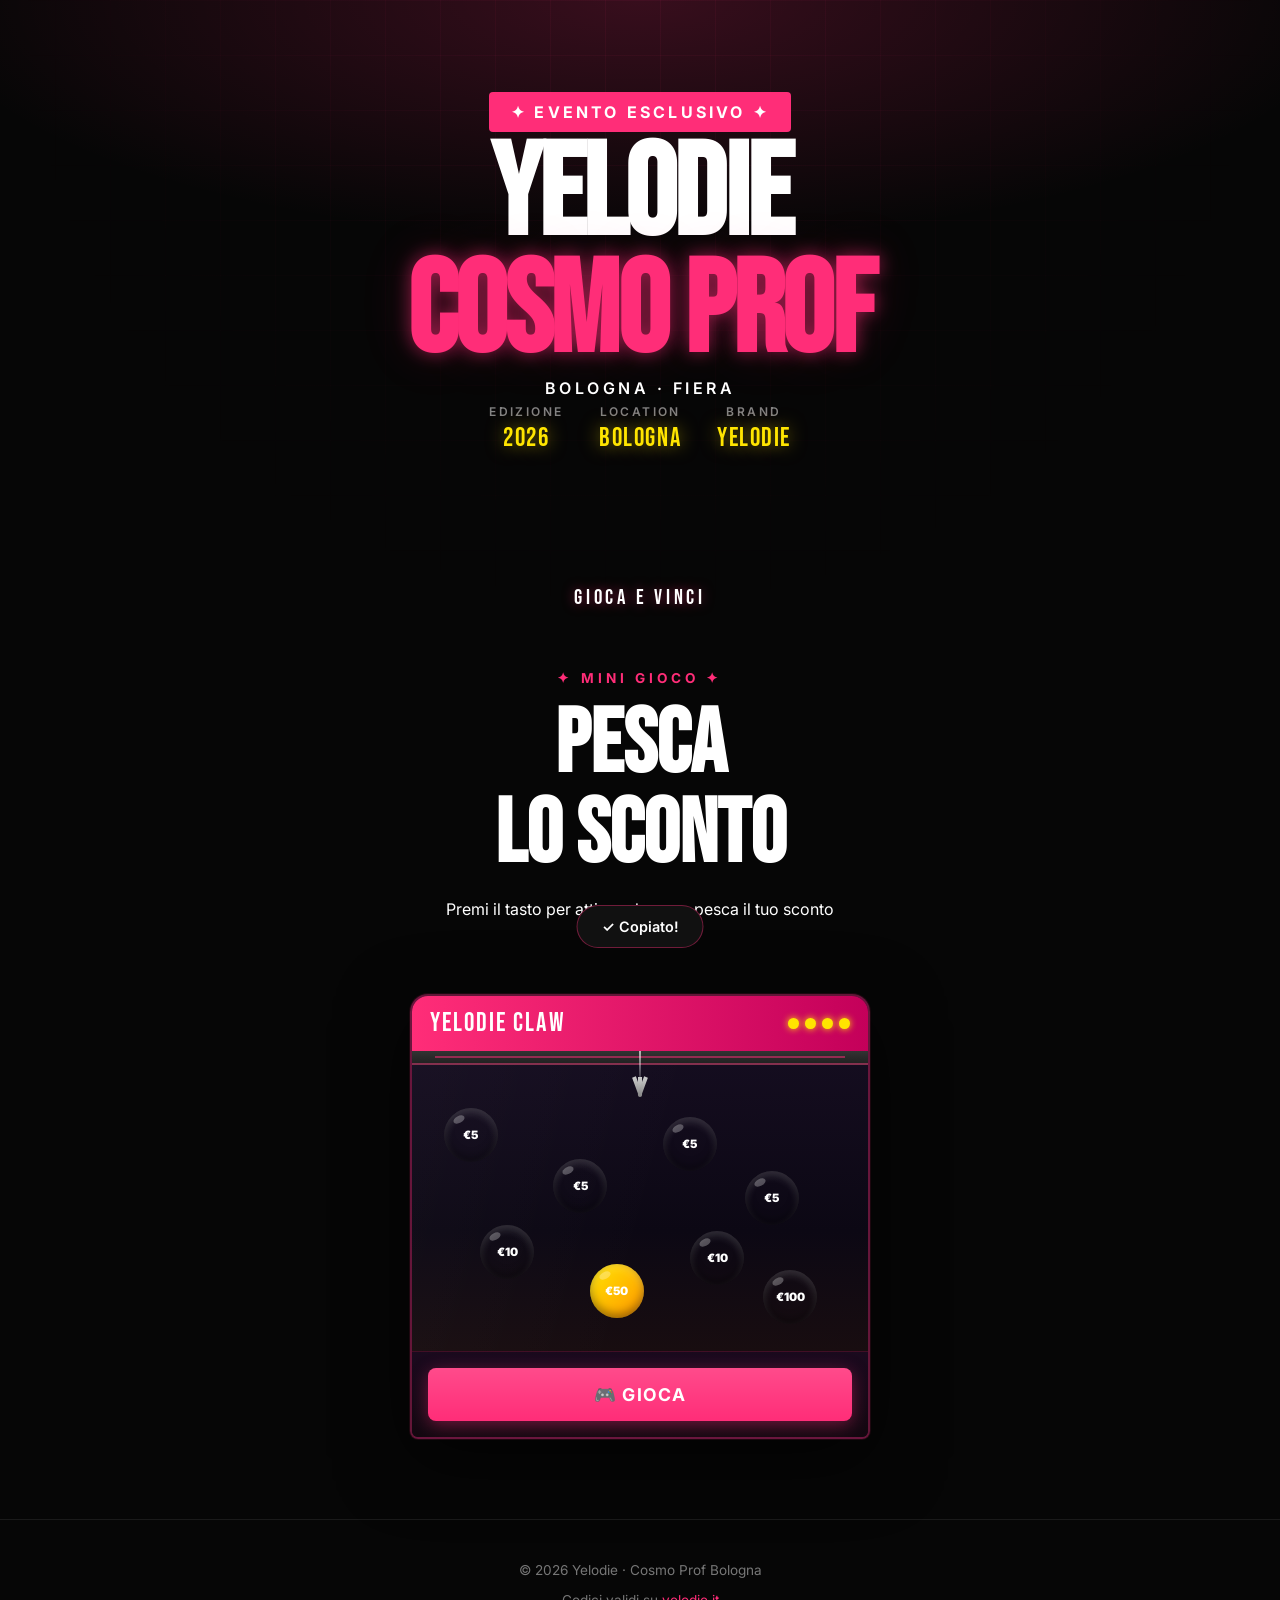
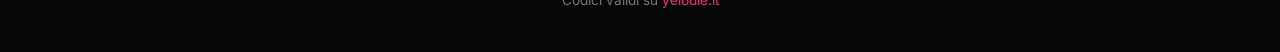
<file: indexnon.html>
<!DOCTYPE html>
<html lang="it">
<head>
  <meta charset="UTF-8" />
  <meta name="viewport" content="width=device-width, initial-scale=1.0, maximum-scale=1.0" />
  <title>Yelodie × Cosmo Prof Bologna</title>
  <link rel="stylesheet" href="style.css" />
  <link href="https://fonts.googleapis.com/css2?family=Bebas+Neue&family=Space+Mono:wght@400;700&display=swap" rel="stylesheet" />
</head>
<body>

  <!-- HERO -->
  <section class="hero">
    <div class="hero-bg"></div>
    <div class="hero-grid"></div>
    <div class="hero-content">
      <span class="event-tag">✦ Evento Esclusivo ✦</span>
      <h1 class="hero-title">
        YELODIE
        <span class="accent">COSMO PROF</span>
      </h1>
      <p class="hero-subtitle">Bologna · Fiera</p>
      <div class="hero-info">
        <div class="info-block">
          <span class="info-label">Edizione</span>
          <span class="info-value">2026</span>
        </div>
        <div class="info-block">
          <span class="info-label">Location</span>
          <span class="info-value">Bologna</span>
        </div>
        <div class="info-block">
          <span class="info-label">Brand</span>
          <span class="info-value">Yelodie</span>
        </div>
      </div>
    </div>
    <div class="scroll-hint">
      <div class="scroll-line"></div>
      Gioca e vinci
    </div>
  </section>

  <!-- ARCADE -->
  <section class="arcade-section">
    <span class="section-label">✦ Mini Gioco ✦</span>
    <h2 class="section-title">PESCA<br>LO SCONTO</h2>
    <p class="section-desc">
      Premi il tasto per attivare la gru e pesca il tuo sconto esclusivo!
    </p>

    <div class="machine-wrapper">
      <div class="machine" id="machine">

        <div class="machine-top">
          <span class="machine-brand">YELODIE CLAW</span>
          <div class="machine-lights">
            <div class="light"></div>
            <div class="light"></div>
            <div class="light"></div>
            <div class="light"></div>
          </div>
        </div>

        <div class="machine-glass" id="glass">
          <div class="claw-rail"></div>
          <div class="claw-arm" id="clawArm">
            <div class="claw-wire" id="clawWire"></div>
            <div class="claw-head">
              <div class="claw-prong lp"></div>
              <div class="claw-prong mp"></div>
              <div class="claw-prong rp"></div>
            </div>
          </div>
          <!-- Prize balls -->
          <div class="pb ball-5"   id="b5a"  style="left:7%;bottom:63%">€5</div>
          <div class="pb ball-5"   id="b5b"  style="left:31%;bottom:46%">€5</div>
          <div class="pb ball-5"   id="b5c"  style="left:55%;bottom:60%">€5</div>
          <div class="pb ball-5"   id="b5d"  style="left:73%;bottom:42%">€5</div>
          <div class="pb ball-10"  id="b10a" style="left:15%;bottom:24%">€10</div>
          <div class="pb ball-10"  id="b10b" style="left:61%;bottom:22%">€10</div>
          <div class="pb ball-50"  id="b50"  style="left:39%;bottom:11%">€50</div>
          <div class="pb ball-100" id="b100" style="left:77%;bottom:9%">€100</div>
        </div>

        <div class="machine-bottom">
          <button class="play-btn" id="playBtn" onclick="startClaw()">🎮 GIOCA</button>
        </div>

      </div>
    </div>

    <!-- No win message -->
    <div class="no-win-box" id="noWinBox" style="display:none;">
      <p class="no-win-text" id="noWinText">Non hai vinto! Prova a vincere i premi 🎯</p>
    </div>

    <!-- Ultimo premio vinto -->
    <div class="last-prize-box" id="lastPrizeBox" style="display:none;">
      <div class="last-prize-label">🏆 ULTIMO PREMIO VINTO</div>
      <div class="last-prize-amount" id="lastPrizeAmount">€5</div>
      <div class="last-prize-code" id="lastPrizeCode" onclick="copyLastCode()">YELODIE5OFF</div>
      <p class="copy-hint">Tocca il codice per copiarlo</p>
    </div>

  </section>

  <!-- MODAL -->
  <div class="modal-overlay" id="modalOverlay">
    <div class="modal">
      <div class="modal-bar"></div>
      <div class="modal-emoji" id="mEmoji">🎉</div>
      <div class="modal-title">HAI VINTO!</div>
      <div class="modal-prize" id="mPrize">€5</div>
      <p class="modal-desc" id="mDesc">Usa il codice su yelodie.it</p>
      <div class="modal-code-label">IL TUO CODICE SCONTO</div>
      <div class="modal-code" id="mCode" onclick="copyCode()">YELODIE5OFF</div>
      <p class="copy-hint">Tocca per copiare</p>
      <button class="modal-close" onclick="closeModal()">Chiudi →</button>
    </div>
  </div>

  <!-- TOAST -->
  <div class="toast" id="toast">✓ Copiato!</div>

  <!-- FOOTER -->
  <footer>
    <p>© 2026 Yelodie · Cosmo Prof Bologna</p>
    <p>Codici validi su <a href="https://yelodie.it">yelodie.it</a></p>
  </footer>

<script>
const KEY = 'yelodie_plays';
const KEY_WON = 'yelodie_won'; // comma-separated won prize amounts

let plays   = parseInt(localStorage.getItem(KEY) || '0');
let wonList = (localStorage.getItem(KEY_WON) || '').split(',').filter(Boolean);
let busy    = false;
let curCode = '';

// Prize definitions ordered biggest to smallest
const ALL_PRIZES = [
  { amount:'€100', code:'YELODIE100VIP',  desc:'Sconto esclusivo 100€! Sei tra i fortunatissimi!', emoji:'👑', ballIds:['b100'],                check: n => n % 1500 === 0 },
  { amount:'€50',  code:'YELODIE50LUCKY', desc:'Hai vinto 50€ di sconto su yelodie.it!',           emoji:'🔥', ballIds:['b50'],                 check: n => n % 500   === 0 },
  { amount:'€10',  code:'YELODIE10BOLD',  desc:'Ottimo! Hai conquistato 10€ di sconto.',            emoji:'⭐', ballIds:['b10a','b10b'],         check: n => n % 100    === 0 },
  { amount:'€5',   code:'YELODIE5OFF',    desc:'Hai pescato 5€ di sconto su yelodie.it!',           emoji:'🎉', ballIds:['b5a','b5b','b5c','b5d'], check: null }, // special: every 3-4
];

// Next €5 threshold
let nextFive = plays + 3 + Math.floor(Math.random() * 2);

// Hide balls for already-won prizes on load
wonList.forEach(amt => hideBalls(amt));

// Restore last won prize display
const lastWon = localStorage.getItem('yelodie_last_won');
if (lastWon) {
  try {
    const lw = JSON.parse(lastWon);
    showLastPrize(lw.amount, lw.code);
  } catch(e) {}
}

const sleep = ms => new Promise(r => setTimeout(r, ms));

function hideBalls(amount) {
  const p = ALL_PRIZES.find(x => x.amount === amount);
  if (!p) return;
  p.ballIds.forEach(id => {
    const el = document.getElementById(id);
    if (el) { el.style.opacity = '0'; el.style.pointerEvents = 'none'; }
  });
}

function getAvailablePrizes() {
  return ALL_PRIZES.filter(p => !wonList.includes(p.amount));
}

function getNextTarget() {
  const avail = getAvailablePrizes();
  // Next target = smallest available (last in array)
  return avail.length ? avail[avail.length - 1] : null;
}

function getPrize(n) {
  const avail = getAvailablePrizes();
  if (!avail.length) return null;

  // Check big prizes first (100, 50, 10)
  for (let i = 0; i < 3; i++) {
    const p = ALL_PRIZES[i];
    if (!wonList.includes(p.amount) && p.check(n)) return p;
  }

  // Check €5 (if not already won)
  const five = ALL_PRIZES[3];
  if (!wonList.includes('€5') && n >= nextFive) {
    nextFive = n + 3 + Math.floor(Math.random() * 2);
    return five;
  }

  return null;
}

async function startClaw() {
  if (busy) return;
  busy = true;

  const btn  = document.getElementById('playBtn');
  const arm  = document.getElementById('clawArm');
  const wire = document.getElementById('clawWire');
  const mach = document.getElementById('machine');
  const glass = document.getElementById('glass');

  // Hide no-win box
  document.getElementById('noWinBox').style.display = 'none';

  btn.disabled = true;
  btn.className = 'play-btn';
  btn.textContent = '⏳ Pescando...';

  plays++;
  localStorage.setItem(KEY, plays);

  const prize = getPrize(plays);

  // Move claw
  const gw = glass.offsetWidth;
  const offset = (0.15 + Math.random() * 0.68) * gw - gw / 2;
  arm.style.transition = 'transform .55s cubic-bezier(.25,.46,.45,.94)';
  arm.style.transform  = `translateX(calc(-50% + ${offset}px))`;
  await sleep(620);

  // Drop
  wire.style.transition = 'height .5s ease-in-out';
  wire.style.height = '155px';
  await sleep(560);

  // Grab
  arm.classList.add('grab');
  await sleep(340);

  if (prize) {
    // Animate: attach a ball to claw and rise
    const grabbed = createGrabbedBall(prize, arm, glass);
    wire.style.height = '28px';
    await sleep(580);
    mach.classList.add('shake');
    await sleep(430);
    mach.classList.remove('shake');
    arm.classList.remove('grab');
    arm.style.transition = 'transform .45s cubic-bezier(.25,.46,.45,.94)';
    arm.style.transform  = 'translateX(-50%)';
    await sleep(500);
    if (grabbed) grabbed.remove();

    // Mark as won, hide balls
    wonList.push(prize.amount);
    localStorage.setItem(KEY_WON, wonList.join(','));
    localStorage.setItem('yelodie_last_won', JSON.stringify({amount: prize.amount, code: prize.code}));
    hideBalls(prize.amount);

    fireParticles();
    openModal(prize);
    showLastPrize(prize.amount, prize.code);

  } else {
    wire.style.height = '28px';
    await sleep(580);
    mach.classList.add('shake');
    await sleep(430);
    mach.classList.remove('shake');
    arm.classList.remove('grab');
    arm.style.transition = 'transform .45s cubic-bezier(.25,.46,.45,.94)';
    arm.style.transform  = 'translateX(-50%)';
    await sleep(420);

    // Show no-win
    const next = getNextTarget();
    const noWinBox  = document.getElementById('noWinBox');
    const noWinText = document.getElementById('noWinText');
    if (next) {
      noWinText.textContent = `Non hai vinto! Prova a vincere i premi🎯`;
    } else {
      noWinText.textContent = 'Hai già vinto tutti i premi! 🏆';
    }
    noWinBox.style.display = 'block';

    // Button becomes RITENTA
    btn.className = 'play-btn retry-btn';
    btn.textContent = '🔄 RITENTA';
  }

  btn.disabled = false;
  busy = false;
}

function createGrabbedBall(prize, arm, glass) {
  try {
    const ballClass = prize.amount === '€5' ? 'ball-5' : prize.amount === '€10' ? 'ball-10' : prize.amount === '€50' ? 'ball-50' : 'ball-100';
    const ball = document.createElement('div');
    ball.className = 'pb ' + ballClass + ' grabbed-ball';
    ball.textContent = prize.amount;
    ball.style.cssText = 'position:absolute;bottom:0;left:50%;transform:translateX(-50%);z-index:12;transition:bottom .5s ease;';
    arm.appendChild(ball);
    return ball;
  } catch(e) { return null; }
}

function showLastPrize(amount, code) {
  document.getElementById('lastPrizeBox').style.display = 'block';
  document.getElementById('lastPrizeAmount').textContent = amount;
  document.getElementById('lastPrizeCode').textContent   = code;
  curCode = code;
}

function openModal(p) {
  curCode = p.code;
  document.getElementById('mEmoji').textContent = p.emoji;
  document.getElementById('mPrize').textContent = p.amount;
  document.getElementById('mDesc').textContent  = p.desc;
  document.getElementById('mCode').textContent  = p.code;
  document.getElementById('modalOverlay').classList.add('open');
}

function closeModal() {
  document.getElementById('modalOverlay').classList.remove('open');
  const btn = document.getElementById('playBtn');
  btn.className = 'play-btn';
  btn.textContent = '🎮 GIOCA';
}

document.getElementById('modalOverlay').addEventListener('click', e => {
  if (e.target.id === 'modalOverlay') closeModal();
});

function copyCode() {
  navigator.clipboard.writeText(curCode)
    .then(() => showToast('✓ "' + curCode + '" copiato!'))
    .catch(() => showToast('Copia: ' + curCode));
}

function copyLastCode() {
  const code = document.getElementById('lastPrizeCode').textContent;
  navigator.clipboard.writeText(code)
    .then(() => showToast('✓ "' + code + '" copiato!'))
    .catch(() => showToast('Copia: ' + code));
}

let toastT;
function showToast(msg) {
  const t = document.getElementById('toast');
  t.textContent = msg;
  t.classList.add('show');
  clearTimeout(toastT);
  toastT = setTimeout(() => t.classList.remove('show'), 2800);
}

function fireParticles() {
  const colors = ['#FF2D78','#FFE500','#00c97a','#2196F3','#ff9800','#9c27b0','#fff'];
  const ox = window.innerWidth / 2, oy = window.innerHeight * 0.42;
  for (let i = 0; i < 26; i++) {
    const a = Math.random()*Math.PI*2, d = 70+Math.random()*130, sz = 5+Math.random()*8;
    const p = document.createElement('div');
    p.style.cssText = `position:fixed;border-radius:50%;pointer-events:none;z-index:9000;
      width:${sz}px;height:${sz}px;background:${colors[Math.floor(Math.random()*colors.length)]};
      left:${ox}px;top:${oy}px;
      --dx:${Math.cos(a)*d}px;--dy:${Math.sin(a)*d}px;
      animation:pfly .85s ease forwards;`;
    document.body.appendChild(p);
    setTimeout(() => p.remove(), 900);
  }
}
</script>
<style>
@keyframes pfly {
  0%   { transform:translate(0,0) scale(1); opacity:1 }
  100% { transform:translate(var(--dx),var(--dy)) scale(0); opacity:0 }
}
</style>
</body>
</html>
</file>
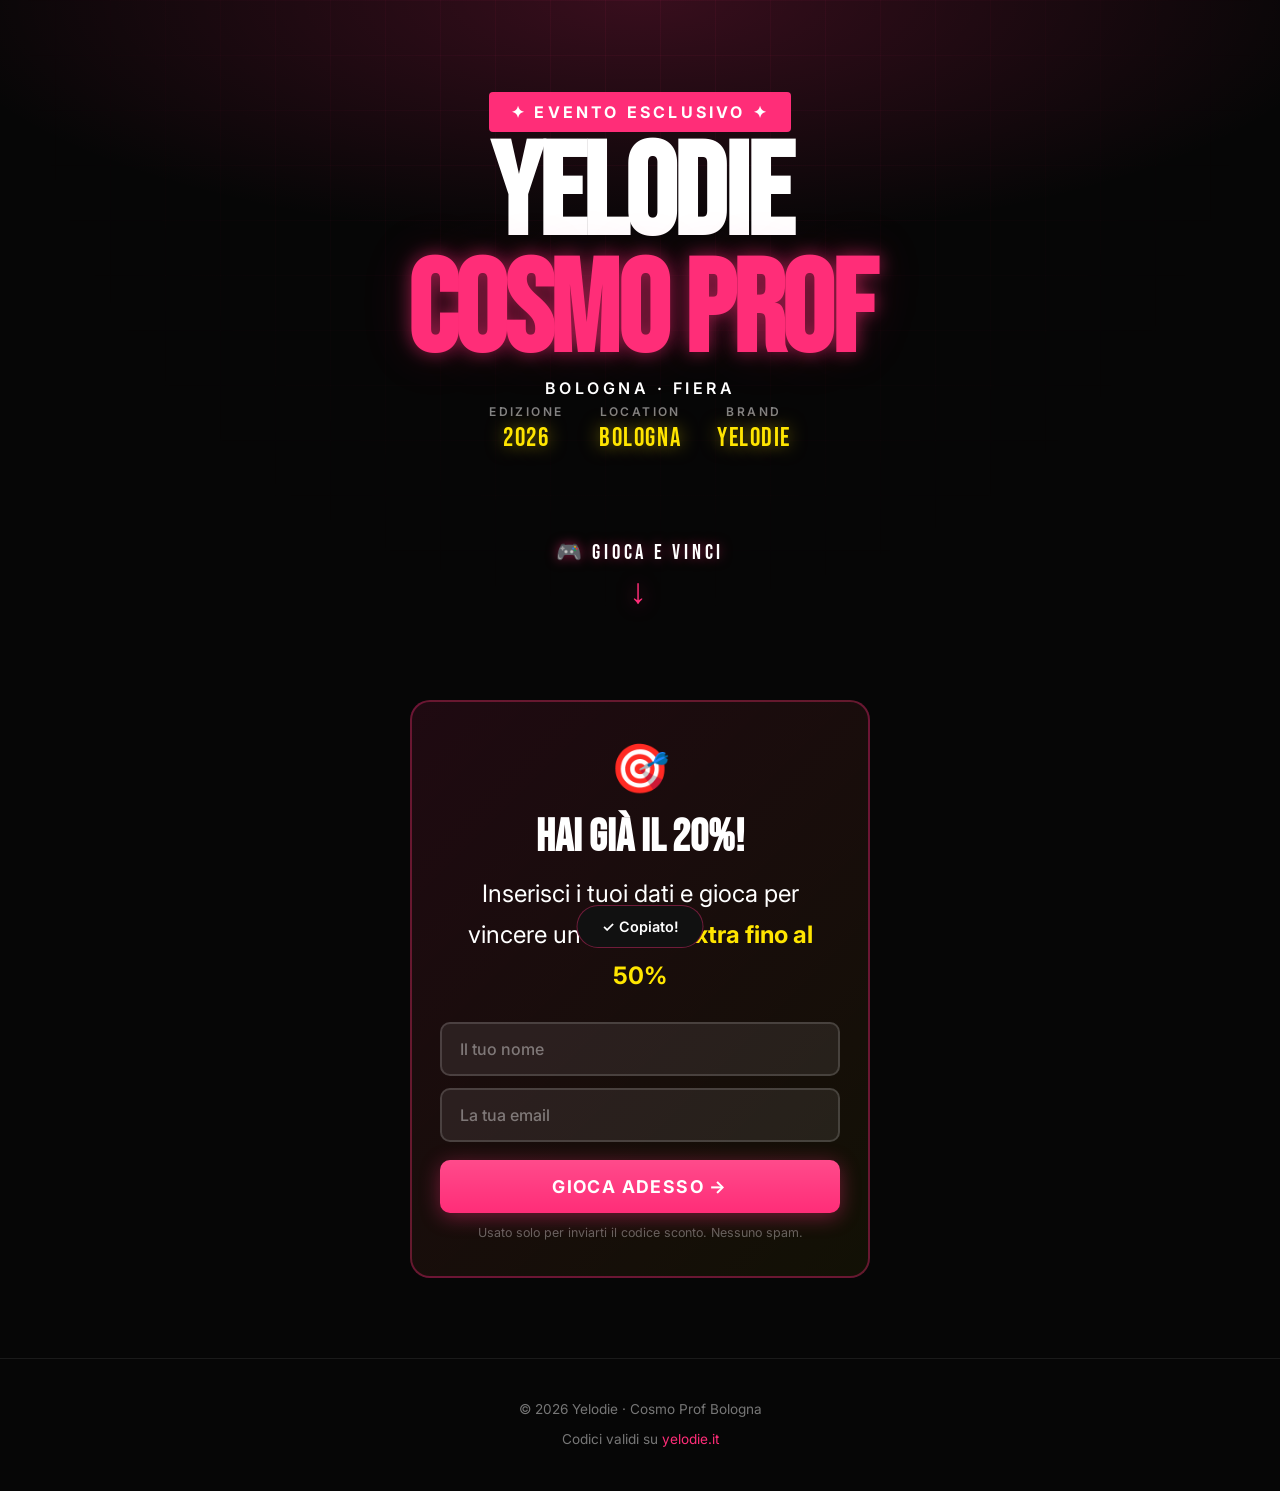
<file: indexNOO.html>
<!DOCTYPE html>
<html lang="it">
<head>
  <meta charset="UTF-8" />
  <meta name="viewport" content="width=device-width, initial-scale=1.0, maximum-scale=1.0" />
  <title>Yelodie × Cosmo Prof Bologna</title>
  <link rel="stylesheet" href="style.css" />
  <link href="https://fonts.googleapis.com/css2?family=Bebas+Neue&family=Inter:wght@400;600;700;900&display=swap" rel="stylesheet" />
</head>
<body>

  <!-- HERO -->
  <section class="hero">
    <div class="hero-bg"></div>
    <div class="hero-grid"></div>
    <div class="hero-content">
      <span class="event-tag">✦ Evento Esclusivo ✦</span>
      <h1 class="hero-title">
        YELODIE
        <span class="accent">COSMO PROF</span>
      </h1>
      <p class="hero-subtitle">Bologna · Fiera</p>
      <div class="hero-info">
        <div class="info-block"><span class="info-label">Edizione</span><span class="info-value">2026</span></div>
        <div class="info-block"><span class="info-label">Location</span><span class="info-value">Bologna</span></div>
        <div class="info-block"><span class="info-label">Brand</span><span class="info-value">Yelodie</span></div>
      </div>
    </div>
    <div class="scroll-hint">
      <div class="scroll-line"></div>
      🎮 GIOCA E VINCI
      <div class="scroll-arrow">↓</div>
    </div>
  </section>

  <!-- FORM EMAIL -->
  <section class="form-section" id="formSection">
    <div class="form-box">
      <div class="form-icon">🎯</div>
      <h2 class="form-title">HAI GIÀ IL 20%!</h2>
      <p class="form-desc">Inserisci i tuoi dati e gioca per vincere uno sconto <strong>extra fino al 50%</strong></p>
      <div class="form-fields">
        <input type="text"  id="inputNome"  class="form-input" placeholder="Il tuo nome" autocomplete="given-name" />
        <input type="email" id="inputEmail" class="form-input" placeholder="La tua email" autocomplete="email" />
      </div>
      <button class="form-btn" onclick="submitForm()">GIOCA ADESSO →</button>
      <p class="form-privacy">Usato solo per inviarti il codice sconto. Nessuno spam.</p>
    </div>
  </section>

  <!-- ARCADE -->
  <section class="arcade-section" id="arcadeSection" style="display:none;">
    <span class="section-label">✦ Mini Gioco ✦</span>
    <h2 class="section-title">PESCA<br>LO SCONTO</h2>
    <p class="section-desc">
      Premi <strong>GIOCA</strong> per far partire la gru, poi premi <strong>FERMA</strong> al momento giusto!
    </p>

    <div class="machine-wrapper">
      <div class="machine" id="machine">
        <div class="machine-top">
          <span class="machine-brand">YELODIE CLAW</span>
          <div class="machine-lights">
            <div class="light"></div><div class="light"></div>
            <div class="light"></div><div class="light"></div>
          </div>
        </div>

        <div class="machine-glass" id="glass">
          <div class="claw-rail"></div>
          <!-- Claw -->
          <div class="claw-arm" id="clawArm">
            <div class="claw-wire" id="clawWire"></div>
            <div class="claw-head">
              <div class="claw-prong lp"></div>
              <div class="claw-prong mp"></div>
              <div class="claw-prong rp"></div>
            </div>
          </div>
          <!-- Balls -->
          <div class="pb ball-25" id="b25a" style="left:8%;bottom:62%">25%</div>
          <div class="pb ball-25" id="b25b" style="left:30%;bottom:45%">25%</div>
          <div class="pb ball-25" id="b25c" style="left:54%;bottom:58%">25%</div>
          <div class="pb ball-25" id="b25d" style="left:72%;bottom:40%">25%</div>
          <div class="pb ball-30" id="b30a" style="left:18%;bottom:26%">30%</div>
          <div class="pb ball-30" id="b30b" style="left:62%;bottom:24%">30%</div>
          <div class="pb ball-35" id="b35"  style="left:40%;bottom:12%">35%</div>
          <div class="pb ball-40" id="b40"  style="left:78%;bottom:10%">40%</div>
          <div class="pb ball-45" id="b45"  style="left:22%;bottom:10%">45%</div>
          <div class="pb ball-50" id="b50"  style="left:50%;bottom:6%">50%</div>
        </div>

        <div class="machine-bottom">
          <button class="play-btn" id="playBtn" onclick="handleBtn()">🎮 GIOCA</button>
        </div>
      </div>
    </div>

    <!-- No win -->
    <div class="no-win-box" id="noWinBox" style="display:none;">
      <p class="no-win-text" id="noWinText">Non hai preso niente! Riprova 🎯</p>
    </div>

    <!-- Ultimo premio -->
    <div class="last-prize-box" id="lastPrizeBox" style="display:none;">
      <div class="last-prize-label">🏆 SCONTO EXTRA VINTO</div>
      <div class="last-prize-amount" id="lastPrizeAmount">25%</div>
      <div class="last-prize-sub">Sommalo al tuo 20% garantito!</div>
      <div class="last-prize-code" id="lastPrizeCode" onclick="copyLastCode()">COSMO25FBK</div>
      <p class="copy-hint">Tocca il codice per copiarlo</p>
    </div>
  </section>

  <!-- MODAL VINTO -->
  <div class="modal-overlay" id="modalOverlay">
    <div class="modal">
      <div class="modal-bar"></div>
      <div class="modal-emoji" id="mEmoji">🎉</div>
      <div class="modal-title">HAI VINTO!</div>
      <div class="modal-prize" id="mPrize">25%</div>
      <p class="modal-desc" id="mDesc">Usa il codice su yelodie.it</p>
      <div class="modal-code-label">IL TUO CODICE SCONTO</div>
      <div class="modal-code" id="mCode" onclick="copyCode()">COSMO25FBK</div>
      <p class="copy-hint">Tocca per copiare</p>
      <button class="modal-close" onclick="closeModal()">Chiudi →</button>
    </div>
  </div>

  <!-- TOAST -->
  <div class="toast" id="toast">✓ Copiato!</div>

  <!-- FOOTER -->
  <footer>
    <p>© 2026 Yelodie · Cosmo Prof Bologna</p>
    <p>Codici validi su <a href="https://yelodie.it">yelodie.it</a></p>
  </footer>

<script>
const SHEET_URL = 'https://script.google.com/macros/s/AKfycbz6n227CCBmY5ccU_2HnYTy44icgPD5qvLztXLBLf9oOR94s-9JJwu9fPw3a_NuhXB28g/exec';
const KEY       = 'yelodie_plays';
const KEY_WON   = 'yelodie_won';
const KEY_USER  = 'yelodie_user';

let plays    = parseInt(localStorage.getItem(KEY) || '0');
let wonList  = (localStorage.getItem(KEY_WON) || '').split(',').filter(Boolean);
let userData = JSON.parse(localStorage.getItem(KEY_USER) || 'null');
let busy     = false;
let curCode  = '';

// Stato gru
let clawMoving   = false;  // sta scorrendo sinistra/destra
let clawX        = 50;     // posizione % attuale
let clawDir      = 1;      // direzione: 1=destra, -1=sinistra
let clawSpeed    = 0.4;    // % per frame
let animFrame    = null;

const ALL_PRIZES = [
  { amount:'50%', code:'SHOW50NXT',   desc:'INCREDIBILE! 50% extra — totale 70% su tutto!', emoji:'👑', ballIds:['b50'],              catchZone: 0.1  },
  { amount:'45%', code:'EXPO45WQR',   desc:'Fantastico! 45% extra sul sito Yelodie!',        emoji:'🔥', ballIds:['b45'],              catchZone: 0.5  },
  { amount:'40%', code:'FIERA40KPM',  desc:'Wow! 40% di sconto extra!',                      emoji:'💎', ballIds:['b40'],              catchZone: 1  },
  { amount:'35%', code:'BOLOGNA35ZV', desc:'Ottimo! 35% extra da usare su yelodie.it!',      emoji:'⭐', ballIds:['b35'],              catchZone: 1.5  },
  { amount:'30%', code:'PROF30XNQ',   desc:'Bravo! Hai pescato il 30% di sconto extra!',     emoji:'🎯', ballIds:['b30a','b30b'],      catchZone: 2 },
  { amount:'25%', code:'COSMO25FBK',  desc:'Hai pescato il 25% extra! Sommalo al 20%!',      emoji:'🎉', ballIds:['b25a','b25b','b25c','b25d'], catchZone: 3 },
];

// Posizioni delle palline (left% del centro pallina)
const BALL_POSITIONS = {
  b25a: 8+3,  b25b: 30+3, b25c: 54+3, b25d: 72+3,
  b30a: 18+3, b30b: 62+3,
  b35: 40+3,
  b40: 78+3,
  b45: 22+3,
  b50: 50+3
};

const sleep = ms => new Promise(r => setTimeout(r, ms));

// ── INIT ──────────────────────────────────────────────
if (userData) showArcade();

wonList.forEach(amt => hideBalls(amt));

const lastWon = localStorage.getItem('yelodie_last_won');
if (lastWon) {
  try {
    const lw = JSON.parse(lastWon);
    showLastPrize(lw.amount, lw.code);
  } catch(e) {}
}

// ── FORM ──────────────────────────────────────────────
function submitForm() {
  const nome  = document.getElementById('inputNome').value.trim();
  const email = document.getElementById('inputEmail').value.trim();

  if (!nome) { showToast('Inserisci il tuo nome!'); return; }
  if (!email || !email.includes('@')) { showToast('Email non valida!'); return; }

  userData = { nome, email };
  localStorage.setItem(KEY_USER, JSON.stringify(userData));
  showArcade();
}

function showArcade() {
  document.getElementById('formSection').style.display  = 'none';
  document.getElementById('arcadeSection').style.display = 'flex';
}

// ── CLAW MOVEMENT ─────────────────────────────────────
function startClawMovement() {
  clawMoving = true;
  clawX      = 10;
  clawDir    = 1;
  clawSpeed  = 0.35;
  moveClaw();
}

function moveClaw() {
  if (!clawMoving) return;

  clawX += clawDir * clawSpeed;
  if (clawX >= 90) { clawX = 90; clawDir = -1; }
  if (clawX <= 10) { clawX = 10; clawDir =  1; }

  const arm = document.getElementById('clawArm');
  const gw  = document.getElementById('glass').offsetWidth;
  const offset = (clawX / 100) * gw - gw / 2;
  arm.style.transition = 'none';
  arm.style.transform  = `translateX(calc(-50% + ${offset}px))`;

  animFrame = requestAnimationFrame(moveClaw);
}

function stopClawMovement() {
  clawMoving = false;
  if (animFrame) cancelAnimationFrame(animFrame);
}

// ── BUTTON HANDLER ────────────────────────────────────
function handleBtn() {
  if (busy) return;

  const btn = document.getElementById('playBtn');

  if (!clawMoving) {
    // Avvia movimento
    document.getElementById('noWinBox').style.display = 'none';
    btn.textContent = '✋ FERMA!';
    btn.className   = 'play-btn stop-btn';
    startClawMovement();
  } else {
    // Ferma e scendi
    stopClawMovement();
    btn.disabled = true;
    btn.textContent = '⏳ ...';
    dropClaw();
  }
}

// ── DROP & CATCH ──────────────────────────────────────
async function dropClaw() {
  busy = true;
  plays++;
  localStorage.setItem(KEY, plays);

  const arm  = document.getElementById('clawArm');
  const wire = document.getElementById('clawWire');
  const mach = document.getElementById('machine');

  // Determina quale pallina è sotto la gru
  const prize = getClosestPrize(clawX);

  // Scendi
  wire.style.transition = 'height .45s ease-in';
  wire.style.height = '160px';
  arm.classList.add('grab');
  await sleep(500);

  if (prize) {
    // PRESA! Aggancia pallina
    const grabbed = createGrabbedBall(prize, arm);
    await sleep(300);

    // Risali
    wire.style.transition = 'height .5s ease-out';
    wire.style.height = '26px';
    await sleep(560);

    // Shake
    mach.classList.add('shake');
    await sleep(430);
    mach.classList.remove('shake');

    arm.classList.remove('grab');
    if (grabbed) grabbed.remove();

    // Registra vincita
    wonList.push(prize.amount);
    localStorage.setItem(KEY_WON, wonList.join(','));
    localStorage.setItem('yelodie_last_won', JSON.stringify({amount: prize.amount, code: prize.code}));
    hideBalls(prize.amount);

    // Traccia su Sheet
    trackEvent('VINTO', prize.amount, prize.code);

    fireParticles();
    openModal(prize);
    showLastPrize(prize.amount, prize.code);

  } else {
    // Mancato
    await sleep(300);
    wire.style.transition = 'height .45s ease-out';
    wire.style.height = '26px';
    await sleep(500);

    mach.classList.add('shake');
    await sleep(430);
    mach.classList.remove('shake');
    arm.classList.remove('grab');

    // Traccia su Sheet
    trackEvent('NON VINTO', '', '');

    // Messaggio
    const next = getNextTarget();
    const box  = document.getElementById('noWinBox');
    const txt  = document.getElementById('noWinText');
    txt.textContent = next
      ? `Non hai preso niente! Riprova per il ${next.amount} 🎯`
      : 'Hai già vinto tutti i premi! 🏆';
    box.style.display = 'block';
  }

  // Reset bottone
  const btn = document.getElementById('playBtn');
  btn.disabled    = false;
  btn.className   = 'play-btn';
  btn.textContent = '🎮 GIOCA';

  // Riporta gru al centro
  arm.style.transition = 'transform .5s ease';
  arm.style.transform  = 'translateX(-50%)';
  clawX = 50;

  busy = false;
}

// ── PRIZE DETECTION ───────────────────────────────────
function getClosestPrize(cx) {
  const avail = ALL_PRIZES.filter(p => !wonList.includes(p.amount));

  let best = null;
  let bestDist = Infinity;

  avail.forEach(prize => {
    prize.ballIds.forEach(id => {
      const el = document.getElementById(id);
      if (!el || el.style.opacity === '0') return;
      const ballCenter = BALL_POSITIONS[id];
      const dist = Math.abs(cx - ballCenter);
      if (dist < prize.catchZone && dist < bestDist) {
        bestDist = dist;
        best = prize;
      }
    });
  });

  return best;
}

function getNextTarget() {
  const avail = ALL_PRIZES.filter(p => !wonList.includes(p.amount));
  return avail.length ? avail[avail.length - 1] : null;
}

// ── TRACKING ──────────────────────────────────────────
function trackEvent(esito, premio, codice) {
  if (!userData) return;
  try {
    fetch(SHEET_URL, {
      method: 'POST',
      mode: 'no-cors',
      headers: { 'Content-Type': 'application/json' },
      body: JSON.stringify({
        nome:    userData.nome,
        email:   userData.email,
        esito:   esito,
        premio:  premio,
        codice:  codice,
        giocata: plays
      })
    });
  } catch(e) {}
}

// ── UI HELPERS ────────────────────────────────────────
function hideBalls(amount) {
  const p = ALL_PRIZES.find(x => x.amount === amount);
  if (!p) return;
  p.ballIds.forEach(id => {
    const el = document.getElementById(id);
    if (el) { el.style.opacity = '0'; el.style.pointerEvents = 'none'; }
  });
}

function createGrabbedBall(prize, arm) {
  try {
    const cls = {
      '25%':'ball-25','30%':'ball-30','35%':'ball-35',
      '40%':'ball-40','45%':'ball-45','50%':'ball-50'
    }[prize.amount] || 'ball-25';
    const ball = document.createElement('div');
    ball.className = 'pb ' + cls;
    ball.textContent = prize.amount;
    ball.style.cssText = 'position:absolute;bottom:-2px;left:50%;transform:translateX(-50%);z-index:12;pointer-events:none;animation:none;';
    arm.appendChild(ball);
    return ball;
  } catch(e) { return null; }
}

function showLastPrize(amount, code) {
  document.getElementById('lastPrizeBox').style.display = 'block';
  document.getElementById('lastPrizeAmount').textContent = amount;
  document.getElementById('lastPrizeCode').textContent   = code;
  curCode = code;
}

function openModal(p) {
  curCode = p.code;
  document.getElementById('mEmoji').textContent = p.emoji;
  document.getElementById('mPrize').textContent = p.amount;
  document.getElementById('mDesc').textContent  = p.desc;
  document.getElementById('mCode').textContent  = p.code;
  document.getElementById('modalOverlay').classList.add('open');
}

function closeModal() {
  document.getElementById('modalOverlay').classList.remove('open');
}

document.getElementById('modalOverlay').addEventListener('click', e => {
  if (e.target.id === 'modalOverlay') closeModal();
});

function copyCode() {
  navigator.clipboard.writeText(curCode)
    .then(() => showToast('✓ "' + curCode + '" copiato!'))
    .catch(() => showToast('Copia: ' + curCode));
}

function copyLastCode() {
  const code = document.getElementById('lastPrizeCode').textContent;
  navigator.clipboard.writeText(code)
    .then(() => showToast('✓ "' + code + '" copiato!'))
    .catch(() => showToast('Copia: ' + code));
}

let toastT;
function showToast(msg) {
  const t = document.getElementById('toast');
  t.textContent = msg;
  t.classList.add('show');
  clearTimeout(toastT);
  toastT = setTimeout(() => t.classList.remove('show'), 2800);
}

function fireParticles() {
  const colors = ['#FF2D78','#FFE500','#ffffff','#00c97a','#ff9800'];
  const ox = window.innerWidth / 2, oy = window.innerHeight * 0.42;
  for (let i = 0; i < 28; i++) {
    const a = Math.random()*Math.PI*2, d = 70+Math.random()*140, sz = 6+Math.random()*9;
    const p = document.createElement('div');
    p.style.cssText = `position:fixed;border-radius:50%;pointer-events:none;z-index:9000;
      width:${sz}px;height:${sz}px;background:${colors[Math.floor(Math.random()*colors.length)]};
      left:${ox}px;top:${oy}px;
      --dx:${Math.cos(a)*d}px;--dy:${Math.sin(a)*d}px;
      animation:pfly .85s ease forwards;`;
    document.body.appendChild(p);
    setTimeout(() => p.remove(), 900);
  }
}
</script>
<style>
@keyframes pfly {
  0%   { transform:translate(0,0) scale(1); opacity:1 }
  100% { transform:translate(var(--dx),var(--dy)) scale(0); opacity:0 }
}
</style>
</body>
</html>
</file>
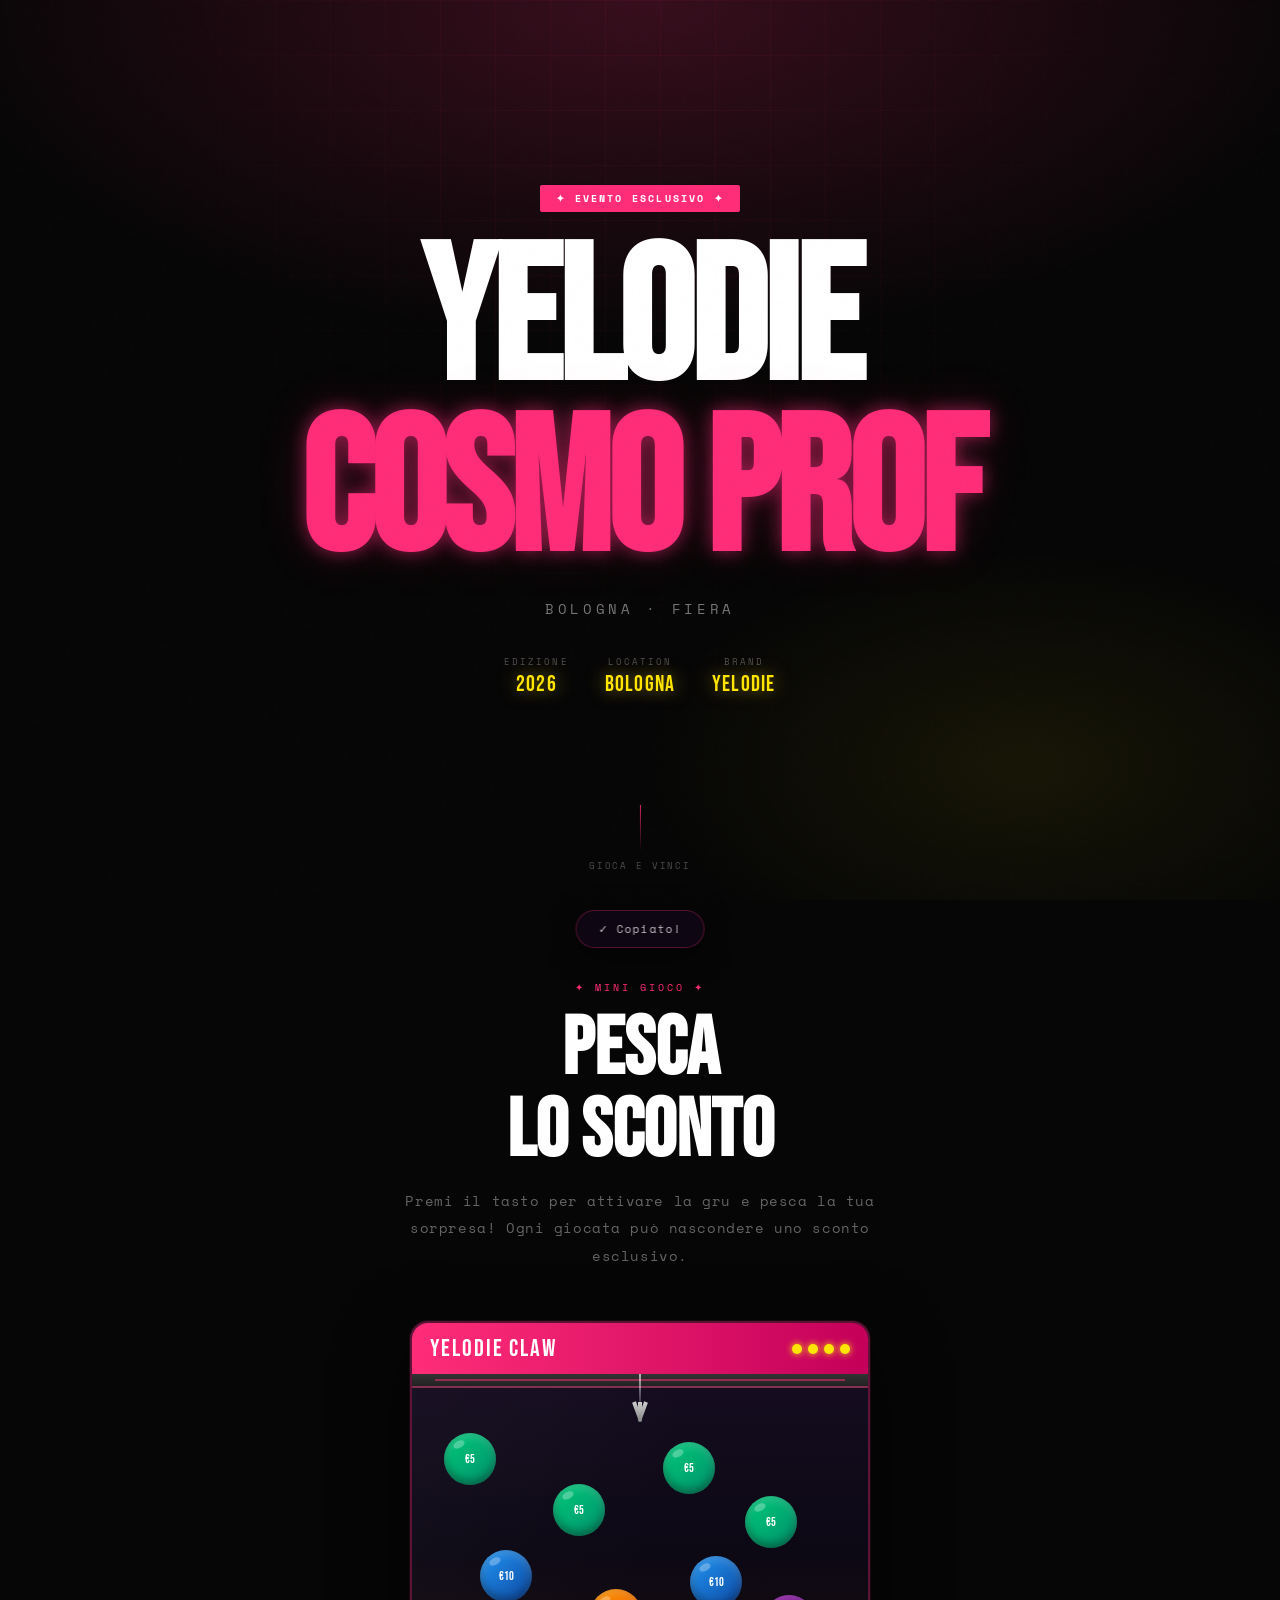
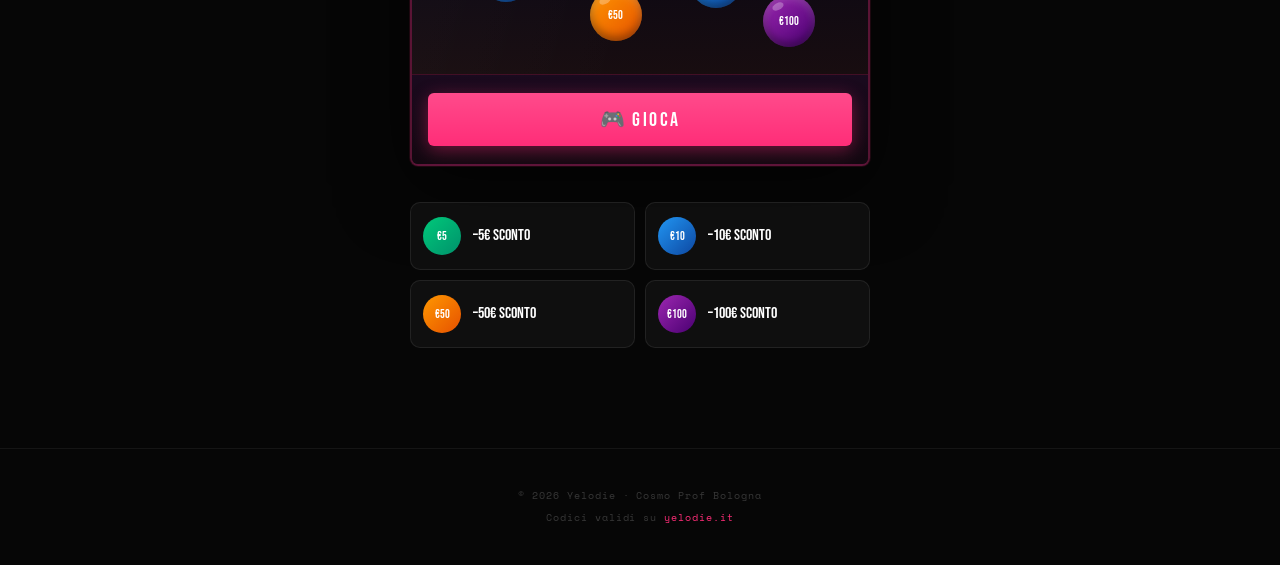
<file: non1.html>
<!DOCTYPE html>
<html lang="it">
<head>
  <meta charset="UTF-8" />
  <meta name="viewport" content="width=device-width, initial-scale=1.0, maximum-scale=1.0" />
  <title>Yelodie × Cosmo Prof Bologna</title>
  <link href="https://fonts.googleapis.com/css2?family=Bebas+Neue&family=Space+Mono:wght@400;700&display=swap" rel="stylesheet"/>
  <style>
:root {
  --pink: #FF2D78;
  --yellow: #FFE500;
  --dark: #0D0D0D;
  --darker: #060606;
  --neon: 0 0 18px rgba(255,45,120,.55), 0 0 50px rgba(255,45,120,.18);
  --yglow: 0 0 18px rgba(255,229,0,.55), 0 0 50px rgba(255,229,0,.18);
}

*, *::before, *::after { box-sizing: border-box; margin: 0; padding: 0; }

html, body {
  width: 100%;
  overflow-x: hidden;
}

body {
  background: var(--darker);
  color: #fff;
  font-family: 'Space Mono', monospace;
  -webkit-font-smoothing: antialiased;
}

/* ── NOISE ── */
body::after {
  content:'';
  position:fixed;
  inset:0;
  background-image: url("data:image/svg+xml,%3Csvg viewBox='0 0 200 200' xmlns='http://www.w3.org/2000/svg'%3E%3Cfilter id='n'%3E%3CfeTurbulence type='fractalNoise' baseFrequency='0.85' numOctaves='4' stitchTiles='stitch'/%3E%3C/filter%3E%3Crect width='100%25' height='100%25' filter='url(%23n)' opacity='0.03'/%3E%3C/svg%3E");
  pointer-events:none;
  z-index:9999;
  opacity:.35;
}

/* ═══════════════════════════════
   HERO
═══════════════════════════════ */
.hero {
  position: relative;
  min-height: 100svh;
  display: flex;
  flex-direction: column;
  align-items: center;
  justify-content: center;
  text-align: center;
  padding: 40px 20px 60px;
  overflow: hidden;
}
.hero-bg {
  position: absolute;
  inset: 0;
  background:
    radial-gradient(ellipse 80% 55% at 50% 0%, rgba(255,45,120,.2) 0%, transparent 70%),
    radial-gradient(ellipse 50% 40% at 80% 85%, rgba(255,229,0,.07) 0%, transparent 60%),
    var(--darker);
}
.hero-grid {
  position: absolute;
  inset: 0;
  background-image:
    linear-gradient(rgba(255,45,120,.06) 1px, transparent 1px),
    linear-gradient(90deg, rgba(255,45,120,.06) 1px, transparent 1px);
  background-size: 55px 55px;
  mask-image: radial-gradient(ellipse at 50% 0%, black 0%, transparent 70%);
}
.hero-content { position: relative; z-index: 1; }

.event-tag {
  display: inline-block;
  background: var(--pink);
  font-size: .62rem;
  font-weight: 700;
  letter-spacing: .22em;
  text-transform: uppercase;
  padding: 6px 16px;
  border-radius: 2px;
  margin-bottom: 26px;
  animation: fdDown .6s ease both;
}
.hero-title {
  font-family: 'Bebas Neue', sans-serif;
  font-size: clamp(72px, 20vw, 190px);
  line-height: .9;
  letter-spacing: -.02em;
  animation: fdDown .7s ease .1s both;
}
.hero-title .accent {
  display: block;
  color: var(--pink);
  text-shadow: var(--neon);
}
.hero-subtitle {
  font-size: clamp(.65rem, 1.8vw, .88rem);
  letter-spacing: .26em;
  text-transform: uppercase;
  color: rgba(255,255,255,.45);
  margin-top: 18px;
  animation: fdDown .7s ease .2s both;
}
.hero-info {
  display: flex;
  gap: 36px;
  justify-content: center;
  flex-wrap: wrap;
  margin-top: 36px;
  animation: fdDown .7s ease .3s both;
}
.info-label {
  display: block;
  font-size: .58rem;
  letter-spacing: .22em;
  text-transform: uppercase;
  color: rgba(255,255,255,.3);
  margin-bottom: 4px;
}
.info-value {
  font-family: 'Bebas Neue', sans-serif;
  font-size: 1.35rem;
  letter-spacing: .06em;
  color: var(--yellow);
  text-shadow: var(--yglow);
}
.scroll-hint {
  position: absolute;
  bottom: 28px;
  left: 50%;
  transform: translateX(-50%);
  display: flex;
  flex-direction: column;
  align-items: center;
  gap: 8px;
  font-size: .58rem;
  letter-spacing: .2em;
  text-transform: uppercase;
  color: rgba(255,255,255,.28);
  animation: fdIn 1s ease 1s both;
}
.scroll-line {
  width: 1px;
  height: 46px;
  background: linear-gradient(to bottom, rgba(255,45,120,.85), transparent);
  animation: spulse 2s ease-in-out infinite;
}

/* ═══════════════════════════════
   ARCADE SECTION
═══════════════════════════════ */
.arcade-section {
  background: var(--darker);
  padding: 80px 20px 100px;
  display: flex;
  flex-direction: column;
  align-items: center;
}
.section-label {
  font-size: .63rem;
  letter-spacing: .3em;
  text-transform: uppercase;
  color: var(--pink);
  margin-bottom: 14px;
}
.section-title {
  font-family: 'Bebas Neue', sans-serif;
  font-size: clamp(42px, 9vw, 82px);
  line-height: 1;
  text-align: center;
  margin-bottom: 14px;
}
.section-desc {
  font-size: .72rem;
  color: rgba(255,255,255,.38);
  text-align: center;
  max-width: 440px;
  line-height: 1.9;
  letter-spacing: .04em;
  margin-bottom: 52px;
}

/* ── MACHINE ── */
.machine-wrapper {
  width: 100%;
  max-width: 460px;
  box-sizing: border-box;
}
.machine {
  background: linear-gradient(180deg, #1a0a1e 0%, #0f0a15 100%);
  border: 2px solid rgba(255,45,120,.3);
  border-radius: 18px 18px 8px 8px;
  overflow: hidden;
  box-shadow: 0 0 0 1px rgba(255,45,120,.1), 0 20px 70px rgba(0,0,0,.6);
}

.machine-top {
  background: linear-gradient(90deg, var(--pink), #c4005a);
  padding: 11px 18px;
  display: flex;
  align-items: center;
  justify-content: space-between;
}
.machine-brand {
  font-family: 'Bebas Neue', sans-serif;
  font-size: 1.5rem;
  letter-spacing: .08em;
  color: #fff;
}
.machine-lights { display: flex; gap: 6px; }
.light {
  width: 10px; height: 10px;
  border-radius: 50%;
  background: var(--yellow);
  box-shadow: 0 0 7px var(--yellow);
  animation: blink 1.6s ease-in-out infinite;
}
.light:nth-child(2) { animation-delay:.3s }
.light:nth-child(3) { animation-delay:.6s }
.light:nth-child(4) { animation-delay:.9s }

/* Glass */
.machine-glass {
  position: relative;
  height: 300px;
  background: linear-gradient(180deg, #150d20 0%, #0c0814 60%, #180d10 100%);
  overflow: hidden;
}
.machine-glass::before {
  content:'';
  position:absolute;
  inset:0;
  background: linear-gradient(105deg, rgba(255,255,255,.025) 0%, transparent 55%);
  z-index:5;
  pointer-events:none;
}

/* Rail */
.claw-rail {
  position: absolute;
  top: 0; left: 0; right: 0;
  height: 14px;
  background: linear-gradient(180deg, #333 0%, #222 100%);
  border-bottom: 2px solid rgba(255,45,120,.4);
  z-index: 8;
}
.claw-rail::after {
  content:'';
  position:absolute;
  top:50%; left:5%; right:5%;
  height:2px;
  background: rgba(255,45,120,.5);
  transform:translateY(-50%);
}

/* Claw arm */
.claw-arm {
  position: absolute;
  top: 0;
  left: 50%;
  transform: translateX(-50%) translateZ(0);
  -webkit-transform: translateX(-50%) translateZ(0);
  display: flex;
  flex-direction: column;
  align-items: center;
  z-index: 10;
  pointer-events: none;
  backface-visibility: hidden;
  -webkit-backface-visibility: hidden;
}
.claw-wire {
  width: 2px;
  height: 28px;
  background: linear-gradient(to bottom, rgba(255,255,255,.65), rgba(255,255,255,.18));
}
.claw-head {
  display: flex;
  align-items: flex-end;
  gap: 2px;
}
.claw-prong {
  width: 4px;
  height: 20px;
  background: linear-gradient(to bottom, #ccc, #888);
  border-radius: 0 0 4px 4px;
  transform-origin: top center;
  transition: transform .28s ease;
}
.lp { transform: rotate(-20deg); }
.mp { transform: rotate(0deg); }
.rp { transform: rotate(20deg); }
.claw-arm.grab .lp { transform: rotate(-36deg); }
.claw-arm.grab .rp { transform: rotate(36deg); }

/* Prize balls */
.pb {
  position: absolute;
  width: 52px;
  height: 52px;
  border-radius: 50%;
  display: flex;
  align-items: center;
  justify-content: center;
  font-family: 'Bebas Neue', sans-serif;
  font-size: .78rem;
  color: #fff;
  box-shadow: inset 0 -4px 10px rgba(0,0,0,.4), inset 0 4px 8px rgba(255,255,255,.18);
  z-index: 6;
  animation: floatb 3s ease-in-out infinite;
  transform: translateZ(0);
  -webkit-transform: translateZ(0);
  backface-visibility: hidden;
  -webkit-backface-visibility: hidden;
}
.pb::after {
  content:'';
  position:absolute;
  top:8px; left:9px;
  width:12px; height:7px;
  background:rgba(255,255,255,.28);
  border-radius:50%;
  transform:rotate(-28deg);
}
.pb:nth-child(2) { animation-delay:.5s }
.pb:nth-child(3) { animation-delay:1s }
.pb:nth-child(4) { animation-delay:1.5s }
.pb:nth-child(5) { animation-delay:.2s }
.pb:nth-child(6) { animation-delay:.8s }
.pb:nth-child(7) { animation-delay:1.2s }
.pb:nth-child(8) { animation-delay:1.7s }

.ball-5   { background: linear-gradient(135deg,#00c97a,#00916b); }
.ball-10  { background: linear-gradient(135deg,#2196F3,#0d47a1); }
.ball-50  { background: linear-gradient(135deg,#ff9800,#e65100); }
.ball-100 { background: linear-gradient(135deg,#9c27b0,#4a0072); }

/* Machine bottom */
.machine-bottom {
  padding: 18px 16px;
  display: flex;
  gap: 10px;
  align-items: center;
  background: linear-gradient(180deg, #1a0a1e, #120810);
  border-top: 1px solid rgba(255,45,120,.2);
}
.play-btn {
  flex: 1;
  padding: 14px 20px;
  background: var(--pink);
  border: none;
  border-radius: 6px;
  color: #fff;
  font-family: 'Bebas Neue', sans-serif;
  font-size: 1.25rem;
  letter-spacing: .12em;
  cursor: pointer;
  box-shadow: 0 4px 18px rgba(255,45,120,.4);
  transition: transform .18s ease, box-shadow .18s ease;
  position: relative;
  overflow: hidden;
  -webkit-tap-highlight-color: transparent;
}
.play-btn::before {
  content:'';
  position:absolute;
  inset:0;
  background:linear-gradient(180deg,rgba(255,255,255,.14) 0%,transparent 100%);
}
.play-btn:active:not(:disabled) { transform: scale(.97); }
.play-btn:disabled { opacity:.5; cursor:not-allowed; }

.counter-badge {
  background: rgba(255,45,120,.12);
  border: 1px solid rgba(255,45,120,.28);
  border-radius: 6px;
  padding: 9px 14px;
  text-align: center;
  min-width: 64px;
}
.counter-num {
  display: block;
  font-family: 'Bebas Neue', sans-serif;
  font-size: 1.5rem;
  line-height: 1;
  color: var(--pink);
}
.counter-lbl {
  font-size: .52rem;
  letter-spacing: .14em;
  text-transform: uppercase;
  color: rgba(255,255,255,.3);
}

/* ── LEGEND ── */
.prizes-legend {
  display: grid;
  grid-template-columns: 1fr 1fr;
  gap: 10px;
  margin-top: 36px;
  width: 100%;
  max-width: 460px;
}
.prize-card {
  background: rgba(255,255,255,.04);
  border: 1px solid rgba(255,255,255,.08);
  border-radius: 10px;
  padding: 14px 12px;
  display: flex;
  align-items: center;
  gap: 12px;
  transition: background .2s;
}
.prize-card:hover { background: rgba(255,255,255,.07); }

.prize-dot {
  width: 38px; height: 38px;
  min-width: 38px;
  border-radius: 50%;
  display: flex;
  align-items: center;
  justify-content: center;
  font-family: 'Bebas Neue', sans-serif;
  font-size: .78rem;
  color: #fff;
}
.d5   { background: linear-gradient(135deg,#00c97a,#00916b); }
.d10  { background: linear-gradient(135deg,#2196F3,#0d47a1); }
.d50  { background: linear-gradient(135deg,#ff9800,#e65100); }
.d100 { background: linear-gradient(135deg,#9c27b0,#4a0072); }

.prize-info { min-width: 0; }
.p-amount {
  font-family: 'Bebas Neue', sans-serif;
  font-size: 1rem;
  color: #fff;
  line-height: 1.1;
  white-space: nowrap;
}
.p-odds {
  font-size: .58rem;
  color: rgba(255,255,255,.34);
  letter-spacing: .08em;
  margin-top: 2px;
}

/* ═══════════════════════════════
   MODAL
═══════════════════════════════ */
.modal-overlay {
  position: fixed;
  inset: 0;
  background: rgba(0,0,0,0);
  z-index: 1000;
  display: flex;
  align-items: flex-end;
  justify-content: center;
  padding: 0 12px 16px;
  opacity: 0;
  visibility: hidden;
  pointer-events: none;
  transition: opacity .3s ease, background .3s ease, visibility 0s linear .3s;
}
.modal-overlay.open {
  opacity: 1;
  visibility: visible;
  pointer-events: all;
  background: rgba(0,0,0,.82);
  backdrop-filter: blur(10px);
  -webkit-backdrop-filter: blur(10px);
  transition: opacity .3s ease, background .3s ease, visibility 0s linear 0s;
}
.modal {
  background: linear-gradient(145deg, #1e0c26, #130a18);
  border: 1px solid rgba(255,45,120,.35);
  border-radius: 22px 22px 14px 14px;
  padding: 32px 22px 26px;
  width: 100%;
  max-width: 420px;
  text-align: center;
  position: relative;
  overflow: hidden;
  transform: translateY(40px) scale(.95);
  transition: transform .4s cubic-bezier(.34,1.56,.64,1);
  box-shadow: 0 0 0 1px rgba(255,45,120,.1), 0 -20px 60px rgba(0,0,0,.5), var(--neon);
}
.modal-overlay.open .modal {
  transform: translateY(0) scale(1);
}
.modal-bar {
  position: absolute;
  top: 0; left: 0; right: 0;
  height: 4px;
  background: linear-gradient(90deg, var(--pink), var(--yellow), var(--pink));
  background-size: 200% 100%;
  animation: shimmer 2s linear infinite;
}
.modal-emoji {
  font-size: 3.2rem;
  display: block;
  margin-bottom: 10px;
  animation: bounce .55s ease .2s both;
}
.modal-title {
  font-family: 'Bebas Neue', sans-serif;
  font-size: 2.2rem;
  color: #fff;
  margin-bottom: 6px;
}
.modal-prize {
  font-family: 'Bebas Neue', sans-serif;
  font-size: 4.5rem;
  line-height: 1;
  background: linear-gradient(135deg, var(--yellow), var(--pink));
  -webkit-background-clip: text;
  -webkit-text-fill-color: transparent;
  background-clip: text;
  filter: drop-shadow(0 0 18px rgba(255,229,0,.35));
  animation: zoomin .45s cubic-bezier(.34,1.56,.64,1) .2s both;
  margin: 10px 0 16px;
}
.modal-desc {
  font-size: .7rem;
  color: rgba(255,255,255,.45);
  line-height: 1.8;
  letter-spacing: .04em;
  margin-bottom: 18px;
}
.modal-code-label {
  font-size: .58rem;
  letter-spacing: .24em;
  text-transform: uppercase;
  color: rgba(255,255,255,.3);
  margin-bottom: 8px;
}
.modal-code {
  background: rgba(255,229,0,.07);
  border: 1px solid rgba(255,229,0,.28);
  border-radius: 8px;
  padding: 13px 16px;
  font-family: 'Space Mono', monospace;
  font-size: 1.15rem;
  font-weight: 700;
  letter-spacing: .18em;
  color: var(--yellow);
  text-shadow: var(--yglow);
  cursor: pointer;
  transition: background .18s, transform .18s;
  -webkit-tap-highlight-color: transparent;
}
.modal-code:active { transform: scale(.98); background: rgba(255,229,0,.12); }
.copy-hint {
  font-size: .54rem;
  letter-spacing: .14em;
  text-transform: uppercase;
  color: rgba(255,255,255,.22);
  margin-top: 6px;
  margin-bottom: 20px;
}
.modal-close {
  width: 100%;
  padding: 14px 20px;
  background: rgba(255,255,255,.05);
  border: 1px solid rgba(255,255,255,.1);
  border-radius: 8px;
  color: rgba(255,255,255,.6);
  font-family: 'Space Mono', monospace;
  font-size: .72rem;
  letter-spacing: .1em;
  cursor: pointer;
  transition: background .18s, color .18s;
  -webkit-tap-highlight-color: transparent;
}
.modal-close:hover { background: rgba(255,255,255,.09); color: #fff; }

/* ═══════════════════════════════
   TOAST
═══════════════════════════════ */
.toast {
  position: fixed;
  bottom: 22px;
  left: 50%;
  transform: translateX(-50%) translateY(70px);
  background: rgba(15,8,20,.96);
  border: 1px solid rgba(255,45,120,.3);
  border-radius: 100px;
  padding: 10px 22px;
  font-size: .68rem;
  letter-spacing: .1em;
  color: rgba(255,255,255,.75);
  z-index: 2000;
  white-space: nowrap;
  backdrop-filter: blur(10px);
  box-shadow: 0 8px 28px rgba(0,0,0,.5);
  transition: transform .38s cubic-bezier(.34,1.56,.64,1);
  pointer-events: none;
}
.toast.show { transform: translateX(-50%) translateY(0); }

/* ═══════════════════════════════
   FOOTER
═══════════════════════════════ */
footer {
  padding: 36px 20px;
  text-align: center;
  border-top: 1px solid rgba(255,255,255,.06);
  background: var(--darker);
}
footer p {
  font-size: .62rem;
  color: rgba(255,255,255,.2);
  letter-spacing: .1em;
  line-height: 2.2;
}
footer a { color: var(--pink); text-decoration: none; }

/* ═══════════════════════════════
   ANIMATIONS
═══════════════════════════════ */
@keyframes fdDown {
  from { opacity:0; transform:translateY(-18px) }
  to   { opacity:1; transform:translateY(0) }
}
@keyframes fdIn {
  from { opacity:0 }
  to   { opacity:1 }
}
@keyframes blink {
  0%,100% { opacity:1 }
  50%      { opacity:.25 }
}
@keyframes spulse {
  0%,100% { opacity:1 }
  50%      { opacity:.35 }
}
@keyframes floatb {
  0%,100% { transform:translateZ(0) translateY(0) }
  50%      { transform:translateZ(0) translateY(-7px) }
}
@keyframes shimmer {
  from { background-position:0 0 }
  to   { background-position:200% 0 }
}
@keyframes bounce {
  0%  { transform:scale(0); opacity:0 }
  65% { transform:scale(1.18) }
  100%{ transform:scale(1); opacity:1 }
}
@keyframes zoomin {
  from { transform:scale(.5); opacity:0 }
  to   { transform:scale(1); opacity:1 }
}
.machine.shake {
  animation: mshake .4s ease;
}
@keyframes mshake {
  0%,100% { transform:translateX(0) }
  20%      { transform:translateX(-4px) }
  40%      { transform:translateX(4px) }
  60%      { transform:translateX(-3px) }
  80%      { transform:translateX(3px) }
}

/* ═══════════════════════════════
   RESPONSIVE — MOBILE
═══════════════════════════════ */
@media (max-width: 480px) {
  /* hero */
  .hero { padding: 28px 16px 48px; }
  .hero-info { gap: 18px; }
  .info-value { font-size: 1.15rem; }

  /* arcade */
  .arcade-section { padding: 56px 12px 72px; }
  .section-desc { font-size: .68rem; margin-bottom: 36px; }

  /* machine */
  .machine-wrapper { max-width: 100%; }
  .machine-glass { height: 250px; }
  .machine-brand { font-size: 1.2rem; }

  /* balls */
  .pb { width: 44px; height: 44px; font-size: .7rem; }
  .pb::after { width:10px; height:6px; top:6px; left:7px; }

  /* controls */
  .machine-bottom { padding: 13px 12px; gap: 8px; }
  .play-btn { font-size: 1.1rem; padding: 13px 16px; }
  .counter-num { font-size: 1.3rem; }
  .counter-badge { padding: 8px 10px; min-width: 56px; }

  /* legend */
  .prizes-legend { gap: 8px; margin-top: 24px; }
  .prize-card { padding: 11px 10px; gap: 10px; }
  .prize-dot { width: 34px; height: 34px; min-width: 34px; font-size: .72rem; }
  .p-amount { font-size: .88rem; }
  .p-odds { font-size: .54rem; }

  /* modal */
  .modal { padding: 28px 18px 22px; }
  .modal-prize { font-size: 3.8rem; }
  .modal-code { font-size: 1rem; letter-spacing: .12em; }
}

@media (max-width: 360px) {
  .machine-glass { height: 215px; }
  .pb { width: 38px; height: 38px; font-size: .62rem; }
  .modal-prize { font-size: 3.2rem; }
  .prizes-legend { gap: 6px; }
  .p-amount { font-size: .8rem; white-space: normal; }
}

  </style>
</head>
<body>
<!-- HERO -->
  <section class="hero">
    <div class="hero-bg"></div>
    <div class="hero-grid"></div>
    <div class="hero-content">
      <span class="event-tag">✦ Evento Esclusivo ✦</span>
      <h1 class="hero-title">
        YELODIE
        <span class="accent">COSMO PROF</span>
      </h1>
      <p class="hero-subtitle">Bologna · Fiera</p>
      <div class="hero-info">
        <div class="info-block">
          <span class="info-label">Edizione</span>
          <span class="info-value">2026</span>
        </div>
        <div class="info-block">
          <span class="info-label">Location</span>
          <span class="info-value">Bologna</span>
        </div>
        <div class="info-block">
          <span class="info-label">Brand</span>
          <span class="info-value">Yelodie</span>
        </div>
      </div>
    </div>
    <div class="scroll-hint">
      <div class="scroll-line"></div>
      Gioca e vinci
    </div>
  </section>

  <!-- ARCADE -->
  <section class="arcade-section">
    <span class="section-label">✦ Mini Gioco ✦</span>
    <h2 class="section-title">PESCA<br>LO SCONTO</h2>
    <p class="section-desc" style="font-size:.9rem;max-width:500px;">
      Premi il tasto per attivare la gru e pesca la tua sorpresa!
      Ogni giocata può nascondere uno sconto esclusivo.
    </p>

    <div class="machine-wrapper">
      <div class="machine" id="machine">

        <div class="machine-top">
          <span class="machine-brand">YELODIE CLAW</span>
          <div class="machine-lights">
            <div class="light"></div>
            <div class="light"></div>
            <div class="light"></div>
            <div class="light"></div>
          </div>
        </div>

        <div class="machine-glass" id="glass">
          <div class="claw-rail"></div>

          <div class="claw-arm" id="clawArm">
            <div class="claw-wire" id="clawWire"></div>
            <div class="claw-head">
              <div class="claw-prong lp"></div>
              <div class="claw-prong mp"></div>
              <div class="claw-prong rp"></div>
            </div>
          </div>

          <!-- Static prize balls -->
          <div class="pb ball-5"  style="left:7%;bottom:63%">€5</div>
          <div class="pb ball-5"  style="left:31%;bottom:46%">€5</div>
          <div class="pb ball-5"  style="left:55%;bottom:60%">€5</div>
          <div class="pb ball-5"  style="left:73%;bottom:42%">€5</div>
          <div class="pb ball-10" style="left:15%;bottom:24%">€10</div>
          <div class="pb ball-10" style="left:61%;bottom:22%">€10</div>
          <div class="pb ball-50" style="left:39%;bottom:11%">€50</div>
          <div class="pb ball-100" style="left:77%;bottom:9%">€100</div>
        </div>

        <div class="machine-bottom">
          <button class="play-btn" id="playBtn" onclick="startClaw()">🎮 GIOCA</button>
        </div>

      </div>
    </div>

    <!-- Legend -->
    <div class="prizes-legend">
      <div class="prize-card">
        <div class="prize-dot d5">€5</div>
        <div class="prize-info">
          <div class="p-amount">–5€ sconto</div>
        </div>
      </div>
      <div class="prize-card">
        <div class="prize-dot d10">€10</div>
        <div class="prize-info">
          <div class="p-amount">–10€ sconto</div>
        </div>
      </div>
      <div class="prize-card">
        <div class="prize-dot d50">€50</div>
        <div class="prize-info">
          <div class="p-amount">–50€ sconto</div>
        </div>
      </div>
      <div class="prize-card">
        <div class="prize-dot d100">€100</div>
        <div class="prize-info">
          <div class="p-amount">–100€ sconto</div>
        </div>
      </div>
    </div>
  </section>

  <!-- MODAL -->
  <div class="modal-overlay" id="modalOverlay">
    <div class="modal">
      <div class="modal-bar"></div>
      <div class="modal-emoji" id="mEmoji">🎉</div>
      <div class="modal-title">HAI VINTO!</div>
      <div class="modal-prize" id="mPrize">€5</div>
      <p class="modal-desc" id="mDesc">Usa il codice sul sito ufficiale Yelodie.</p>
      <div class="modal-code-label">IL TUO CODICE SCONTO</div>
      <div class="modal-code" id="mCode" onclick="copyCode()">YELODIE5OFF</div>
      <p class="copy-hint">Tocca per copiare</p>
      <button class="modal-close" onclick="closeModal()">Chiudi e rigioca →</button>
    </div>
  </div>

  <!-- TOAST -->
  <div class="toast" id="toast">✓ Copiato!</div>

  <!-- FOOTER -->
  <footer>
    <p>© 2026 Yelodie · Cosmo Prof Bologna</p>
    <p>Codici validi su <a href="https://yelodie.it">yelodie.it</a></p>
  </footer>

<script>
const KEY   = 'yelodie_plays';
let plays   = parseInt(localStorage.getItem(KEY) || '0');
let busy    = false;
let curCode = '';

// nextFiveThreshold: prossima giocata che vince €5 (ogni 3-4 casuale)
let nextFive = 3 + Math.floor(Math.random() * 2); // 3 o 4

const PRIZES = [
  { amount:'€100', code:'YELODIE100VIP',  desc:'Sconto esclusivo 100€! Sei tra i fortunatissimi!', emoji:'👑', check: n => n%100000===0 },
  { amount:'€50',  code:'YELODIE50LUCKY', desc:'Hai vinto 50€ di sconto sul sito Yelodie!',        emoji:'🔥', check: n => n%3000===0   },
  { amount:'€10',  code:'YELODIE10BOLD',  desc:'Ottimo! Hai conquistato 10€ di sconto.',            emoji:'⭐', check: n => n%100===0    },
  { amount:'€5',   code:'YELODIE5OFF',    desc:'Hai pescato 5€ di sconto su yelodie.it!',           emoji:'🎉', check: n => n===nextFive  },
];

function checkAndAdvanceFive(n) {
  if (n === nextFive) {
    nextFive += 3 + Math.floor(Math.random() * 2); // prossima tra 3-4 giocate
    return true;
  }
  return false;
}



const sleep = ms => new Promise(r => setTimeout(r, ms));

function getPrize(n) {
  // Check rare prizes first (100, 50, 10)
  for (let i = 0; i < 3; i++) if (PRIZES[i].check(n)) return PRIZES[i];
  // Then check €5 every 3-4 plays
  if (checkAndAdvanceFive(n)) return PRIZES[3];
  return null; // no prize this time
}

async function startClaw() {
  if (busy) return;
  busy = true;

  const btn  = document.getElementById('playBtn');
  const arm  = document.getElementById('clawArm');
  const wire = document.getElementById('clawWire');
  const mach = document.getElementById('machine');

  btn.disabled = true;
  btn.textContent = '⏳ Pescando...';

  plays++;
  localStorage.setItem(KEY, plays);
  

  const prize = getPrize(plays);

  // Move claw using transform (better GPU performance on iOS, no layer thrash)
  const glassW = document.getElementById('glass').offsetWidth;
  const offset = (15 + Math.random() * 68) / 100 * glassW - glassW / 2;
  arm.style.transition = 'transform .55s cubic-bezier(.25,.46,.45,.94)';
  arm.style.transform  = `translateX(calc(-50% + ${offset}px)) translateZ(0)`;
  await sleep(620);

  wire.style.transition = 'height .5s ease-in-out';
  wire.style.height = '155px';
  await sleep(560);

  arm.classList.add('grab');
  await sleep(340);

  wire.style.height = '28px';
  await sleep(580);

  mach.classList.add('shake');
  await sleep(430);
  mach.classList.remove('shake');

  arm.classList.remove('grab');
  arm.style.transition = 'transform .45s cubic-bezier(.25,.46,.45,.94)';
  arm.style.transform  = 'translateX(-50%) translateZ(0)';
  await sleep(420);

  if (prize) { fireParticles(); openModal(prize); }

  btn.disabled = false;
  btn.textContent = '🎮 GIOCA';
  busy = false;
}

function openModal(p) {
  curCode = p.code;
  document.getElementById('mEmoji').textContent = p.emoji;
  document.getElementById('mPrize').textContent = p.amount;
  document.getElementById('mDesc').textContent  = p.desc;
  document.getElementById('mCode').textContent  = p.code;
  document.getElementById('modalOverlay').classList.add('open');
}

function closeModal() {
  document.getElementById('modalOverlay').classList.remove('open');
}

document.getElementById('modalOverlay').addEventListener('click', e => {
  if (e.target.id === 'modalOverlay') closeModal();
});

function copyCode() {
  navigator.clipboard.writeText(curCode)
    .then(() => showToast('✓ "' + curCode + '" copiato!'))
    .catch(() => showToast('Copia manualmente: ' + curCode));
}

function showToast(msg) {
  const t = document.getElementById('toast');
  t.textContent = msg;
  t.classList.add('show');
  setTimeout(() => t.classList.remove('show'), 2800);
}

function fireParticles() {
  const colors = ['#FF2D78','#FFE500','#00c97a','#2196F3','#ff9800','#9c27b0','#fff'];
  const ox = window.innerWidth / 2, oy = window.innerHeight * 0.42;
  for (let i = 0; i < 26; i++) {
    const a = Math.random()*Math.PI*2, d = 70+Math.random()*130, sz = 5+Math.random()*8;
    const p = document.createElement('div');
    p.style.cssText = `position:fixed;border-radius:50%;pointer-events:none;z-index:9000;
      width:${sz}px;height:${sz}px;background:${colors[Math.floor(Math.random()*colors.length)]};
      left:${ox}px;top:${oy}px;
      --dx:${Math.cos(a)*d}px;--dy:${Math.sin(a)*d}px;
      animation:pfly .85s ease forwards;`;
    document.body.appendChild(p);
    setTimeout(() => p.remove(), 900);
  }
}
</script>
<style>
@keyframes pfly {
  0%   { transform:translate(0,0) scale(1); opacity:1 }
  100% { transform:translate(var(--dx),var(--dy)) scale(0); opacity:0 }
}
</style>
</body>
</html>
</file>
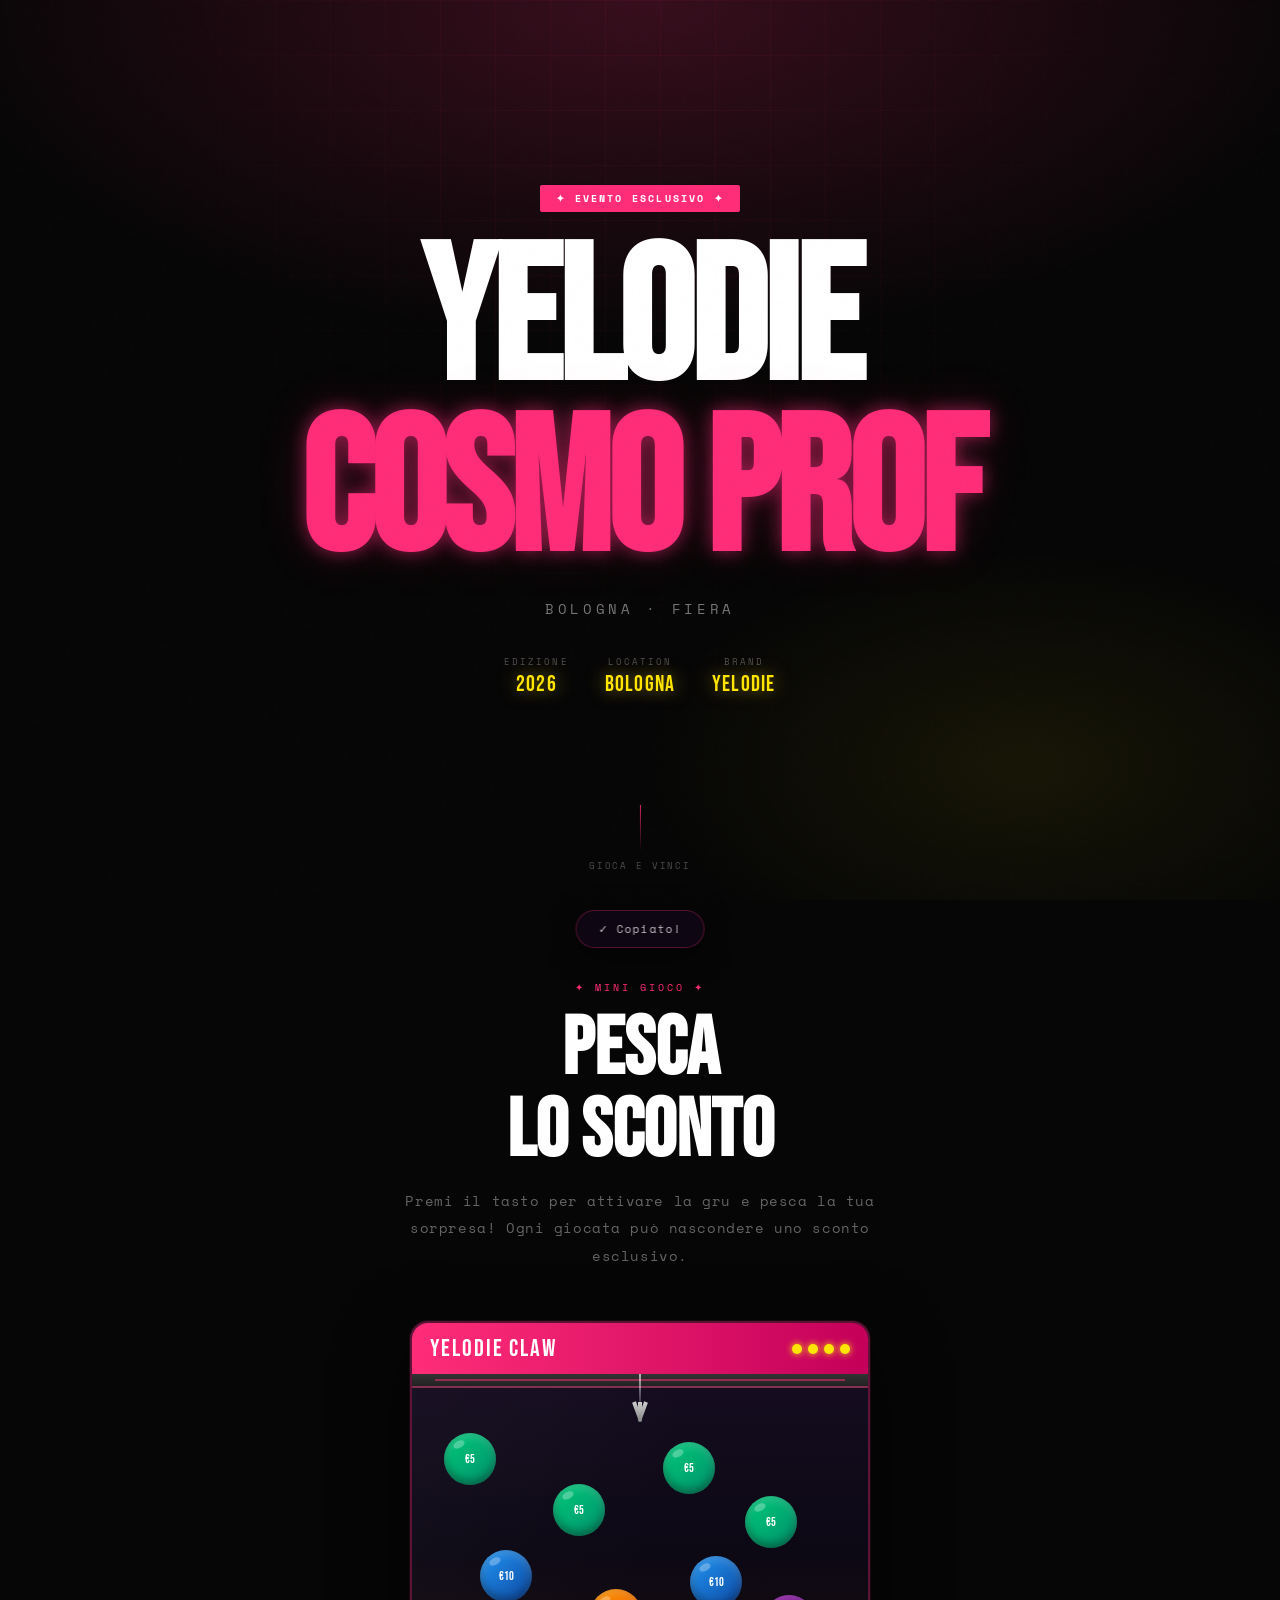
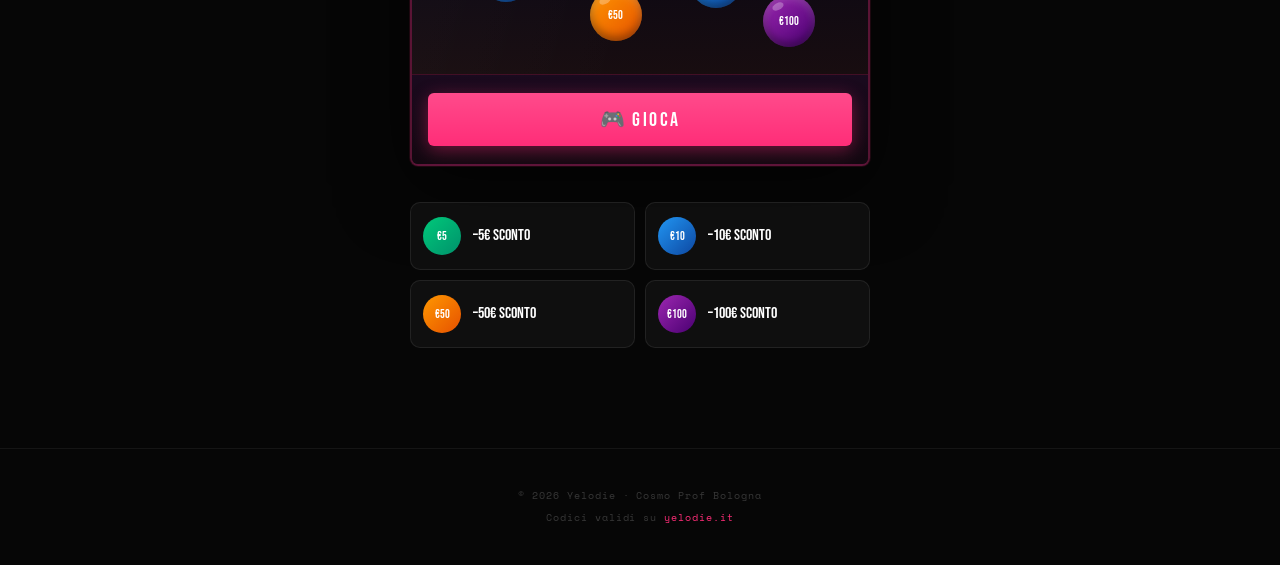
<file: yelodie.html>
<!DOCTYPE html>
<html lang="it">
<head>
  <meta charset="UTF-8" />
  <meta name="viewport" content="width=device-width, initial-scale=1.0, maximum-scale=1.0" />
  <title>Yelodie × Cosmo Prof Bologna</title>
  <link href="https://fonts.googleapis.com/css2?family=Bebas+Neue&family=Space+Mono:wght@400;700&display=swap" rel="stylesheet"/>
  <style>
:root {
  --pink: #FF2D78;
  --yellow: #FFE500;
  --dark: #0D0D0D;
  --darker: #060606;
  --neon: 0 0 18px rgba(255,45,120,.55), 0 0 50px rgba(255,45,120,.18);
  --yglow: 0 0 18px rgba(255,229,0,.55), 0 0 50px rgba(255,229,0,.18);
}

*, *::before, *::after { box-sizing: border-box; margin: 0; padding: 0; }

html, body {
  width: 100%;
  overflow-x: hidden;
}

body {
  background: var(--darker);
  color: #fff;
  font-family: 'Space Mono', monospace;
  -webkit-font-smoothing: antialiased;
}

/* ── NOISE ── */
body::after {
  content:'';
  position:fixed;
  inset:0;
  background-image: url("data:image/svg+xml,%3Csvg viewBox='0 0 200 200' xmlns='http://www.w3.org/2000/svg'%3E%3Cfilter id='n'%3E%3CfeTurbulence type='fractalNoise' baseFrequency='0.85' numOctaves='4' stitchTiles='stitch'/%3E%3C/filter%3E%3Crect width='100%25' height='100%25' filter='url(%23n)' opacity='0.03'/%3E%3C/svg%3E");
  pointer-events:none;
  z-index:9999;
  opacity:.35;
}

/* ═══════════════════════════════
   HERO
═══════════════════════════════ */
.hero {
  position: relative;
  min-height: 100svh;
  display: flex;
  flex-direction: column;
  align-items: center;
  justify-content: center;
  text-align: center;
  padding: 40px 20px 60px;
  overflow: hidden;
}
.hero-bg {
  position: absolute;
  inset: 0;
  background:
    radial-gradient(ellipse 80% 55% at 50% 0%, rgba(255,45,120,.2) 0%, transparent 70%),
    radial-gradient(ellipse 50% 40% at 80% 85%, rgba(255,229,0,.07) 0%, transparent 60%),
    var(--darker);
}
.hero-grid {
  position: absolute;
  inset: 0;
  background-image:
    linear-gradient(rgba(255,45,120,.06) 1px, transparent 1px),
    linear-gradient(90deg, rgba(255,45,120,.06) 1px, transparent 1px);
  background-size: 55px 55px;
  mask-image: radial-gradient(ellipse at 50% 0%, black 0%, transparent 70%);
}
.hero-content { position: relative; z-index: 1; }

.event-tag {
  display: inline-block;
  background: var(--pink);
  font-size: .62rem;
  font-weight: 700;
  letter-spacing: .22em;
  text-transform: uppercase;
  padding: 6px 16px;
  border-radius: 2px;
  margin-bottom: 26px;
  animation: fdDown .6s ease both;
}
.hero-title {
  font-family: 'Bebas Neue', sans-serif;
  font-size: clamp(72px, 20vw, 190px);
  line-height: .9;
  letter-spacing: -.02em;
  animation: fdDown .7s ease .1s both;
}
.hero-title .accent {
  display: block;
  color: var(--pink);
  text-shadow: var(--neon);
}
.hero-subtitle {
  font-size: clamp(.65rem, 1.8vw, .88rem);
  letter-spacing: .26em;
  text-transform: uppercase;
  color: rgba(255,255,255,.45);
  margin-top: 18px;
  animation: fdDown .7s ease .2s both;
}
.hero-info {
  display: flex;
  gap: 36px;
  justify-content: center;
  flex-wrap: wrap;
  margin-top: 36px;
  animation: fdDown .7s ease .3s both;
}
.info-label {
  display: block;
  font-size: .58rem;
  letter-spacing: .22em;
  text-transform: uppercase;
  color: rgba(255,255,255,.3);
  margin-bottom: 4px;
}
.info-value {
  font-family: 'Bebas Neue', sans-serif;
  font-size: 1.35rem;
  letter-spacing: .06em;
  color: var(--yellow);
  text-shadow: var(--yglow);
}
.scroll-hint {
  position: absolute;
  bottom: 28px;
  left: 50%;
  transform: translateX(-50%);
  display: flex;
  flex-direction: column;
  align-items: center;
  gap: 8px;
  font-size: .58rem;
  letter-spacing: .2em;
  text-transform: uppercase;
  color: rgba(255,255,255,.28);
  animation: fdIn 1s ease 1s both;
}
.scroll-line {
  width: 1px;
  height: 46px;
  background: linear-gradient(to bottom, rgba(255,45,120,.85), transparent);
  animation: spulse 2s ease-in-out infinite;
}

/* ═══════════════════════════════
   ARCADE SECTION
═══════════════════════════════ */
.arcade-section {
  background: var(--darker);
  padding: 80px 20px 100px;
  display: flex;
  flex-direction: column;
  align-items: center;
}
.section-label {
  font-size: .63rem;
  letter-spacing: .3em;
  text-transform: uppercase;
  color: var(--pink);
  margin-bottom: 14px;
}
.section-title {
  font-family: 'Bebas Neue', sans-serif;
  font-size: clamp(42px, 9vw, 82px);
  line-height: 1;
  text-align: center;
  margin-bottom: 14px;
}
.section-desc {
  font-size: .72rem;
  color: rgba(255,255,255,.38);
  text-align: center;
  max-width: 440px;
  line-height: 1.9;
  letter-spacing: .04em;
  margin-bottom: 52px;
}

/* ── MACHINE ── */
.machine-wrapper {
  width: 100%;
  max-width: 460px;
  box-sizing: border-box;
}
.machine {
  background: linear-gradient(180deg, #1a0a1e 0%, #0f0a15 100%);
  border: 2px solid rgba(255,45,120,.3);
  border-radius: 18px 18px 8px 8px;
  overflow: hidden;
  box-shadow: 0 0 0 1px rgba(255,45,120,.1), 0 20px 70px rgba(0,0,0,.6);
}

.machine-top {
  background: linear-gradient(90deg, var(--pink), #c4005a);
  padding: 11px 18px;
  display: flex;
  align-items: center;
  justify-content: space-between;
}
.machine-brand {
  font-family: 'Bebas Neue', sans-serif;
  font-size: 1.5rem;
  letter-spacing: .08em;
  color: #fff;
}
.machine-lights { display: flex; gap: 6px; }
.light {
  width: 10px; height: 10px;
  border-radius: 50%;
  background: var(--yellow);
  box-shadow: 0 0 7px var(--yellow);
  animation: blink 1.6s ease-in-out infinite;
}
.light:nth-child(2) { animation-delay:.3s }
.light:nth-child(3) { animation-delay:.6s }
.light:nth-child(4) { animation-delay:.9s }

/* Glass */
.machine-glass {
  position: relative;
  height: 300px;
  background: linear-gradient(180deg, #150d20 0%, #0c0814 60%, #180d10 100%);
  overflow: hidden;
}
.machine-glass::before {
  content:'';
  position:absolute;
  inset:0;
  background: linear-gradient(105deg, rgba(255,255,255,.025) 0%, transparent 55%);
  z-index:5;
  pointer-events:none;
}

/* Rail */
.claw-rail {
  position: absolute;
  top: 0; left: 0; right: 0;
  height: 14px;
  background: linear-gradient(180deg, #333 0%, #222 100%);
  border-bottom: 2px solid rgba(255,45,120,.4);
  z-index: 8;
}
.claw-rail::after {
  content:'';
  position:absolute;
  top:50%; left:5%; right:5%;
  height:2px;
  background: rgba(255,45,120,.5);
  transform:translateY(-50%);
}

/* Claw arm */
.claw-arm {
  position: absolute;
  top: 0;
  left: 50%;
  transform: translateX(-50%) translateZ(0);
  -webkit-transform: translateX(-50%) translateZ(0);
  display: flex;
  flex-direction: column;
  align-items: center;
  z-index: 10;
  pointer-events: none;
  backface-visibility: hidden;
  -webkit-backface-visibility: hidden;
}
.claw-wire {
  width: 2px;
  height: 28px;
  background: linear-gradient(to bottom, rgba(255,255,255,.65), rgba(255,255,255,.18));
}
.claw-head {
  display: flex;
  align-items: flex-end;
  gap: 2px;
}
.claw-prong {
  width: 4px;
  height: 20px;
  background: linear-gradient(to bottom, #ccc, #888);
  border-radius: 0 0 4px 4px;
  transform-origin: top center;
  transition: transform .28s ease;
}
.lp { transform: rotate(-20deg); }
.mp { transform: rotate(0deg); }
.rp { transform: rotate(20deg); }
.claw-arm.grab .lp { transform: rotate(-36deg); }
.claw-arm.grab .rp { transform: rotate(36deg); }

/* Prize balls */
.pb {
  position: absolute;
  width: 52px;
  height: 52px;
  border-radius: 50%;
  display: flex;
  align-items: center;
  justify-content: center;
  font-family: 'Bebas Neue', sans-serif;
  font-size: .78rem;
  color: #fff;
  box-shadow: inset 0 -4px 10px rgba(0,0,0,.4), inset 0 4px 8px rgba(255,255,255,.18);
  z-index: 6;
  animation: floatb 3s ease-in-out infinite;
  transform: translateZ(0);
  -webkit-transform: translateZ(0);
  backface-visibility: hidden;
  -webkit-backface-visibility: hidden;
}
.pb::after {
  content:'';
  position:absolute;
  top:8px; left:9px;
  width:12px; height:7px;
  background:rgba(255,255,255,.28);
  border-radius:50%;
  transform:rotate(-28deg);
}
.pb:nth-child(2) { animation-delay:.5s }
.pb:nth-child(3) { animation-delay:1s }
.pb:nth-child(4) { animation-delay:1.5s }
.pb:nth-child(5) { animation-delay:.2s }
.pb:nth-child(6) { animation-delay:.8s }
.pb:nth-child(7) { animation-delay:1.2s }
.pb:nth-child(8) { animation-delay:1.7s }

.ball-5   { background: linear-gradient(135deg,#00c97a,#00916b); }
.ball-10  { background: linear-gradient(135deg,#2196F3,#0d47a1); }
.ball-50  { background: linear-gradient(135deg,#ff9800,#e65100); }
.ball-100 { background: linear-gradient(135deg,#9c27b0,#4a0072); }

/* Machine bottom */
.machine-bottom {
  padding: 18px 16px;
  display: flex;
  gap: 10px;
  align-items: center;
  background: linear-gradient(180deg, #1a0a1e, #120810);
  border-top: 1px solid rgba(255,45,120,.2);
}
.play-btn {
  flex: 1;
  padding: 14px 20px;
  background: var(--pink);
  border: none;
  border-radius: 6px;
  color: #fff;
  font-family: 'Bebas Neue', sans-serif;
  font-size: 1.25rem;
  letter-spacing: .12em;
  cursor: pointer;
  box-shadow: 0 4px 18px rgba(255,45,120,.4);
  transition: transform .18s ease, box-shadow .18s ease;
  position: relative;
  overflow: hidden;
  -webkit-tap-highlight-color: transparent;
}
.play-btn::before {
  content:'';
  position:absolute;
  inset:0;
  background:linear-gradient(180deg,rgba(255,255,255,.14) 0%,transparent 100%);
}
.play-btn:active:not(:disabled) { transform: scale(.97); }
.play-btn:disabled { opacity:.5; cursor:not-allowed; }

.counter-badge {
  background: rgba(255,45,120,.12);
  border: 1px solid rgba(255,45,120,.28);
  border-radius: 6px;
  padding: 9px 14px;
  text-align: center;
  min-width: 64px;
}
.counter-num {
  display: block;
  font-family: 'Bebas Neue', sans-serif;
  font-size: 1.5rem;
  line-height: 1;
  color: var(--pink);
}
.counter-lbl {
  font-size: .52rem;
  letter-spacing: .14em;
  text-transform: uppercase;
  color: rgba(255,255,255,.3);
}

/* ── LEGEND ── */
.prizes-legend {
  display: grid;
  grid-template-columns: 1fr 1fr;
  gap: 10px;
  margin-top: 36px;
  width: 100%;
  max-width: 460px;
}
.prize-card {
  background: rgba(255,255,255,.04);
  border: 1px solid rgba(255,255,255,.08);
  border-radius: 10px;
  padding: 14px 12px;
  display: flex;
  align-items: center;
  gap: 12px;
  transition: background .2s;
}
.prize-card:hover { background: rgba(255,255,255,.07); }

.prize-dot {
  width: 38px; height: 38px;
  min-width: 38px;
  border-radius: 50%;
  display: flex;
  align-items: center;
  justify-content: center;
  font-family: 'Bebas Neue', sans-serif;
  font-size: .78rem;
  color: #fff;
}
.d5   { background: linear-gradient(135deg,#00c97a,#00916b); }
.d10  { background: linear-gradient(135deg,#2196F3,#0d47a1); }
.d50  { background: linear-gradient(135deg,#ff9800,#e65100); }
.d100 { background: linear-gradient(135deg,#9c27b0,#4a0072); }

.prize-info { min-width: 0; }
.p-amount {
  font-family: 'Bebas Neue', sans-serif;
  font-size: 1rem;
  color: #fff;
  line-height: 1.1;
  white-space: nowrap;
}
.p-odds {
  font-size: .58rem;
  color: rgba(255,255,255,.34);
  letter-spacing: .08em;
  margin-top: 2px;
}

/* ═══════════════════════════════
   MODAL
═══════════════════════════════ */
.modal-overlay {
  position: fixed;
  inset: 0;
  background: rgba(0,0,0,0);
  z-index: 1000;
  display: flex;
  align-items: flex-end;
  justify-content: center;
  padding: 0 12px 16px;
  opacity: 0;
  visibility: hidden;
  pointer-events: none;
  transition: opacity .3s ease, background .3s ease, visibility 0s linear .3s;
}
.modal-overlay.open {
  opacity: 1;
  visibility: visible;
  pointer-events: all;
  background: rgba(0,0,0,.82);
  backdrop-filter: blur(10px);
  -webkit-backdrop-filter: blur(10px);
  transition: opacity .3s ease, background .3s ease, visibility 0s linear 0s;
}
.modal {
  background: linear-gradient(145deg, #1e0c26, #130a18);
  border: 1px solid rgba(255,45,120,.35);
  border-radius: 22px 22px 14px 14px;
  padding: 32px 22px 26px;
  width: 100%;
  max-width: 420px;
  text-align: center;
  position: relative;
  overflow: hidden;
  transform: translateY(40px) scale(.95);
  transition: transform .4s cubic-bezier(.34,1.56,.64,1);
  box-shadow: 0 0 0 1px rgba(255,45,120,.1), 0 -20px 60px rgba(0,0,0,.5), var(--neon);
}
.modal-overlay.open .modal {
  transform: translateY(0) scale(1);
}
.modal-bar {
  position: absolute;
  top: 0; left: 0; right: 0;
  height: 4px;
  background: linear-gradient(90deg, var(--pink), var(--yellow), var(--pink));
  background-size: 200% 100%;
  animation: shimmer 2s linear infinite;
}
.modal-emoji {
  font-size: 3.2rem;
  display: block;
  margin-bottom: 10px;
  animation: bounce .55s ease .2s both;
}
.modal-title {
  font-family: 'Bebas Neue', sans-serif;
  font-size: 2.2rem;
  color: #fff;
  margin-bottom: 6px;
}
.modal-prize {
  font-family: 'Bebas Neue', sans-serif;
  font-size: 4.5rem;
  line-height: 1;
  background: linear-gradient(135deg, var(--yellow), var(--pink));
  -webkit-background-clip: text;
  -webkit-text-fill-color: transparent;
  background-clip: text;
  filter: drop-shadow(0 0 18px rgba(255,229,0,.35));
  animation: zoomin .45s cubic-bezier(.34,1.56,.64,1) .2s both;
  margin: 10px 0 16px;
}
.modal-desc {
  font-size: .7rem;
  color: rgba(255,255,255,.45);
  line-height: 1.8;
  letter-spacing: .04em;
  margin-bottom: 18px;
}
.modal-code-label {
  font-size: .58rem;
  letter-spacing: .24em;
  text-transform: uppercase;
  color: rgba(255,255,255,.3);
  margin-bottom: 8px;
}
.modal-code {
  background: rgba(255,229,0,.07);
  border: 1px solid rgba(255,229,0,.28);
  border-radius: 8px;
  padding: 13px 16px;
  font-family: 'Space Mono', monospace;
  font-size: 1.15rem;
  font-weight: 700;
  letter-spacing: .18em;
  color: var(--yellow);
  text-shadow: var(--yglow);
  cursor: pointer;
  transition: background .18s, transform .18s;
  -webkit-tap-highlight-color: transparent;
}
.modal-code:active { transform: scale(.98); background: rgba(255,229,0,.12); }
.copy-hint {
  font-size: .54rem;
  letter-spacing: .14em;
  text-transform: uppercase;
  color: rgba(255,255,255,.22);
  margin-top: 6px;
  margin-bottom: 20px;
}
.modal-close {
  width: 100%;
  padding: 14px 20px;
  background: rgba(255,255,255,.05);
  border: 1px solid rgba(255,255,255,.1);
  border-radius: 8px;
  color: rgba(255,255,255,.6);
  font-family: 'Space Mono', monospace;
  font-size: .72rem;
  letter-spacing: .1em;
  cursor: pointer;
  transition: background .18s, color .18s;
  -webkit-tap-highlight-color: transparent;
}
.modal-close:hover { background: rgba(255,255,255,.09); color: #fff; }

/* ═══════════════════════════════
   TOAST
═══════════════════════════════ */
.toast {
  position: fixed;
  bottom: 22px;
  left: 50%;
  transform: translateX(-50%) translateY(70px);
  background: rgba(15,8,20,.96);
  border: 1px solid rgba(255,45,120,.3);
  border-radius: 100px;
  padding: 10px 22px;
  font-size: .68rem;
  letter-spacing: .1em;
  color: rgba(255,255,255,.75);
  z-index: 2000;
  white-space: nowrap;
  backdrop-filter: blur(10px);
  box-shadow: 0 8px 28px rgba(0,0,0,.5);
  transition: transform .38s cubic-bezier(.34,1.56,.64,1);
  pointer-events: none;
}
.toast.show { transform: translateX(-50%) translateY(0); }

/* ═══════════════════════════════
   FOOTER
═══════════════════════════════ */
footer {
  padding: 36px 20px;
  text-align: center;
  border-top: 1px solid rgba(255,255,255,.06);
  background: var(--darker);
}
footer p {
  font-size: .62rem;
  color: rgba(255,255,255,.2);
  letter-spacing: .1em;
  line-height: 2.2;
}
footer a { color: var(--pink); text-decoration: none; }

/* ═══════════════════════════════
   ANIMATIONS
═══════════════════════════════ */
@keyframes fdDown {
  from { opacity:0; transform:translateY(-18px) }
  to   { opacity:1; transform:translateY(0) }
}
@keyframes fdIn {
  from { opacity:0 }
  to   { opacity:1 }
}
@keyframes blink {
  0%,100% { opacity:1 }
  50%      { opacity:.25 }
}
@keyframes spulse {
  0%,100% { opacity:1 }
  50%      { opacity:.35 }
}
@keyframes floatb {
  0%,100% { transform:translateZ(0) translateY(0) }
  50%      { transform:translateZ(0) translateY(-7px) }
}
@keyframes shimmer {
  from { background-position:0 0 }
  to   { background-position:200% 0 }
}
@keyframes bounce {
  0%  { transform:scale(0); opacity:0 }
  65% { transform:scale(1.18) }
  100%{ transform:scale(1); opacity:1 }
}
@keyframes zoomin {
  from { transform:scale(.5); opacity:0 }
  to   { transform:scale(1); opacity:1 }
}
.machine.shake {
  animation: mshake .4s ease;
}
@keyframes mshake {
  0%,100% { transform:translateX(0) }
  20%      { transform:translateX(-4px) }
  40%      { transform:translateX(4px) }
  60%      { transform:translateX(-3px) }
  80%      { transform:translateX(3px) }
}

/* ═══════════════════════════════
   RESPONSIVE — MOBILE
═══════════════════════════════ */
@media (max-width: 480px) {
  /* hero */
  .hero { padding: 28px 16px 48px; }
  .hero-info { gap: 18px; }
  .info-value { font-size: 1.15rem; }

  /* arcade */
  .arcade-section { padding: 56px 12px 72px; }
  .section-desc { font-size: .68rem; margin-bottom: 36px; }

  /* machine */
  .machine-wrapper { max-width: 100%; }
  .machine-glass { height: 250px; }
  .machine-brand { font-size: 1.2rem; }

  /* balls */
  .pb { width: 44px; height: 44px; font-size: .7rem; }
  .pb::after { width:10px; height:6px; top:6px; left:7px; }

  /* controls */
  .machine-bottom { padding: 13px 12px; gap: 8px; }
  .play-btn { font-size: 1.1rem; padding: 13px 16px; }
  .counter-num { font-size: 1.3rem; }
  .counter-badge { padding: 8px 10px; min-width: 56px; }

  /* legend */
  .prizes-legend { gap: 8px; margin-top: 24px; }
  .prize-card { padding: 11px 10px; gap: 10px; }
  .prize-dot { width: 34px; height: 34px; min-width: 34px; font-size: .72rem; }
  .p-amount { font-size: .88rem; }
  .p-odds { font-size: .54rem; }

  /* modal */
  .modal { padding: 28px 18px 22px; }
  .modal-prize { font-size: 3.8rem; }
  .modal-code { font-size: 1rem; letter-spacing: .12em; }
}

@media (max-width: 360px) {
  .machine-glass { height: 215px; }
  .pb { width: 38px; height: 38px; font-size: .62rem; }
  .modal-prize { font-size: 3.2rem; }
  .prizes-legend { gap: 6px; }
  .p-amount { font-size: .8rem; white-space: normal; }
}

  </style>
</head>
<body>
<!-- HERO -->
  <section class="hero">
    <div class="hero-bg"></div>
    <div class="hero-grid"></div>
    <div class="hero-content">
      <span class="event-tag">✦ Evento Esclusivo ✦</span>
      <h1 class="hero-title">
        YELODIE
        <span class="accent">COSMO PROF</span>
      </h1>
      <p class="hero-subtitle">Bologna · Fiera</p>
      <div class="hero-info">
        <div class="info-block">
          <span class="info-label">Edizione</span>
          <span class="info-value">2026</span>
        </div>
        <div class="info-block">
          <span class="info-label">Location</span>
          <span class="info-value">Bologna</span>
        </div>
        <div class="info-block">
          <span class="info-label">Brand</span>
          <span class="info-value">Yelodie</span>
        </div>
      </div>
    </div>
    <div class="scroll-hint">
      <div class="scroll-line"></div>
      Gioca e vinci
    </div>
  </section>

  <!-- ARCADE -->
  <section class="arcade-section">
    <span class="section-label">✦ Mini Gioco ✦</span>
    <h2 class="section-title">PESCA<br>LO SCONTO</h2>
    <p class="section-desc" style="font-size:.9rem;max-width:500px;">
      Premi il tasto per attivare la gru e pesca la tua sorpresa!
      Ogni giocata può nascondere uno sconto esclusivo.
    </p>

    <div class="machine-wrapper">
      <div class="machine" id="machine">

        <div class="machine-top">
          <span class="machine-brand">YELODIE CLAW</span>
          <div class="machine-lights">
            <div class="light"></div>
            <div class="light"></div>
            <div class="light"></div>
            <div class="light"></div>
          </div>
        </div>

        <div class="machine-glass" id="glass">
          <div class="claw-rail"></div>

          <div class="claw-arm" id="clawArm">
            <div class="claw-wire" id="clawWire"></div>
            <div class="claw-head">
              <div class="claw-prong lp"></div>
              <div class="claw-prong mp"></div>
              <div class="claw-prong rp"></div>
            </div>
          </div>

          <!-- Static prize balls -->
          <div class="pb ball-5"  style="left:7%;bottom:63%">€5</div>
          <div class="pb ball-5"  style="left:31%;bottom:46%">€5</div>
          <div class="pb ball-5"  style="left:55%;bottom:60%">€5</div>
          <div class="pb ball-5"  style="left:73%;bottom:42%">€5</div>
          <div class="pb ball-10" style="left:15%;bottom:24%">€10</div>
          <div class="pb ball-10" style="left:61%;bottom:22%">€10</div>
          <div class="pb ball-50" style="left:39%;bottom:11%">€50</div>
          <div class="pb ball-100" style="left:77%;bottom:9%">€100</div>
        </div>

        <div class="machine-bottom">
          <button class="play-btn" id="playBtn" onclick="startClaw()">🎮 GIOCA</button>
        </div>

      </div>
    </div>

    <!-- Legend -->
    <div class="prizes-legend">
      <div class="prize-card">
        <div class="prize-dot d5">€5</div>
        <div class="prize-info">
          <div class="p-amount">–5€ sconto</div>
        </div>
      </div>
      <div class="prize-card">
        <div class="prize-dot d10">€10</div>
        <div class="prize-info">
          <div class="p-amount">–10€ sconto</div>
        </div>
      </div>
      <div class="prize-card">
        <div class="prize-dot d50">€50</div>
        <div class="prize-info">
          <div class="p-amount">–50€ sconto</div>
        </div>
      </div>
      <div class="prize-card">
        <div class="prize-dot d100">€100</div>
        <div class="prize-info">
          <div class="p-amount">–100€ sconto</div>
        </div>
      </div>
    </div>
  </section>

  <!-- MODAL -->
  <div class="modal-overlay" id="modalOverlay">
    <div class="modal">
      <div class="modal-bar"></div>
      <div class="modal-emoji" id="mEmoji">🎉</div>
      <div class="modal-title">HAI VINTO!</div>
      <div class="modal-prize" id="mPrize">€5</div>
      <p class="modal-desc" id="mDesc">Usa il codice sul sito ufficiale Yelodie.</p>
      <div class="modal-code-label">IL TUO CODICE SCONTO</div>
      <div class="modal-code" id="mCode" onclick="copyCode()">YELODIE5OFF</div>
      <p class="copy-hint">Tocca per copiare</p>
      <button class="modal-close" onclick="closeModal()">Chiudi e rigioca →</button>
    </div>
  </div>

  <!-- TOAST -->
  <div class="toast" id="toast">✓ Copiato!</div>

  <!-- FOOTER -->
  <footer>
    <p>© 2026 Yelodie · Cosmo Prof Bologna</p>
    <p>Codici validi su <a href="https://yelodie.it">yelodie.it</a></p>
  </footer>

<script>
const KEY   = 'yelodie_plays';
let plays   = parseInt(localStorage.getItem(KEY) || '0');
let busy    = false;
let curCode = '';

// nextFiveThreshold: prossima giocata che vince €5 (ogni 3-4 casuale)
let nextFive = 3 + Math.floor(Math.random() * 2); // 3 o 4

const PRIZES = [
  { amount:'€100', code:'YELODIE100VIP',  desc:'Sconto esclusivo 100€! Sei tra i fortunatissimi!', emoji:'👑', check: n => n%100000===0 },
  { amount:'€50',  code:'YELODIE50LUCKY', desc:'Hai vinto 50€ di sconto sul sito Yelodie!',        emoji:'🔥', check: n => n%3000===0   },
  { amount:'€10',  code:'YELODIE10BOLD',  desc:'Ottimo! Hai conquistato 10€ di sconto.',            emoji:'⭐', check: n => n%100===0    },
  { amount:'€5',   code:'YELODIE5OFF',    desc:'Hai pescato 5€ di sconto su yelodie.it!',           emoji:'🎉', check: n => n===nextFive  },
];

function checkAndAdvanceFive(n) {
  if (n === nextFive) {
    nextFive += 3 + Math.floor(Math.random() * 2); // prossima tra 3-4 giocate
    return true;
  }
  return false;
}



const sleep = ms => new Promise(r => setTimeout(r, ms));

function getPrize(n) {
  // Check rare prizes first (100, 50, 10)
  for (let i = 0; i < 3; i++) if (PRIZES[i].check(n)) return PRIZES[i];
  // Then check €5 every 3-4 plays
  if (checkAndAdvanceFive(n)) return PRIZES[3];
  return null; // no prize this time
}

async function startClaw() {
  if (busy) return;
  busy = true;

  const btn  = document.getElementById('playBtn');
  const arm  = document.getElementById('clawArm');
  const wire = document.getElementById('clawWire');
  const mach = document.getElementById('machine');

  btn.disabled = true;
  btn.textContent = '⏳ Pescando...';

  plays++;
  localStorage.setItem(KEY, plays);
  

  const prize = getPrize(plays);

  // Move claw using transform (better GPU performance on iOS, no layer thrash)
  const glassW = document.getElementById('glass').offsetWidth;
  const offset = (15 + Math.random() * 68) / 100 * glassW - glassW / 2;
  arm.style.transition = 'transform .55s cubic-bezier(.25,.46,.45,.94)';
  arm.style.transform  = `translateX(calc(-50% + ${offset}px)) translateZ(0)`;
  await sleep(620);

  wire.style.transition = 'height .5s ease-in-out';
  wire.style.height = '155px';
  await sleep(560);

  arm.classList.add('grab');
  await sleep(340);

  wire.style.height = '28px';
  await sleep(580);

  mach.classList.add('shake');
  await sleep(430);
  mach.classList.remove('shake');

  arm.classList.remove('grab');
  arm.style.transition = 'transform .45s cubic-bezier(.25,.46,.45,.94)';
  arm.style.transform  = 'translateX(-50%) translateZ(0)';
  await sleep(420);

  if (prize) { fireParticles(); openModal(prize); }

  btn.disabled = false;
  btn.textContent = '🎮 GIOCA';
  busy = false;
}

function openModal(p) {
  curCode = p.code;
  document.getElementById('mEmoji').textContent = p.emoji;
  document.getElementById('mPrize').textContent = p.amount;
  document.getElementById('mDesc').textContent  = p.desc;
  document.getElementById('mCode').textContent  = p.code;
  document.getElementById('modalOverlay').classList.add('open');
}

function closeModal() {
  document.getElementById('modalOverlay').classList.remove('open');
}

document.getElementById('modalOverlay').addEventListener('click', e => {
  if (e.target.id === 'modalOverlay') closeModal();
});

function copyCode() {
  navigator.clipboard.writeText(curCode)
    .then(() => showToast('✓ "' + curCode + '" copiato!'))
    .catch(() => showToast('Copia manualmente: ' + curCode));
}

function showToast(msg) {
  const t = document.getElementById('toast');
  t.textContent = msg;
  t.classList.add('show');
  setTimeout(() => t.classList.remove('show'), 2800);
}

function fireParticles() {
  const colors = ['#FF2D78','#FFE500','#00c97a','#2196F3','#ff9800','#9c27b0','#fff'];
  const ox = window.innerWidth / 2, oy = window.innerHeight * 0.42;
  for (let i = 0; i < 26; i++) {
    const a = Math.random()*Math.PI*2, d = 70+Math.random()*130, sz = 5+Math.random()*8;
    const p = document.createElement('div');
    p.style.cssText = `position:fixed;border-radius:50%;pointer-events:none;z-index:9000;
      width:${sz}px;height:${sz}px;background:${colors[Math.floor(Math.random()*colors.length)]};
      left:${ox}px;top:${oy}px;
      --dx:${Math.cos(a)*d}px;--dy:${Math.sin(a)*d}px;
      animation:pfly .85s ease forwards;`;
    document.body.appendChild(p);
    setTimeout(() => p.remove(), 900);
  }
}
</script>
<style>
@keyframes pfly {
  0%   { transform:translate(0,0) scale(1); opacity:1 }
  100% { transform:translate(var(--dx),var(--dy)) scale(0); opacity:0 }
}
</style>
</body>
</html>
</file>
<file: style.css>
@import url('https://fonts.googleapis.com/css2?family=Bebas+Neue&family=Inter:wght@400;600;700;900&display=swap');

:root {
  --pink: #FF2D78;
  --yellow: #FFE500;
  --dark: #0D0D0D;
  --darker: #060606;
  --neon: 0 0 18px rgba(255,45,120,.55), 0 0 50px rgba(255,45,120,.18);
  --yglow: 0 0 18px rgba(255,229,0,.55), 0 0 50px rgba(255,229,0,.18);
}

*, *::before, *::after { box-sizing: border-box; margin: 0; padding: 0; }
html, body { width: 100%; overflow-x: hidden; }

body {
  background: var(--darker);
  color: #ffffff;
  font-family: 'Inter', sans-serif;
  font-size: 16px;
  -webkit-font-smoothing: antialiased;
}

/* ═══ HERO ═══ */
.hero {
  position: relative;
  min-height: 70svh;
  display: flex;
  flex-direction: column;
  align-items: center;
  justify-content: center;
  text-align: center;
  padding: 5px 20px 90px;
  overflow: hidden;
  background: var(--darker);
}
.hero-bg {
  position: absolute; inset: 0;
  background:
    radial-gradient(ellipse 80% 55% at 50% 0%, rgba(255,45,120,.2) 0%, transparent 70%),
    var(--darker);
}
.hero-grid {
  position: absolute; inset: 0;
  background-image:
    linear-gradient(rgba(255,45,120,.06) 1px, transparent 1px),
    linear-gradient(90deg, rgba(255,45,120,.06) 1px, transparent 1px);
  background-size: 55px 55px;
  mask-image: radial-gradient(ellipse at 50% 0%, black 0%, transparent 70%);
  -webkit-mask-image: radial-gradient(ellipse at 50% 0%, black 0%, transparent 70%);
}
.hero-content { position: relative; z-index: 1; }

.event-tag {
  display: inline-block;
  background: var(--pink);
  color: #fff;
  font-family: 'Inter', sans-serif;
  font-size: 1rem;
  font-weight: 700;
  letter-spacing: .2em;
  text-transform: uppercase;
  padding: 10px 22px;
  border-radius: 4px;
  margin-bottom: 6px;
  animation: fdDown .6s ease both;
}
.hero-title {
  font-family: 'Bebas Neue', sans-serif;
  font-size: clamp(52px, 14vw, 130px);
  line-height: .9;
  letter-spacing: -.02em;
  color: #ffffff;
  animation: fdDown .7s ease .1s both;
}
.hero-title .accent {
  display: block;
  color: var(--pink);
  text-shadow: var(--neon);
}
.hero-subtitle {
  font-size: 1rem;
  font-weight: 600;
  letter-spacing: .22em;
  text-transform: uppercase;
  color: #ffffff;
  margin-top: 6px;
  animation: fdDown .7s ease .2s both;
}
.hero-info {
  display: flex;
  gap: 36px;
  justify-content: center;
  flex-wrap: wrap;
  margin-top: 6px;
  animation: fdDown .7s ease .3s both;
}
.info-label {
  display: block;
  font-size: .75rem;
  font-weight: 600;
  letter-spacing: .2em;
  text-transform: uppercase;
  color: rgba(255,255,255,.5);
  margin-bottom: 4px;
}
.info-value {
  font-family: 'Bebas Neue', sans-serif;
  font-size: 1.6rem;
  letter-spacing: .06em;
  color: var(--yellow);
  text-shadow: var(--yglow);
}
.scroll-hint {
  position: absolute;
  bottom: 20px;
  left: 50%;
  transform: translateX(-50%);
  display: flex;
  flex-direction: column;
  align-items: center;
  gap: 10px;
  font-family: 'Bebas Neue', sans-serif;
  font-size: 1.3rem;
  letter-spacing: .18em;
  text-transform: uppercase;
  color: #ffffff;
  text-shadow: 0 0 12px rgba(255,45,120,.5);
  animation: fdIn 1s ease 1s both;
}
.scroll-line { display: none; }
.scroll-arrow {
  font-size: 2.2rem;
  color: var(--pink);
  text-shadow: var(--neon);
  animation: bounceArrow 1.2s ease-in-out infinite;
  line-height: 1;
}

/* ═══ ARCADE ═══ */
.arcade-section {
  background: var(--darker);
  padding: 40px 20px 80px;
  display: flex;
  flex-direction: column;
  align-items: center;
}
.section-label {
  font-size: .85rem;
  font-weight: 700;
  letter-spacing: .3em;
  text-transform: uppercase;
  color: var(--pink);
  margin-bottom: 14px;
}
.section-title {
  font-family: 'Bebas Neue', sans-serif;
  font-size: clamp(48px, 10vw, 90px);
  line-height: 1;
  text-align: center;
  color: #ffffff;
  margin-bottom: 16px;
}
.section-desc {
  font-size: 1rem;
  font-weight: 400;
  color: #ffffff;
  text-align: center;
  max-width: 460px;
  line-height: 1.7;
  margin-bottom: 44px;
}
.section-desc strong { color: var(--yellow); font-weight: 700; }

/* ═══ MACHINE ═══ */
.machine-wrapper { width: 100%; max-width: 460px; }
.machine {
  background: linear-gradient(180deg, #1a0a1e 0%, #0f0a15 100%);
  border: 2px solid rgba(255,45,120,.35);
  border-radius: 18px 18px 8px 8px;
  overflow: hidden;
  box-shadow: 0 0 0 1px rgba(255,45,120,.1), 0 20px 70px rgba(0,0,0,.6);
}
.machine.shake { animation: mshake .4s ease; }

.machine-top {
  background: linear-gradient(90deg, var(--pink), #c4005a);
  padding: 12px 18px;
  display: flex;
  align-items: center;
  justify-content: space-between;
}
.machine-brand {
  font-family: 'Bebas Neue', sans-serif;
  font-size: 1.6rem;
  letter-spacing: .08em;
  color: #fff;
}
.machine-lights { display: flex; gap: 6px; }
.light {
  width: 11px; height: 11px;
  border-radius: 50%;
  background: var(--yellow);
  box-shadow: 0 0 7px var(--yellow);
  animation: blink 1.6s ease-in-out infinite;
}
.light:nth-child(2){animation-delay:.3s}
.light:nth-child(3){animation-delay:.6s}
.light:nth-child(4){animation-delay:.9s}

.machine-glass {
  position: relative;
  height: 300px;
  background: linear-gradient(180deg, #150d20 0%, #0c0814 60%, #180d10 100%);
  overflow: hidden;
}
.machine-glass::before {
  content:'';
  position:absolute; inset:0;
  background: linear-gradient(105deg, rgba(255,255,255,.025) 0%, transparent 55%);
  z-index:5; pointer-events:none;
}
.claw-rail {
  position:absolute; top:0; left:0; right:0;
  height:14px;
  background: linear-gradient(180deg, #333 0%, #222 100%);
  border-bottom: 2px solid rgba(255,45,120,.4);
  z-index:8;
}
.claw-rail::after {
  content:''; position:absolute; top:50%; left:5%; right:5%;
  height:2px; background:rgba(255,45,120,.5); transform:translateY(-50%);
}
.claw-arm {
  position:absolute; top:0; left:50%;
  transform:translateX(-50%);
  display:flex; flex-direction:column; align-items:center;
  z-index:10; pointer-events:none;
}
.claw-wire {
  width:2px; height:26px;
  background: linear-gradient(to bottom, rgba(255,255,255,.65), rgba(255,255,255,.18));
}
.claw-head { display:flex; align-items:flex-end; gap:2px; }
.claw-prong {
  width:4px; height:20px;
  background: linear-gradient(to bottom, #ccc, #888);
  border-radius:0 0 4px 4px;
  transform-origin:top center;
  transition:transform .28s ease;
}
.lp{transform:rotate(-20deg)} .mp{transform:rotate(0deg)} .rp{transform:rotate(20deg)}
.claw-arm.grab .lp{transform:rotate(-36deg)} .claw-arm.grab .rp{transform:rotate(36deg)}

/* ═══ PRIZE BALLS ═══ */
.pb {
  position: absolute;
  width: 54px; height: 54px;
  border-radius: 50%;
  display: flex; align-items: center; justify-content: center;
  font-family: 'Inter', sans-serif;
  font-size: .72rem;
  font-weight: 900;
  color: #fff;
  box-shadow: inset 0 -4px 10px rgba(0,0,0,.4), inset 0 4px 8px rgba(255,255,255,.18);
  z-index: 6;
  animation: floatb 3s ease-in-out infinite;
}
.pb::after {
  content:''; position:absolute;
  top:8px; left:9px; width:12px; height:7px;
  background:rgba(255,255,255,.28); border-radius:50%; transform:rotate(-28deg);
}
.pb:nth-child(3){animation-delay:.5s} .pb:nth-child(4){animation-delay:1s}
.pb:nth-child(5){animation-delay:1.5s} .pb:nth-child(6){animation-delay:.2s}
.pb:nth-child(7){animation-delay:.8s} .pb:nth-child(8){animation-delay:1.2s}
.pb:nth-child(9){animation-delay:1.6s} .pb:nth-child(10){animation-delay:2s}

.ball-25  { background: linear-gradient(135deg, #00c97a, #00916b); }
.ball-30  { background: linear-gradient(135deg, #2196F3, #0d47a1); }
.ball-35  { background: linear-gradient(135deg, #ff9800, #e65100); }
.ball-40  { background: linear-gradient(135deg, #e91e63, #880e4f); }
.ball-45  { background: linear-gradient(135deg, #9c27b0, #4a0072); }
.ball-50  { background: linear-gradient(135deg, #FFE500, #ff9500); }

.machine-bottom {
  padding: 16px;
  display: flex;
  background: linear-gradient(180deg, #1a0a1e, #120810);
  border-top: 1px solid rgba(255,45,120,.2);
}
.play-btn {
  flex: 1;
  padding: 16px 20px;
  background: var(--pink);
  border: none;
  border-radius: 8px;
  color: #fff;
  font-family: 'Inter', sans-serif;
  font-size: 1.1rem;
  font-weight: 700;
  letter-spacing: .08em;
  cursor: pointer;
  box-shadow: 0 4px 18px rgba(255,45,120,.4);
  transition: transform .18s ease;
  -webkit-tap-highlight-color: transparent;
  position: relative; overflow: hidden;
}
.play-btn::before {
  content:''; position:absolute; inset:0;
  background:linear-gradient(180deg,rgba(255,255,255,.14) 0%,transparent 100%);
}
.play-btn:active:not(:disabled) { transform: scale(.97); }
.play-btn:disabled { opacity:.5; cursor:not-allowed; }
.retry-btn {
  background: rgba(255,255,255,.1) !important;
  box-shadow: none !important;
  border: 2px solid rgba(255,255,255,.3) !important;
}

/* ═══ NO WIN BOX ═══ */
.no-win-box {
  margin-top: 24px;
  width: 100%; max-width: 460px;
  background: rgba(255,255,255,.06);
  border: 1px solid rgba(255,255,255,.15);
  border-radius: 14px;
  padding: 20px 24px;
  text-align: center;
  animation: fdDown .4s ease both;
}
.no-win-text {
  font-size: 1rem;
  font-weight: 600;
  color: #ffffff;
  line-height: 1.6;
}

/* ═══ LAST PRIZE BOX ═══ */
.last-prize-box {
  margin-top: 28px;
  width: 100%; max-width: 460px;
  background: linear-gradient(135deg, rgba(255,45,120,.12), rgba(255,229,0,.06));
  border: 2px solid rgba(255,45,120,.4);
  border-radius: 18px;
  padding: 26px 22px;
  text-align: center;
  animation: fdDown .5s ease both;
}
.last-prize-label {
  font-size: .85rem;
  font-weight: 700;
  letter-spacing: .2em;
  text-transform: uppercase;
  color: #ffffff;
  margin-bottom: 10px;
}
.last-prize-amount {
  font-family: 'Bebas Neue', sans-serif;
  font-size: 5rem;
  line-height: 1;
  background: linear-gradient(135deg, #FFE500, #FF2D78);
  -webkit-background-clip: text;
  -webkit-text-fill-color: transparent;
  background-clip: text;
  filter: drop-shadow(0 0 14px rgba(255,229,0,.3));
  margin-bottom: 6px;
}
.last-prize-sub {
  font-size: .9rem;
  font-weight: 600;
  color: #ffffff;
  margin-bottom: 16px;
}
.last-prize-code {
  display: inline-block;
  background: rgba(255,229,0,.1);
  border: 2px solid rgba(255,229,0,.4);
  border-radius: 10px;
  padding: 14px 20px;
  font-family: 'Inter', sans-serif;
  font-size: 1.2rem;
  font-weight: 700;
  letter-spacing: .18em;
  color: var(--yellow);
  text-shadow: var(--yglow);
  cursor: pointer;
  -webkit-tap-highlight-color: transparent;
  margin-bottom: 8px;
}
.last-prize-code:active { background: rgba(255,229,0,.18); }
.copy-hint {
  font-size: .8rem;
  font-weight: 500;
  color: rgba(255,255,255,.5);
  margin-top: 6px;
}

/* ═══ MODAL ═══ */
.modal-overlay {
  position: fixed; inset: 0;
  background: rgba(0,0,0,0);
  z-index: 10000;
  display: flex; align-items: flex-end; justify-content: center;
  padding: 0 12px 16px;
  opacity: 0; visibility: hidden; pointer-events: none;
  transition: opacity .3s ease, background .3s ease, visibility 0s linear .3s;
}
.modal-overlay.open {
  opacity: 1; visibility: visible; pointer-events: all;
  background: rgba(0,0,0,.85);
  backdrop-filter: blur(10px);
  -webkit-backdrop-filter: blur(10px);
  transition: opacity .3s ease, background .3s ease, visibility 0s linear 0s;
}
.modal {
  background: #111;
  border: 2px solid rgba(255,45,120,.4);
  border-radius: 22px 22px 14px 14px;
  padding: 36px 24px 28px;
  width: 100%; max-width: 420px;
  text-align: center;
  position: relative; overflow: hidden;
  transform: translateY(40px) scale(.95);
  transition: transform .4s cubic-bezier(.34,1.56,.64,1);
}
.modal-overlay.open .modal { transform: translateY(0) scale(1); }
.modal-bar {
  position: absolute; top:0; left:0; right:0; height:4px;
  background: linear-gradient(90deg, var(--pink), var(--yellow), var(--pink));
  background-size: 200% 100%;
  animation: shimmer 2s linear infinite;
}
.modal-emoji { font-size: 3.5rem; margin-bottom: 10px; animation: bounce .55s ease .2s both; }
.modal-title {
  font-family: 'Bebas Neue', sans-serif;
  font-size: 2.5rem;
  color: #ffffff;
  margin-bottom: 6px;
}
.modal-prize {
  font-family: 'Bebas Neue', sans-serif;
  font-size: 5rem;
  line-height: 1;
  background: linear-gradient(135deg, var(--yellow), var(--pink));
  -webkit-background-clip: text;
  -webkit-text-fill-color: transparent;
  background-clip: text;
  animation: zoomin .45s cubic-bezier(.34,1.56,.64,1) .2s both;
  margin: 10px 0 16px;
}
.modal-desc {
  font-size: .95rem;
  font-weight: 500;
  color: #ffffff;
  line-height: 1.7;
  margin-bottom: 20px;
}
.modal-code-label {
  font-size: .75rem;
  font-weight: 700;
  letter-spacing: .24em;
  text-transform: uppercase;
  color: rgba(255,255,255,.5);
  margin-bottom: 10px;
}
.modal-code {
  background: rgba(255,229,0,.08);
  border: 2px solid rgba(255,229,0,.35);
  border-radius: 10px;
  padding: 14px 18px;
  font-family: 'Inter', sans-serif;
  font-size: 1.2rem;
  font-weight: 700;
  letter-spacing: .18em;
  color: var(--yellow);
  text-shadow: var(--yglow);
  cursor: pointer;
  -webkit-tap-highlight-color: transparent;
  display: block;
}
.modal-code:active { background: rgba(255,229,0,.15); }
.modal-close {
  width: 100%; margin-top: 18px;
  padding: 15px 20px;
  background: rgba(255,255,255,.07);
  border: 1px solid rgba(255,255,255,.15);
  border-radius: 10px;
  color: #ffffff;
  font-family: 'Inter', sans-serif;
  font-size: .95rem;
  font-weight: 600;
  cursor: pointer;
  -webkit-tap-highlight-color: transparent;
}
.modal-close:active { background: rgba(255,255,255,.12); }

/* ═══ TOAST ═══ */
.toast {
  position: fixed; bottom: 22px; left: 50%;
  transform: translateX(-50%) translateY(70px);
  background: #111;
  border: 1px solid rgba(255,45,120,.4);
  border-radius: 100px;
  padding: 12px 24px;
  font-size: .9rem;
  font-weight: 600;
  color: #ffffff;
  z-index: 20000;
  white-space: nowrap;
  transition: transform .38s cubic-bezier(.34,1.56,.64,1);
  pointer-events: none;
}
.toast.show { transform: translateX(-50%) translateY(0); }

/* ═══ FOOTER ═══ */
footer {
  padding: 36px 20px;
  text-align: center;
  border-top: 1px solid rgba(255,255,255,.08);
  background: var(--darker);
}
footer p {
  font-size: .85rem;
  color: rgba(255,255,255,.45);
  line-height: 2.2;
}
footer a { color: var(--pink); text-decoration: none; }

/* ═══ ANIMATIONS ═══ */
@keyframes fdDown { from{opacity:0;transform:translateY(-16px)} to{opacity:1;transform:translateY(0)} }
@keyframes fdIn   { from{opacity:0} to{opacity:1} }
@keyframes blink  { 0%,100%{opacity:1} 50%{opacity:.25} }
@keyframes floatb { 0%,100%{transform:translateY(0)} 50%{transform:translateY(-7px)} }
@keyframes shimmer{ from{background-position:0 0} to{background-position:200% 0} }
@keyframes bounce { 0%{transform:scale(0);opacity:0} 65%{transform:scale(1.2)} 100%{transform:scale(1);opacity:1} }
@keyframes zoomin { from{transform:scale(.5);opacity:0} to{transform:scale(1);opacity:1} }
@keyframes bounceArrow { 0%,100%{transform:translateY(0)} 50%{transform:translateY(8px)} }
@keyframes mshake { 0%,100%{transform:translateX(0)} 20%{transform:translateX(-4px)} 40%{transform:translateX(4px)} 60%{transform:translateX(-3px)} 80%{transform:translateX(3px)} }

/* ═══ MOBILE ═══ */
@media(max-width:480px){
  .hero{ padding:24px 16px 100px; }
  .hero-info{ gap:18px; }
  .arcade-section{ padding:50px 12px 70px; }
  .machine-glass{ height:260px; }
  .pb{ width:46px; height:46px; font-size:.65rem; }
  .machine-bottom{ padding:12px; }
  .play-btn{ font-size:1rem; padding:15px 14px; }
  .modal{ padding:28px 18px 22px; }
  .modal-prize{ font-size:4rem; }
  .last-prize-amount{ font-size:4rem; }
  .no-win-text{ font-size:.9rem; }
}
@media(max-width:360px){
  .machine-glass{ height:220px; }
  .pb{ width:40px; height:40px; font-size:.58rem; }
}

/* ═══ FORM SECTION ═══ */
.form-section {
  background: var(--darker);
  padding: 70px 20px 80px;
  display: flex;
  flex-direction: column;
  align-items: center;
}
.form-box {
  width: 100%;
  max-width: 460px;
  background: linear-gradient(135deg, rgba(255,45,120,.1), rgba(255,229,0,.05));
  border: 2px solid rgba(255,45,120,.35);
  border-radius: 20px;
  padding: 36px 28px;
  text-align: center;
}
.form-icon { font-size: 3rem; margin-bottom: 14px; }
.form-title {
  font-family: 'Bebas Neue', sans-serif;
  font-size: 2.8rem;
  color: #fff;
  margin-bottom: 10px;
}
.form-desc {
  font-size: 1.5rem;
  color: #fff;
  line-height: 1.7;
  margin-bottom: 26px;
}
.form-desc strong { color: var(--yellow); }
.form-fields {
  display: flex;
  flex-direction: column;
  gap: 12px;
  margin-bottom: 18px;
}
.form-input {
  width: 100%;
  padding: 15px 18px;
  background: rgba(255,255,255,.08);
  border: 2px solid rgba(255,255,255,.15);
  border-radius: 10px;
  color: #fff;
  font-family: 'Inter', sans-serif;
  font-size: 1rem;
  font-weight: 500;
  outline: none;
  transition: border-color .2s;
  -webkit-tap-highlight-color: transparent;
}
.form-input::placeholder { color: rgba(255,255,255,.4); }
.form-input:focus { border-color: var(--pink); }
.form-btn {
  width: 100%;
  padding: 16px 20px;
  background: var(--pink);
  border: none;
  border-radius: 10px;
  color: #fff;
  font-family: 'Inter', sans-serif;
  font-size: 1.1rem;
  font-weight: 700;
  letter-spacing: .08em;
  cursor: pointer;
  box-shadow: 0 4px 20px rgba(255,45,120,.4);
  -webkit-tap-highlight-color: transparent;
  position: relative; overflow: hidden;
}
.form-btn::before {
  content:''; position:absolute; inset:0;
  background:linear-gradient(180deg,rgba(255,255,255,.14) 0%,transparent 100%);
}
.form-btn:active { transform: scale(.98); }
.form-privacy {
  font-size: .78rem;
  color: rgba(255,255,255,.35);
  margin-top: 12px;
}

/* STOP BUTTON */
.stop-btn {
  background: #FFE500 !important;
  color: #000 !important;
  box-shadow: 0 4px 20px rgba(255,229,0,.5) !important;
  animation: pulse-btn .6s ease-in-out infinite !important;
}
@keyframes pulse-btn {
  0%,100% { transform: scale(1); }
  50%      { transform: scale(1.03); }
}

/* ARCADE SECTION flex */
.arcade-section { display: flex; }

@media(max-width:480px){
  .form-box { padding: 28px 18px; }
  .form-title { font-size: 2.2rem; }
  .form-input { padding: 13px 16px; font-size: .95rem; }
}

/* ═══ WELCOME MODAL ═══ */
.welcome-overlay {
  position: fixed; inset: 0;
  background: rgba(0,0,0,0);
  z-index: 20000;
  display: flex; align-items: center; justify-content: center;
  padding: 20px;
  opacity: 0; visibility: hidden; pointer-events: none;
  transition: opacity .3s ease, background .3s ease, visibility 0s linear .3s;
}
.welcome-overlay.open {
  opacity: 1; visibility: visible; pointer-events: all;
  background: rgba(0,0,0,.92);
  transition: opacity .3s ease, background .3s ease, visibility 0s linear 0s;
}
.welcome-modal {
  background: #111;
  border: 2px solid rgba(255,45,120,.5);
  border-radius: 24px;
  padding: 40px 28px 32px;
  width: 100%; max-width: 420px;
  text-align: center;
  position: relative; overflow: hidden;
  transform: scale(.9);
  transition: transform .4s cubic-bezier(.34,1.56,.64,1);
  box-shadow: 0 0 60px rgba(255,45,120,.3);
}
.welcome-overlay.open .welcome-modal { transform: scale(1); }
.welcome-bar {
  position: absolute; top:0; left:0; right:0; height:5px;
  background: linear-gradient(90deg, var(--pink), var(--yellow), var(--pink));
  background-size: 200% 100%;
  animation: shimmer 2s linear infinite;
}
.welcome-emoji { font-size: 3rem; margin-bottom: 12px; }
.welcome-title {
  font-family: 'Bebas Neue', sans-serif;
  font-size: 3rem; color: #fff; line-height: 1;
  margin-bottom: 4px;
}
.welcome-subtitle {
  font-family: 'Inter', sans-serif;
  font-size: 1rem; font-weight: 700;
  letter-spacing: .2em; text-transform: uppercase;
  color: rgba(255,255,255,.6);
  margin-bottom: 6px;
}
.welcome-pct {
  font-family: 'Bebas Neue', sans-serif;
  font-size: 7rem; line-height: 1;
  background: linear-gradient(135deg, var(--yellow), var(--pink));
  -webkit-background-clip: text; -webkit-text-fill-color: transparent;
  background-clip: text;
  filter: drop-shadow(0 0 20px rgba(255,229,0,.4));
  margin-bottom: 0;
}
.welcome-desc {
  font-family: 'Bebas Neue', sans-serif;
  font-size: 1.4rem; letter-spacing: .1em;
  color: #fff; margin-bottom: 20px;
}
.welcome-divider {
  width: 60px; height: 2px;
  background: rgba(255,45,120,.5);
  margin: 0 auto 20px;
  border-radius: 2px;
}
.welcome-extra {
  font-size: .95rem; font-weight: 500;
  color: rgba(255,255,255,.8);
  line-height: 1.7; margin-bottom: 24px;
}
.welcome-extra strong { color: var(--yellow); font-weight: 700; }
.welcome-btn {
  width: 100%; padding: 17px 20px;
  background: var(--pink);
  border: none; border-radius: 10px;
  color: #fff;
  font-family: 'Inter', sans-serif;
  font-size: 1rem; font-weight: 700;
  letter-spacing: .08em;
  cursor: pointer;
  box-shadow: 0 4px 20px rgba(255,45,120,.5);
  -webkit-tap-highlight-color: transparent;
  margin-bottom: 14px;
  position: relative; overflow: hidden;
}
.welcome-btn::before {
  content:''; position:absolute; inset:0;
  background: linear-gradient(180deg,rgba(255,255,255,.14) 0%,transparent 100%);
}
.welcome-btn:active { transform: scale(.98); }
.welcome-skip {
  font-size: .8rem; color: rgba(255,255,255,.35);
  cursor: pointer; text-decoration: underline;
  -webkit-tap-highlight-color: transparent;
}
.welcome-skip:active { color: rgba(255,255,255,.6); }

@media(max-width:480px){
  .welcome-modal { padding: 32px 20px 26px; }
  .welcome-pct { font-size: 5.5rem; }
  .welcome-title { font-size: 2.5rem; }
}

.welcome-code-inline {
  display: inline-block;
  background: rgba(255,229,0,.12);
  border: 1px solid rgba(255,229,0,.3);
  border-radius: 4px;
  padding: 2px 8px;
  font-family: 'Inter', sans-serif;
  font-weight: 700;
  letter-spacing: .1em;
  color: var(--yellow);
  font-size: .78rem;
  margin-left: 4px;
}

/* ═══ BANNER 20% ═══ */
.banner-20 {
  background: linear-gradient(135deg, #1a0a1e, #120810);
  border-top: 2px solid rgba(255,45,120,.3);
  border-bottom: 2px solid rgba(255,45,120,.3);
  padding: 24px 24px;
  display: flex;
  align-items: center;
  justify-content: space-between;
  gap: 20px;
}
.banner-left { flex: 1; }
.banner-tag {
  font-family: 'Inter', sans-serif;
  font-size: .7rem;
  font-weight: 700;
  letter-spacing: .25em;
  text-transform: uppercase;
  color: var(--pink);
  display: block;
  margin-bottom: 4px;
}
.banner-pct {
  font-family: 'Bebas Neue', sans-serif;
  font-size: 3.2rem;
  line-height: 1;
  color: #fff;
  display: flex;
  align-items: baseline;
  gap: 8px;
}
.banner-pct-label {
  font-family: 'Inter', sans-serif;
  font-size: .9rem;
  font-weight: 700;
  letter-spacing: .1em;
  color: rgba(255,255,255,.7);
}
.banner-sub {
  font-size: .78rem;
  color: #ffffff;
  margin-top: 4px;
}
.banner-right {
  text-align: center;
  flex-shrink: 0;
}
.banner-code {
  background: rgba(255,229,0,.1);
  border: 2px solid rgba(255,229,0,.4);
  border-radius: 10px;
  padding: 12px 16px;
  font-family: 'Inter', sans-serif;
  font-size: 1rem;
  font-weight: 700;
  letter-spacing: .14em;
  color: var(--yellow);
  text-shadow: var(--yglow);
  cursor: pointer;
  -webkit-tap-highlight-color: transparent;
}
.banner-code:active { background: rgba(255,229,0,.18); }
.banner-copy-hint {
  font-size: .78rem;
  color: #ffffff;
  margin-top: 5px;
}

@media(max-width:480px){
  .banner-20 { padding: 18px 16px; gap: 14px; }
  .banner-pct { font-size: 2.5rem; }
  .banner-code { font-size: .88rem; padding: 10px 12px; }
}
</file>
